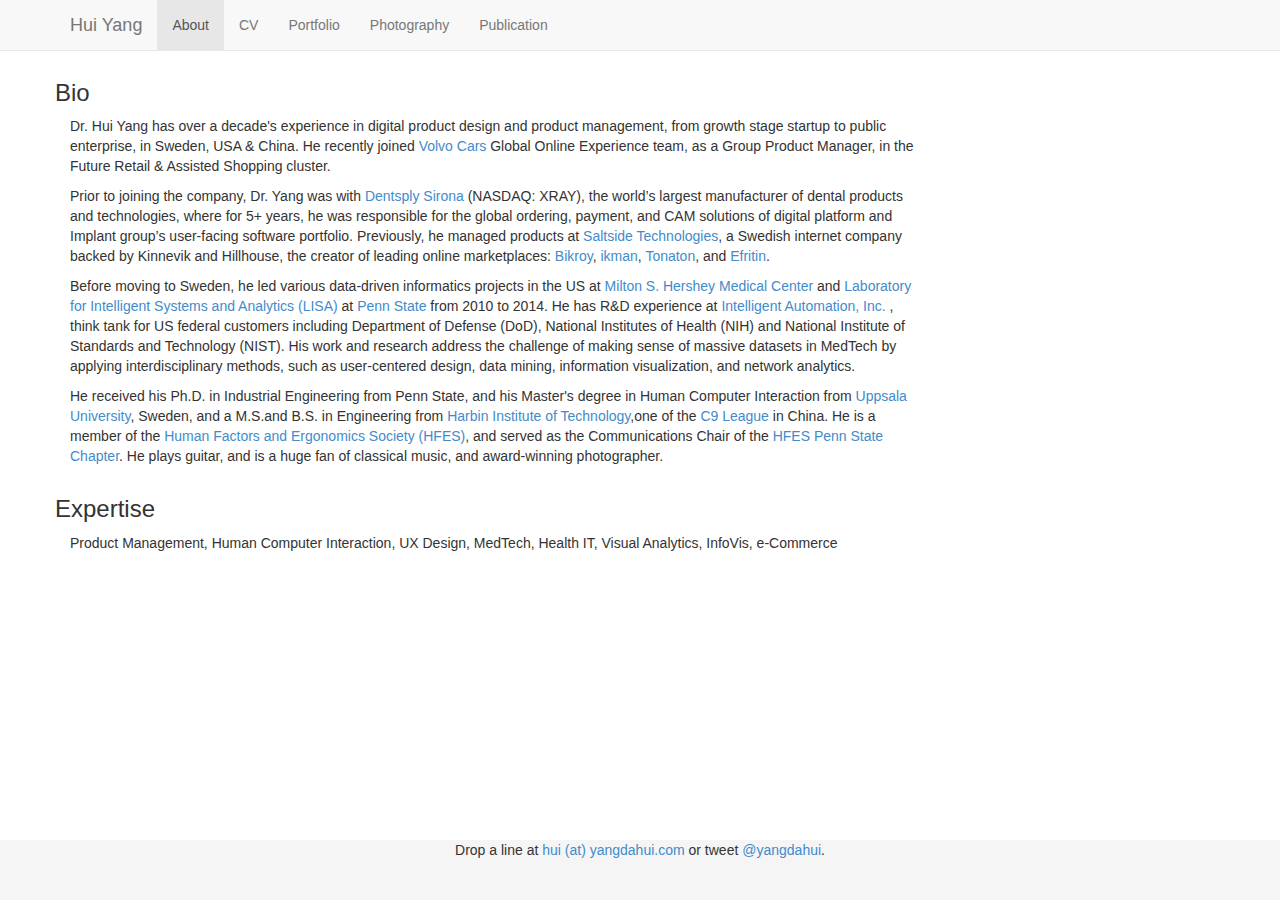
<file: index.html>
<!DOCTYPE html>
<html lang="en">
  <head>
    <meta charset="utf-8">
    <meta http-equiv="X-UA-Compatible" content="IE=edge">
    <meta name="viewport" content="width=device-width, initial-scale=1.0">
    <meta name="description" content="Hui Yang, Product management | HCI expert">
    <meta name="author" content="Hui Yang">
    <link rel="shortcut icon" href="./assets/ico/HYicon64.ico">

    <title>Dr. Hui Yang, Product management | HCI expert </title>

    <!-- Bootstrap core CSS -->
    <link href="./assets/css/bootstrap.css" rel="stylesheet">

    <!-- Custom styles for this template -->
    <link href="./assets/css/sticky-footer-navbar.css" rel="stylesheet">

    <!-- Just for debugging purposes. Don't actually copy this line! -->
    <!--[if lt IE 9]><script src="../../docs-assets/js/ie8-responsive-file-warning.js"></script><![endif]-->

    <!-- HTML5 shim and Respond.js IE8 support of HTML5 elements and media queries -->
    <!--[if lt IE 9]>
      <script src="https://oss.maxcdn.com/libs/html5shiv/3.7.0/html5shiv.js"></script>
      <script src="https://oss.maxcdn.com/libs/respond.js/1.3.0/respond.min.js"></script>
    <![endif]-->


  </head>

  <body>

    <!-- Wrap all page content here -->
    <div id="wrap">

      <!-- Fixed navbar -->
      <div class="navbar navbar-default navbar-fixed-top" role="navigation">
        <div class="container">
          <div class="navbar-header">
            <button type="button" class="navbar-toggle" data-toggle="collapse" data-target=".navbar-collapse">
              <span class="sr-only">Toggle navigation</span>
              <span class="icon-bar"></span>
              <span class="icon-bar"></span>
              <span class="icon-bar"></span>
            </button>
            <a class="navbar-brand" href="index.html">Hui Yang</a>
          </div>
          <div class="collapse navbar-collapse">
            <ul class="nav navbar-nav">
              <li class="active"><a href="index.html">About</a></li>
              <li><a href="cv.html">CV</a></li>
              <li><a href="project.html">Portfolio</a></li>
              <li><a href="gallery.html">Photography</a></li>
              <li><a href="publication.html">Publication</a></li>
            </ul>
          </div><!--/.nav-collapse -->
        </div>
      </div>

      <!-- Begin page content -->
      <div class="container">
        
        <div class="row">
          <h3>Bio</h3>
          <div class="col-md-9">
          <p> Dr. Hui Yang has over a decade's experience in digital product design and product management, 
            from growth stage startup to public enterprise, in Sweden, USA & China. 
            He recently joined <a href="http://volvocars.com/">Volvo Cars</a> Global Online Experience team, 
            as a Group Product Manager, in the Future Retail & Assisted Shopping cluster. </p>
            
           <p>Prior to joining the company, Dr. Yang was with <a href="https://dentsplysirona.com/">Dentsply Sirona </a> (NASDAQ: XRAY), 
             the world’s largest manufacturer of dental products 
             and technologies, where for 5+ years, he was responsible for the global ordering, payment, and CAM solutions of digital platform and Implant group’s user-facing software portfolio. 
             Previously, he managed products at <a href="http://saltside.se">Saltside Technologies</a>, 
             a Swedish internet company backed by Kinnevik and Hillhouse, the creator of leading online marketplaces: <a href="http://bikroy.com/">Bikroy</a>,
              <a href="http://ikman.lk/">ikman</a>,
              <a href="http://tonaton.com/">Tonaton</a>,
             and <a href="http://efritin.com/">Efritin</a>. 
            </p>
            
            
            <p>Before moving to Sweden, he led various data-driven informatics projects in the US at 
              <a href="https://www.pennstatehealth.org/locations/milton-s-hershey-medical-center"> Milton S. Hershey Medical Center </a> and <a href="http://www2.ie.psu.edu/lisa/index.html">Laboratory for Intelligent Systems and Analytics (LISA)</a> at <a href="http://www.psu.edu"> Penn State </a> from 2010 to 2014.
              He has R&D experience at <a href="http://www.i-a-i.com/">Intelligent Automation, Inc. </a>, think tank for US federal customers including  Department of Defense (DoD), National Institutes of Health (NIH) and National Institute of Standards and Technology (NIST).       
              His work and research address the challenge of making sense of massive datasets in MedTech by applying interdisciplinary methods, 
              such as user-centered design, data mining, information visualization, and network analytics. 
             </p>

          <p> He received his Ph.D. in Industrial Engineering from Penn State, and his Master's degree in Human Computer Interaction from <a href="http://www.uu.se/en">Uppsala University</a>, Sweden, and a M.S.and B.S. in Engineering from <a href="http://en.hit.edu.cn">Harbin Institute of Technology</a>,one of the <a href="http://en.wikipedia.org/wiki/C9_League">C9 League</a> in China. 
          He is a member of the <a href="http://www.hfes.org"> Human Factors and Ergonomics Society (HFES)</a>, and served as the Communications Chair of the <a href="http://www2.ie.psu.edu/orgs/hfes/">HFES Penn State Chapter</a>.
          He plays guitar, and is a huge fan of classical music, and award-winning photographer.
          </p>
          </div>
          <div class="col-md-3"></div>

        </div>

        <div class="row">
          <h3>Expertise</h3>

          <div class="col-md-9">
            <p>Product Management, Human Computer Interaction, UX Design, MedTech, Health IT, Visual Analytics, InfoVis, e-Commerce </p>
          </div>
          <div class="col-md-3"></div>
        </div>
        
        <br>
        
      </div> <!--end of container -->
    </div>

    <div id="footer">
    <center>
        <p>Drop 
      <script src="http://platform.linkedin.com/in.js" type="text/javascript"></script>
      <script type="IN/MemberProfile" data-id="http://www.linkedin.com/in/yangdahui" data-format="click" data-text="Hui Yang"></script>       
      a line at <a href="mailto:hui@yangdahui.com">hui (at) yangdahui.com</a>       
      
      or tweet <a href="http://twitter.com/yangdahui" target="_blank">@yangdahui</a>.
      
      </p>
    </center>
    </div>



    <!-- Bootstrap core JavaScript
    ================================================== -->
    <!-- Placed at the end of the document so the pages load faster -->
    <script src="https://code.jquery.com/jquery-1.10.2.min.js"></script>
    <script src="./assets/js/bootstrap.min.js"></script>

    <!-- Google Webmaster Tools & Analytics -->
  <script type="text/javascript">

    var _gaq = _gaq || [];
    _gaq.push(['_setAccount', 'UA-27470758-1']);
    _gaq.push(['_trackPageview']);

    (function() {
    var ga = document.createElement('script'); ga.type = 'text/javascript'; ga.async = true;
    ga.src = ('https:' == document.location.protocol ? 'https://ssl' : 'http://www') + '.google-analytics.com/ga.js';
    var s = document.getElementsByTagName('script')[0]; s.parentNode.insertBefore(ga, s);
    })();

  </script>


  </body>
</html>
</file>
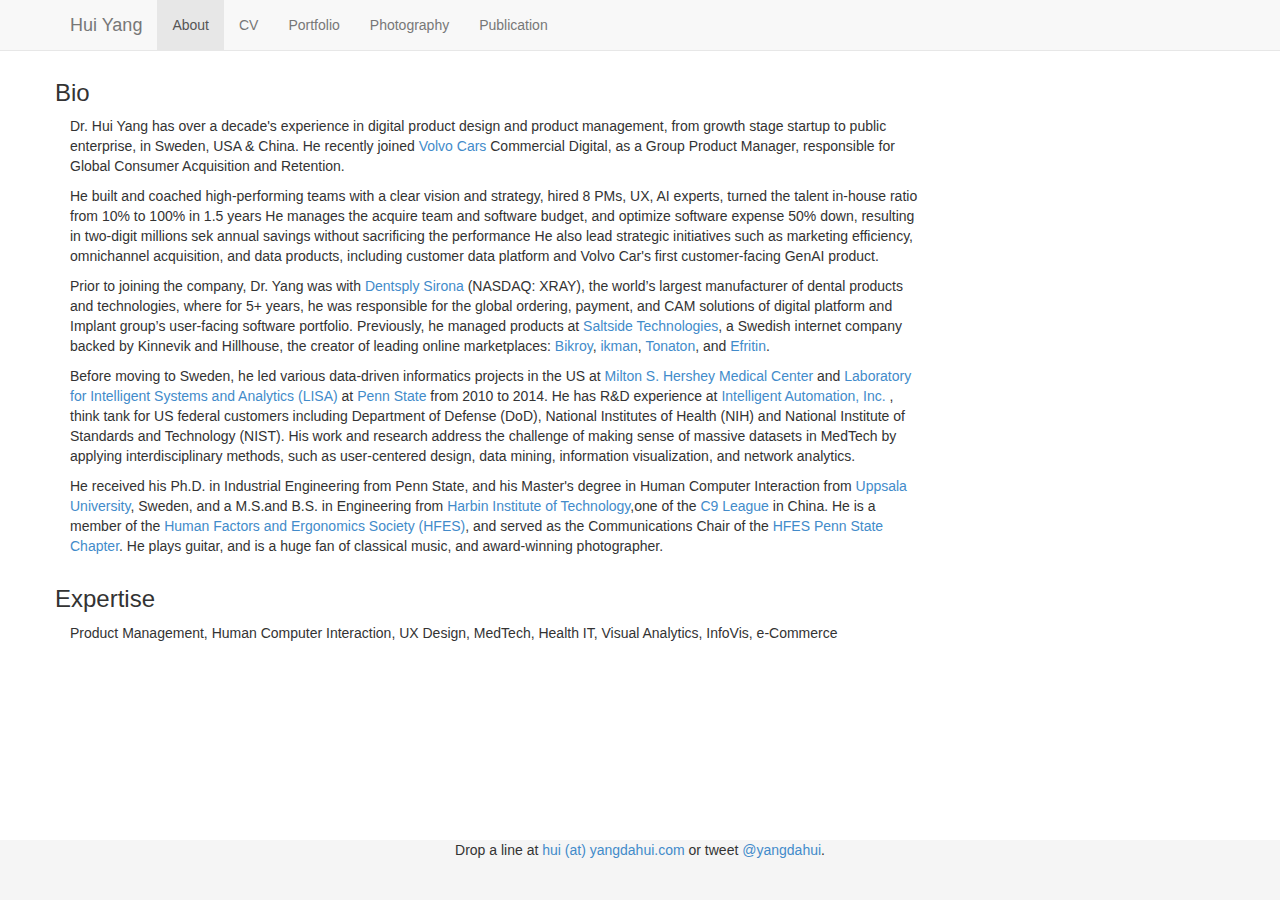
<file: backup250927/index.html>
<!DOCTYPE html>
<html lang="en">
  <head>
    <meta charset="utf-8">
    <meta http-equiv="X-UA-Compatible" content="IE=edge">
    <meta name="viewport" content="width=device-width, initial-scale=1.0">
    <meta name="description" content="Hui Yang, Product management | HCI expert">
    <meta name="author" content="Hui Yang">
    <link rel="shortcut icon" href="./assets/ico/HYicon64.ico">

    <title>Dr. Hui Yang, Product management | HCI expert </title>

    <!-- Bootstrap core CSS -->
    <link href="./assets/css/bootstrap.css" rel="stylesheet">

    <!-- Custom styles for this template -->
    <link href="./assets/css/sticky-footer-navbar.css" rel="stylesheet">

    <!-- Just for debugging purposes. Don't actually copy this line! -->
    <!--[if lt IE 9]><script src="../../docs-assets/js/ie8-responsive-file-warning.js"></script><![endif]-->

    <!-- HTML5 shim and Respond.js IE8 support of HTML5 elements and media queries -->
    <!--[if lt IE 9]>
      <script src="https://oss.maxcdn.com/libs/html5shiv/3.7.0/html5shiv.js"></script>
      <script src="https://oss.maxcdn.com/libs/respond.js/1.3.0/respond.min.js"></script>
    <![endif]-->


  </head>

  <body>

    <!-- Wrap all page content here -->
    <div id="wrap">

      <!-- Fixed navbar -->
      <div class="navbar navbar-default navbar-fixed-top" role="navigation">
        <div class="container">
          <div class="navbar-header">
            <button type="button" class="navbar-toggle" data-toggle="collapse" data-target=".navbar-collapse">
              <span class="sr-only">Toggle navigation</span>
              <span class="icon-bar"></span>
              <span class="icon-bar"></span>
              <span class="icon-bar"></span>
            </button>
            <a class="navbar-brand" href="index.html">Hui Yang</a>
          </div>
          <div class="collapse navbar-collapse">
            <ul class="nav navbar-nav">
              <li class="active"><a href="index.html">About</a></li>
              <li><a href="cv.html">CV</a></li>
              <li><a href="project.html">Portfolio</a></li>
              <li><a href="gallery.html">Photography</a></li>
              <li><a href="publication.html">Publication</a></li>
            </ul>
          </div><!--/.nav-collapse -->
        </div>
      </div>

      <!-- Begin page content -->
      <div class="container">
        
        <div class="row">
          <h3>Bio</h3>
          <div class="col-md-9">
          <p> Dr. Hui Yang has over a decade's experience in digital product design and product management, 
            from growth stage startup to public enterprise, in Sweden, USA & China. 
            He recently joined <a href="http://volvocars.com/">Volvo Cars</a> Commercial Digital, 
            as a Group Product Manager, responsible for Global Consumer Acquisition and Retention. </p>

            <p> He built and coached high-performing teams with a clear vision and strategy, hired 8 PMs, UX, AI experts, turned the talent in-house ratio from 10% to 100% in 1.5 years
He manages the acquire team and software budget, and optimize software expense 50% down, resulting in two-digit millions sek annual savings without sacrificing the performance
He also lead strategic initiatives such as marketing efficiency, omnichannel acquisition, and data products, including customer data platform and Volvo Car's first customer-facing GenAI product. </p>
            
           <p>Prior to joining the company, Dr. Yang was with <a href="https://dentsplysirona.com/">Dentsply Sirona </a> (NASDAQ: XRAY), 
             the world’s largest manufacturer of dental products 
             and technologies, where for 5+ years, he was responsible for the global ordering, payment, and CAM solutions of digital platform and Implant group’s user-facing software portfolio. 
             Previously, he managed products at <a href="http://saltside.se">Saltside Technologies</a>, 
             a Swedish internet company backed by Kinnevik and Hillhouse, the creator of leading online marketplaces: <a href="http://bikroy.com/">Bikroy</a>,
              <a href="http://ikman.lk/">ikman</a>,
              <a href="http://tonaton.com/">Tonaton</a>,
             and <a href="http://efritin.com/">Efritin</a>. 
            </p>
            
            
            <p>Before moving to Sweden, he led various data-driven informatics projects in the US at 
              <a href="https://www.pennstatehealth.org/locations/milton-s-hershey-medical-center"> Milton S. Hershey Medical Center </a> and <a href="http://www2.ie.psu.edu/lisa/index.html">Laboratory for Intelligent Systems and Analytics (LISA)</a> at <a href="http://www.psu.edu"> Penn State </a> from 2010 to 2014.
              He has R&D experience at <a href="http://www.i-a-i.com/">Intelligent Automation, Inc. </a>, think tank for US federal customers including  Department of Defense (DoD), National Institutes of Health (NIH) and National Institute of Standards and Technology (NIST).       
              His work and research address the challenge of making sense of massive datasets in MedTech by applying interdisciplinary methods, 
              such as user-centered design, data mining, information visualization, and network analytics. 
             </p>

          <p> He received his Ph.D. in Industrial Engineering from Penn State, and his Master's degree in Human Computer Interaction from <a href="http://www.uu.se/en">Uppsala University</a>, Sweden, and a M.S.and B.S. in Engineering from <a href="http://en.hit.edu.cn">Harbin Institute of Technology</a>,one of the <a href="http://en.wikipedia.org/wiki/C9_League">C9 League</a> in China. 
          He is a member of the <a href="http://www.hfes.org"> Human Factors and Ergonomics Society (HFES)</a>, and served as the Communications Chair of the <a href="http://www2.ie.psu.edu/orgs/hfes/">HFES Penn State Chapter</a>.
          He plays guitar, and is a huge fan of classical music, and award-winning photographer.
          </p>
          </div>
          <div class="col-md-3"></div>

        </div>

        <div class="row">
          <h3>Expertise</h3>

          <div class="col-md-9">
            <p>Product Management, Human Computer Interaction, UX Design, MedTech, Health IT, Visual Analytics, InfoVis, e-Commerce </p>
          </div>
          <div class="col-md-3"></div>
        </div>
        
        <br>
        
      </div> <!--end of container -->
    </div>

    <div id="footer">
    <center>
        <p>Drop 
      <script src="http://platform.linkedin.com/in.js" type="text/javascript"></script>
      <script type="IN/MemberProfile" data-id="http://www.linkedin.com/in/yangdahui" data-format="click" data-text="Hui Yang"></script>       
      a line at <a href="mailto:hui@yangdahui.com">hui (at) yangdahui.com</a>       
      
      or tweet <a href="http://twitter.com/yangdahui" target="_blank">@yangdahui</a>.
      
      </p>
    </center>
    </div>



    <!-- Bootstrap core JavaScript
    ================================================== -->
    <!-- Placed at the end of the document so the pages load faster -->
    <script src="https://code.jquery.com/jquery-1.10.2.min.js"></script>
    <script src="./assets/js/bootstrap.min.js"></script>

    <!-- Google Webmaster Tools & Analytics -->
  <script type="text/javascript">

    var _gaq = _gaq || [];
    _gaq.push(['_setAccount', 'UA-27470758-1']);
    _gaq.push(['_trackPageview']);

    (function() {
    var ga = document.createElement('script'); ga.type = 'text/javascript'; ga.async = true;
    ga.src = ('https:' == document.location.protocol ? 'https://ssl' : 'http://www') + '.google-analytics.com/ga.js';
    var s = document.getElementsByTagName('script')[0]; s.parentNode.insertBefore(ga, s);
    })();

  </script>


  </body>
</html>
</file>
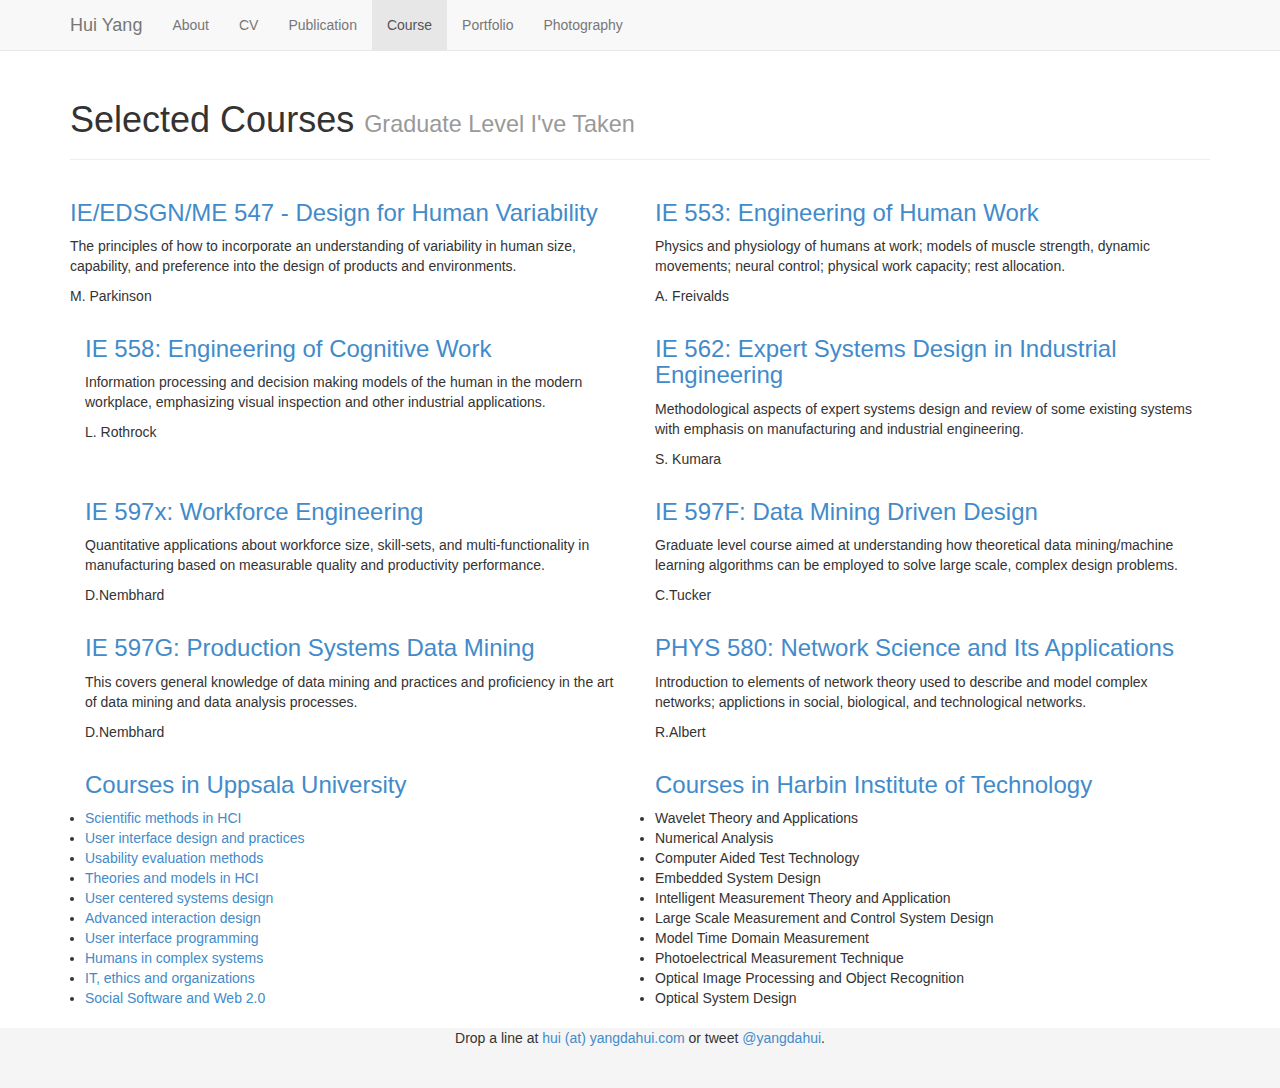
<file: course.html>
<!DOCTYPE html>
<html lang="en">
  <head>
    <meta charset="utf-8">
    <meta http-equiv="X-UA-Compatible" content="IE=edge">
    <meta name="viewport" content="width=device-width, initial-scale=1.0">
    <meta name="description" content="Hui Yang | Publication">
    <meta name="author" content="">
    <link rel="shortcut icon" href="./assets/ico/HYicon64.ico">

    <title>Hui Yang, HCI Researcher & Product Design </title>

    <!-- Bootstrap core CSS -->
    <link href="./assets/css/bootstrap.css" rel="stylesheet">

    <!-- Custom styles for this template -->
    <link href="./assets/css/sticky-footer-navbar.css" rel="stylesheet">

    <!-- Just for debugging purposes. Don't actually copy this line! -->
    <!--[if lt IE 9]><script src="../../docs-assets/js/ie8-responsive-file-warning.js"></script><![endif]-->

    <!-- HTML5 shim and Respond.js IE8 support of HTML5 elements and media queries -->
    <!--[if lt IE 9]>
      <script src="https://oss.maxcdn.com/libs/html5shiv/3.7.0/html5shiv.js"></script>
      <script src="https://oss.maxcdn.com/libs/respond.js/1.3.0/respond.min.js"></script>
    <![endif]-->
  </head>

  <body>

    <!-- Wrap all page content here -->
    <div id="wrap">

      <!-- Fixed navbar -->
      <div class="navbar navbar-default navbar-fixed-top" role="navigation">
        <div class="container">
          <div class="navbar-header">
            <button type="button" class="navbar-toggle" data-toggle="collapse" data-target=".navbar-collapse">
              <span class="sr-only">Toggle navigation</span>
              <span class="icon-bar"></span>
              <span class="icon-bar"></span>
              <span class="icon-bar"></span>
            </button>
            <a class="navbar-brand" href="index.html">Hui Yang</a>
          </div>
          <div class="collapse navbar-collapse">
            <ul class="nav navbar-nav">
              <li><a href="index.html">About</a></li>
              <li><a href="cv.html">CV</a></li>
              <li><a href="publication.html">Publication</a></li>
              <li class="active"><a href="course.html">Course</a></li>
              <li><a href="project.html">Portfolio</a></li>
              <li><a href="gallery.html">Photography</a></li>
              
            </ul>
          </div><!--/.nav-collapse -->
        </div>
      </div>

      <!-- Begin page content -->
      <div class="container">

        <div class="page-header">
          <h1>Selected Courses <small>Graduate Level I've Taken</small></h1>
        </div>
        
        <div class="row">
          
          <div class="col-md-6">
            <h3><a href="http://www.openlab.psu.edu/DFHVcourse.php">
      IE/EDSGN/ME 547 - Design for Human Variability  </a></h3>
            <p>The principles of how to incorporate an understanding of variability in human size, capability, and preference into the design of products and environments. </p>
      <p>M. Parkinson</p>
        </div>


          <div class="col-md-6">

            <h3><a href="http://www.ie.psu.edu/academics/Courses/iecourse.cfm?courseid=30">
      IE 553: Engineering of Human Work  </a></h3>
            <p>Physics and physiology of humans at work; models of muscle strength, dynamic movements; neural control; physical work capacity; rest allocation. </p>
      <p>A. Freivalds</p>
          </div>

        </div>

<div class="col-md-6">
  <h3><a href="http://www.ie.psu.edu/academics/Courses/iecourse.cfm?courseid=33">
      IE 558: Engineering of Cognitive Work  </a></h3>
            <p>Information processing and decision making models of the human in the modern workplace, emphasizing visual inspection and other industrial applications. </p>
      <p>L. Rothrock</p>
</div>

<div class="col-md-6">
              <h3><a href="http://www.ie.psu.edu/academics/Courses/iecourse.cfm?courseid=34">
      IE 562: Expert Systems Design in Industrial Engineering  </a></h3>
            <p>Methodological aspects of expert systems design and review of some existing systems with emphasis on manufacturing and industrial engineering. </p>
      <p>S. Kumara</p>
</div>

<div class="col-md-6">
   <h3><a href="http://www.ie.psu.edu/academics/Courses/iecourse.cfm?courseid=158">
      IE 597x: Workforce Engineering   </a></h3>
            <p>Quantitative applications about workforce size, skill-sets, and multi-functionality in manufacturing based on measurable quality and productivity performance. </p>
      <p>D.Nembhard</p>
</div>

<div class="col-md-6">
  <h3><a href="#">
      IE 597F: Data Mining Driven Design </a></h3>
            <p>Graduate level course aimed at understanding how theoretical data mining/machine learning algorithms can be employed to solve large scale, complex design problems. </p>
      <p>C.Tucker</p>
</div>

<div class="col-md-6">
  <h3><a href="#">
      IE 597G: Production Systems Data Mining  </a></h3>
            <p>This covers general knowledge of data mining and practices and proficiency in the art of data mining and data analysis processes. </p>
      <p>D.Nembhard</p>
</div>

<div class="col-md-6">
  <h3><a href="#">
      PHYS 580: Network Science and Its Applications </a></h3>
            <p>Introduction to elements of network theory used to describe and model complex networks; applictions in social, biological, and technological networks.</p>
      <p>R.Albert</p>
</div>

<div class="col-md-6">
   <h3><a href="http://www.it.uu.se/edu/masters/hci/">Courses in Uppsala University</a></h3>
          
      <li><a href="http://www.uu.se/en/node701?kKod=2IV062"></i> Scientific methods in HCI</a></li> 
      <li><a href="http://www.uu.se/en/node701?kKod=2IV063"></i> User interface design and practices </a></li>
      <li><a href="http://www.uu.se/en/node701?kKod=2IV065"></i> Usability evaluation methods </a></li>
      <li><a href="http://www.uu.se/en/node701?kKod=2IV064"></i> Theories and models in HCI </a></li>

      <li><a href="http://www.uu.se/en/node701?kKod=1MD000"></i> User centered systems design</a></li>  
      <li><a href="http://www.uu.se/en/node701?kpid=18036&type=1"></i> Advanced interaction design </a></li>
      <li><a href="http://www.uu.se/en/node701?kKod=1MD002"></i> User interface programming </a></li>
      <li><a href="http://www.uu.se/en/node701?kpid=18899&type=1"></i> Humans in complex systems </a></li>
      <li><a href="#"></i> IT, ethics and organizations</a></li>  
      
      <li><a href="http://www.umu.se/english/education/courses-and-programmes/course?code=2IT012"></i> Social Software and Web 2.0</a></li>
</div>

<div class="col-md-6">
   <h3><a href="#">Courses in Harbin Institute of Technology</a></h3>
          
      <li></i> Wavelet Theory and Applications</li> 
      <li></i> Numerical Analysis </li>
      <li></i> Computer Aided Test Technology</li>  
      <li></i> Embedded System Design </li>
      <li></i> Intelligent Measurement Theory and Application</li>  
      
      <li></i> Large Scale Measurement and Control System Design </li>
      <li></i> Model Time Domain Measurement </li>
      <li></i> Photoelectrical Measurement Technique</li> 
      <li></i> Optical Image Processing and Object Recognition </li>
      <li></i> Optical System Design </li>
      
</div>

        
      </div><!-- container -->
    </div>

<br>
    <div id="footer">
    <center>
        <p>Drop 
      <script src="http://platform.linkedin.com/in.js" type="text/javascript"></script>
      <script type="IN/MemberProfile" data-id="http://www.linkedin.com/in/yangdahui" data-format="click" data-text="Hui Yang"></script>       
      a line at <a href="mailto:hui@yangdahui.com">hui (at) yangdahui.com</a>     
      
      or tweet <a href="http://twitter.com/yangdahui" target="_blank">@yangdahui</a>.
      
      </p>
    </center>
    </div>


    <!-- Bootstrap core JavaScript
    ================================================== -->
    <!-- Placed at the end of the document so the pages load faster -->
    <script src="https://code.jquery.com/jquery-1.10.2.min.js"></script>
    <script src="./assets/js/bootstrap.min.js"></script>

    <!-- Google Webmaster Tools & Analytics -->
  <script type="text/javascript">

    var _gaq = _gaq || [];
    _gaq.push(['_setAccount', 'UA-27470758-1']);
    _gaq.push(['_trackPageview']);

    (function() {
    var ga = document.createElement('script'); ga.type = 'text/javascript'; ga.async = true;
    ga.src = ('https:' == document.location.protocol ? 'https://ssl' : 'http://www') + '.google-analytics.com/ga.js';
    var s = document.getElementsByTagName('script')[0]; s.parentNode.insertBefore(ga, s);
    })();

  </script>
  
  </body>
</html>
</file>
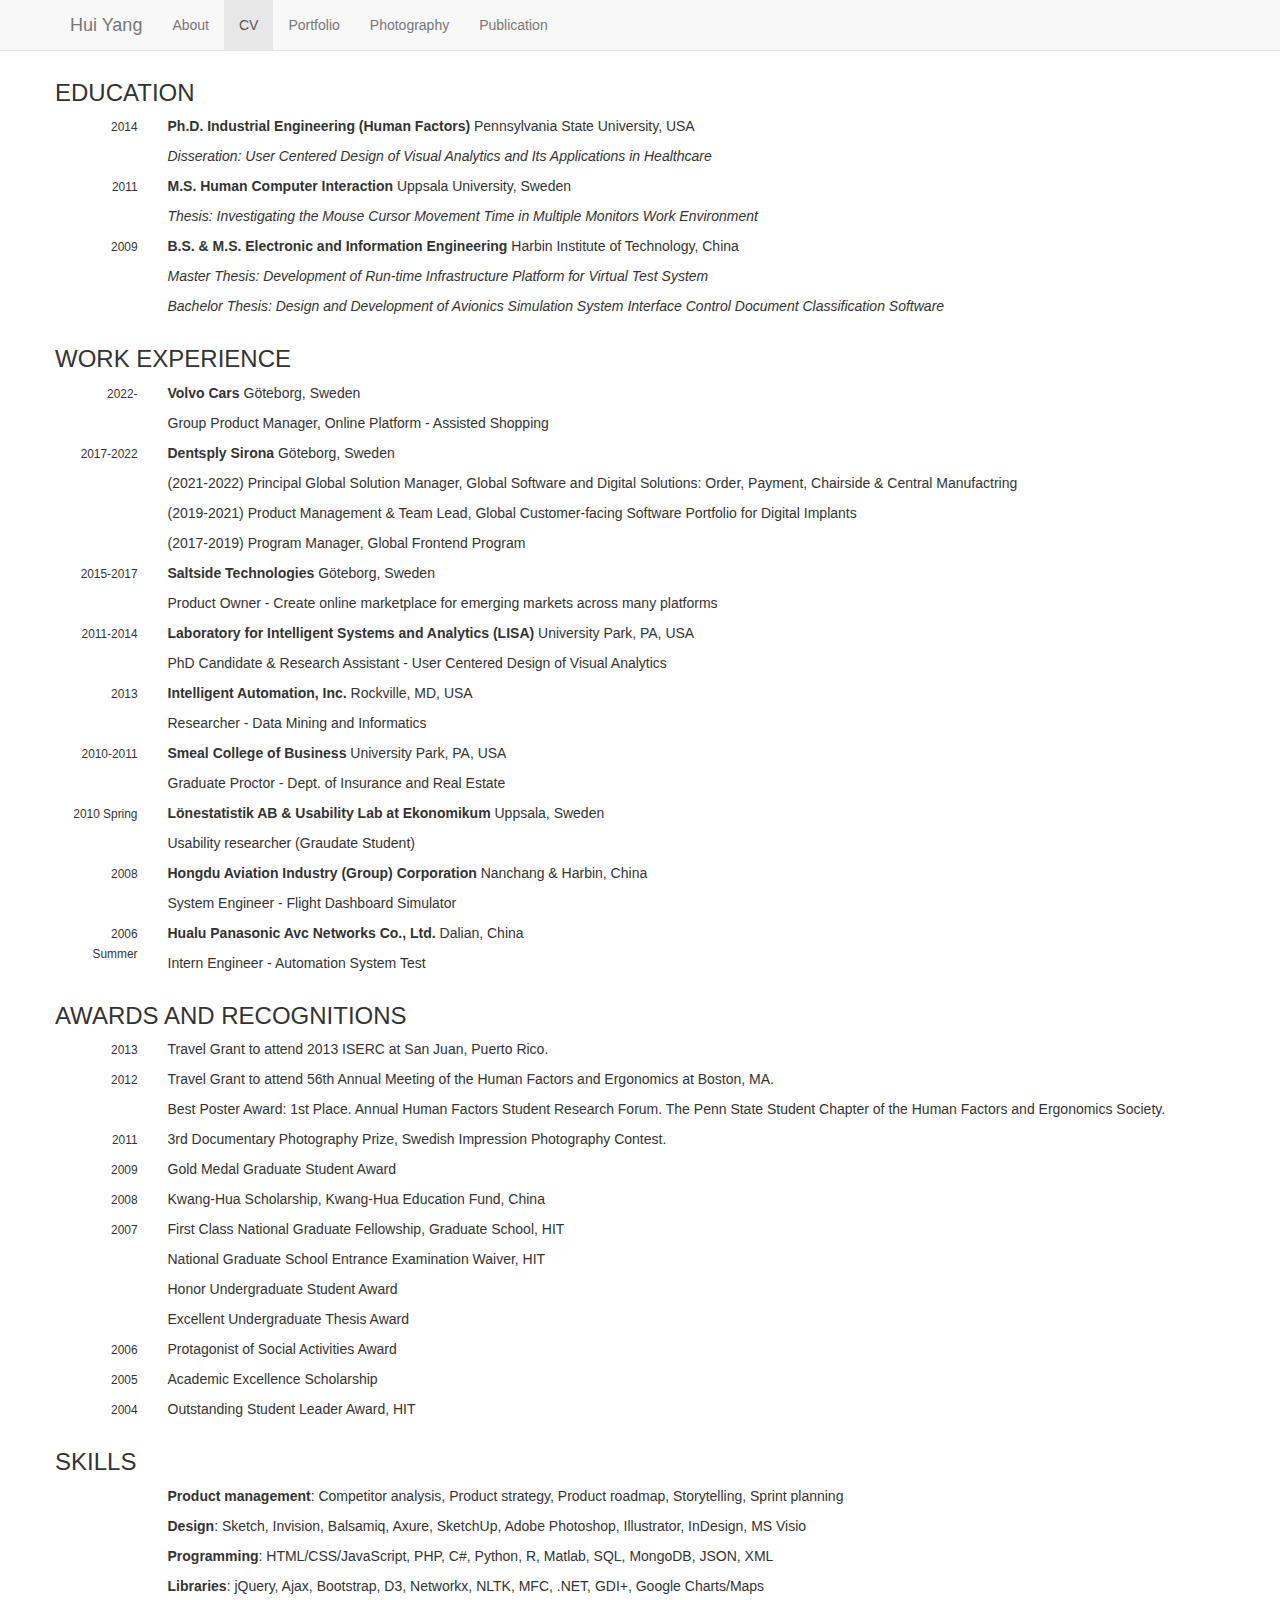
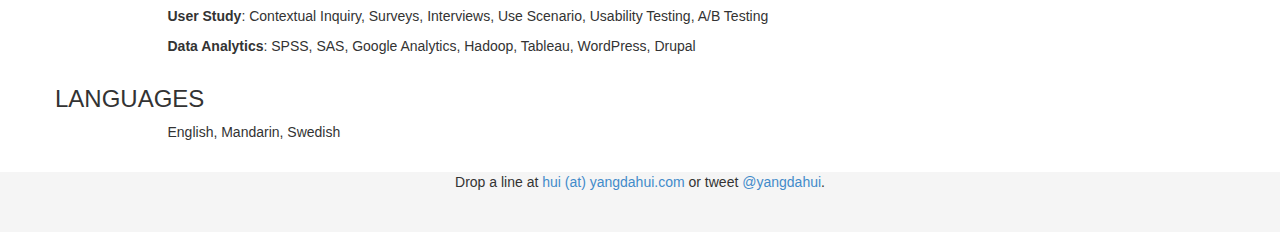
<file: cv.html>
<!DOCTYPE html>
<html lang="en">
  <head>
    <meta charset="utf-8">
    <meta http-equiv="X-UA-Compatible" content="IE=edge">
    <meta name="viewport" content="width=device-width, initial-scale=1.0">
    <meta name="description" content="Hui Yang, Product management | HCI expert">
    <meta name="author" content="Hui Yang">
    <link rel="shortcut icon" href="./assets/ico/HYicon64.ico">

    <title>Dr. Hui Yang, Product Leadership | HCI Expert </title>

    <!-- Bootstrap core CSS -->
    <link href="./assets/css/bootstrap.css" rel="stylesheet">

    <!-- Custom styles for this template -->
    <link href="./assets/css/sticky-footer-navbar.css" rel="stylesheet">

    <!-- Just for debugging purposes. Don't actually copy this line! -->
    <!--[if lt IE 9]><script src="../../docs-assets/js/ie8-responsive-file-warning.js"></script><![endif]-->

    <!-- HTML5 shim and Respond.js IE8 support of HTML5 elements and media queries -->
    <!--[if lt IE 9]>
      <script src="https://oss.maxcdn.com/libs/html5shiv/3.7.0/html5shiv.js"></script>
      <script src="https://oss.maxcdn.com/libs/respond.js/1.3.0/respond.min.js"></script>
    <![endif]-->


  </head>

  <body>

    <!-- Wrap all page content here -->
    <div id="wrap">

      <!-- Fixed navbar -->
      <div class="navbar navbar-default navbar-fixed-top" role="navigation">
        <div class="container">
          <div class="navbar-header">
            <button type="button" class="navbar-toggle" data-toggle="collapse" data-target=".navbar-collapse">
              <span class="sr-only">Toggle navigation</span>
              <span class="icon-bar"></span>
              <span class="icon-bar"></span>
              <span class="icon-bar"></span>
            </button>
            <a class="navbar-brand" href="index.html">Hui Yang</a>
          </div>
          <div class="collapse navbar-collapse">
            <ul class="nav navbar-nav">
              <li><a href="index.html">About</a></li>
              <li class="active"><a href="cv.html">CV</a></li>
              <li><a href="project.html">Portfolio</a></li>
              <li><a href="gallery.html">Photography</a></li>
              <li><a href="publication.html">Publication</a></li>
              
            </ul>
          </div><!--/.nav-collapse -->
        </div>
      </div>

      <!-- Begin page content -->
      <div class="container">
        
        <div class="row">
          <h3>EDUCATION</h3>
          <div class="col-md-1">
          <p class="text-right"><small>2014</small>
          </div>
          <div class="col-md-11">
          <p><b>Ph.D. Industrial Engineering (Human Factors) </b> Pennsylvania State University, USA
          <p><i>Disseration: User Centered Design of Visual Analytics and Its Applications in Healthcare</i>
          </div>


          <div class="col-md-1">
          <p class="text-right"><small>2011</small>
          </div>

          <div class="col-md-11">
          <p><b>M.S. Human Computer Interaction</b> Uppsala University, Sweden
          <p><i>Thesis: Investigating the Mouse Cursor Movement Time in Multiple Monitors Work Environment</i>
          </div>

          <div class="col-md-1">
          <p class="text-right"><small>2009</small>
          </div>
          <div class="col-md-11">
          <p><b>B.S. & M.S. Electronic and Information Engineering</b> Harbin Institute of Technology, China
          <p><i>Master Thesis: Development of Run-time Infrastructure Platform for Virtual Test System</i>
          <p><i>Bachelor Thesis: Design and Development of Avionics Simulation System Interface Control Document Classification Software</i>
          </div>
        
        </div>

        <div class="row">
          <h3>WORK EXPERIENCE</h3>
          
          <div class="col-md-1">
          <p class="text-right"><small>2022-</small>
          </div>
          <div class="col-md-11">
          <p><b>Volvo Cars</b> Göteborg, Sweden
          <p> Group Product Manager, Online Platform - Assisted Shopping <p>
          </div>
          
          <div class="col-md-1">
          <p class="text-right"><small>2017-2022</small>
          </div>
          <div class="col-md-11">
          <p><b>Dentsply Sirona</b> Göteborg, Sweden
          <p> (2021-2022)     Principal Global Solution Manager, Global Software and Digital Solutions: Order, Payment, Chairside & Central Manufactring <p>
          <p> (2019-2021)     Product Management & Team Lead, Global Customer-facing Software Portfolio for Digital Implants <p>
          <p> (2017-2019) Program Manager, Global Frontend Program <p>
          </div>
          
          <div class="col-md-1">
          <p class="text-right"><small>2015-2017</small>
          </div>
          <div class="col-md-11">
          <p><b>Saltside Technologies</b> Göteborg, Sweden
          <p> Product Owner - Create online marketplace for emerging markets across many platforms <p>
          </div>


          <div class="col-md-1">
          <p class="text-right"><small>2011-2014</small>
          </div>
          <div class="col-md-11">
          <p><b>Laboratory for Intelligent Systems and Analytics (LISA)</b> University Park, PA, USA
          <p> PhD Candidate & Research Assistant - User Centered Design of Visual Analytics
          </div>

          <div class="col-md-1">
          <p class="text-right"><small>2013</small>
          </div>
          <div class="col-md-11">
          <p><b>Intelligent Automation, Inc.</b> Rockville, MD, USA
          <p> Researcher - Data Mining and Informatics
          </div>
          
          <div class="col-md-1">
          <p class="text-right"><small>2010-2011</small>
          </div>
          <div class="col-md-11">
          <p><b>Smeal College of Business</b> University Park, PA, USA
          <p> Graduate Proctor - Dept. of Insurance and Real Estate
          </div>


          <div class="col-md-1">
          <p class="text-right"><small>2010  Spring </small>
          </div>
          <div class="col-md-11">
          <p><b>Lönestatistik AB & Usability Lab at Ekonomikum</b> Uppsala, Sweden
          <p> Usability researcher (Graudate Student)
          </div>
          
          <div class="col-md-1">
          <p class="text-right"><small>2008</small>
          </div>
          <div class="col-md-11">
          <p><b>Hongdu Aviation Industry (Group) Corporation </b> Nanchang & Harbin, China
          <p> System Engineer - Flight Dashboard Simulator
          </div>

          <div class="col-md-1">
          <p class="text-right"><small>2006 Summer</small>
          </div>
          <div class="col-md-11">
          <p><b>Hualu Panasonic Avc Networks Co., Ltd.</b> Dalian, China
          <p> Intern Engineer - Automation System Test
          </div>


        </div>

        <div class="row">
          <h3>AWARDS AND RECOGNITIONS</h3>
          <div class="col-md-1">
            <p class="text-right"><small>2013</small>
          </div>
          <div class="col-md-11">
              <p>Travel Grant to attend 2013 ISERC at San Juan, Puerto Rico.
          </div>
          
          <div class="col-md-1">
            <p class="text-right"><small>2012</small>
          </div>
          <div class="col-md-11">
              <p>Travel Grant to attend 56th Annual Meeting of the Human Factors and Ergonomics at Boston, MA. 
              <p>Best Poster Award: 1st Place. Annual Human Factors Student Research Forum. The Penn State Student Chapter of the Human Factors and Ergonomics Society.
          </div>
          
          <div class="col-md-1">
            <p class="text-right"><small>2011</small>
          </div>
          <div class="col-md-11">
              <p>3rd Documentary Photography Prize, Swedish Impression Photography Contest. 
          </div>
          
          <div class="col-md-1">
            <p class="text-right"><small>2009</small>
          </div>
          <div class="col-md-11">
              <p>Gold Medal Graduate Student Award 
          </div>
          
          <div class="col-md-1">
            <p class="text-right"><small>2008</small>
          </div>
          <div class="col-md-11">
              <p>Kwang-Hua Scholarship, Kwang-Hua Education Fund, China 
          </div>
          
          <div class="col-md-1">
            <p class="text-right"><small>2007</small>
          </div>
          <div class="col-md-11">
              <p>First Class National Graduate Fellowship, Graduate School, HIT
              <p>National Graduate School Entrance Examination Waiver, HIT
              <p>Honor Undergraduate Student Award
              <p>Excellent Undergraduate Thesis Award
          </div>
          
          <div class="col-md-1">
            <p class="text-right"><small>2006</small>
          </div>
          <div class="col-md-11">
              <p>Protagonist of Social Activities Award
          </div>

          <div class="col-md-1">
            <p class="text-right"><small>2005</small>
          </div>
          <div class="col-md-11">
              <p>Academic Excellence Scholarship
          </div>
          
          <div class="col-md-1">
            <p class="text-right"><small>2004</small>
          </div>
          <div class="col-md-11">
              <p>Outstanding Student Leader Award, HIT
          </div>          
          
        </div>

        <div class="row">
          <h3>SKILLS</h3>
          <div class="col-md-1"></div>
          <div class="col-md-11">

              <p><b>Product management</b>: Competitor analysis, Product strategy, Product roadmap, Storytelling, Sprint planning
              <p><b>Design</b>: Sketch, Invision, Balsamiq, Axure, SketchUp, Adobe Photoshop, Illustrator, InDesign, MS Visio
              <p><b>Programming</b>: HTML/CSS/JavaScript, PHP, C#, Python, R, Matlab, SQL, MongoDB, JSON, XML
              <p><b>Libraries</b>: jQuery, Ajax, Bootstrap, D3, Networkx, NLTK, MFC, .NET, GDI+, Google Charts/Maps
              <p><b>User Study</b>: Contextual Inquiry, Surveys, Interviews, Use Scenario, Usability Testing, A/B Testing
              <p><b>Data Analytics</b>: SPSS, SAS, Google Analytics, Hadoop, Tableau, WordPress, Drupal
          
          </div>
        </div>

        <div class="row">
          <h3>LANGUAGES</h3>
          <div class="col-md-1"></div>
          <div class="col-md-11">
              <p>English, Mandarin, Swedish
          </div>
        </div>        

        
        <br>
        
      </div> <!--end of container -->
    </div>

    <div id="footer">
    <center>
        <p>Drop 
      <script src="http://platform.linkedin.com/in.js" type="text/javascript"></script>
      <script type="IN/MemberProfile" data-id="http://www.linkedin.com/in/yangdahui" data-format="click" data-text="Hui Yang"></script>       
      a line at <a href="mailto:hui@yangdahui.com">hui (at) yangdahui.com</a>       
      
      or tweet <a href="http://twitter.com/yangdahui" target="_blank">@yangdahui</a>.
      
      </p>
    </center>
    </div>



    <!-- Bootstrap core JavaScript
    ================================================== -->
    <!-- Placed at the end of the document so the pages load faster -->
    <script src="https://code.jquery.com/jquery-1.10.2.min.js"></script>
    <script src="./assets/js/bootstrap.min.js"></script>

    <!-- Google Webmaster Tools & Analytics -->
  <script type="text/javascript">

    var _gaq = _gaq || [];
    _gaq.push(['_setAccount', 'UA-27470758-1']);
    _gaq.push(['_trackPageview']);

    (function() {
    var ga = document.createElement('script'); ga.type = 'text/javascript'; ga.async = true;
    ga.src = ('https:' == document.location.protocol ? 'https://ssl' : 'http://www') + '.google-analytics.com/ga.js';
    var s = document.getElementsByTagName('script')[0]; s.parentNode.insertBefore(ga, s);
    })();

  </script>


  </body>
</html>
</file>
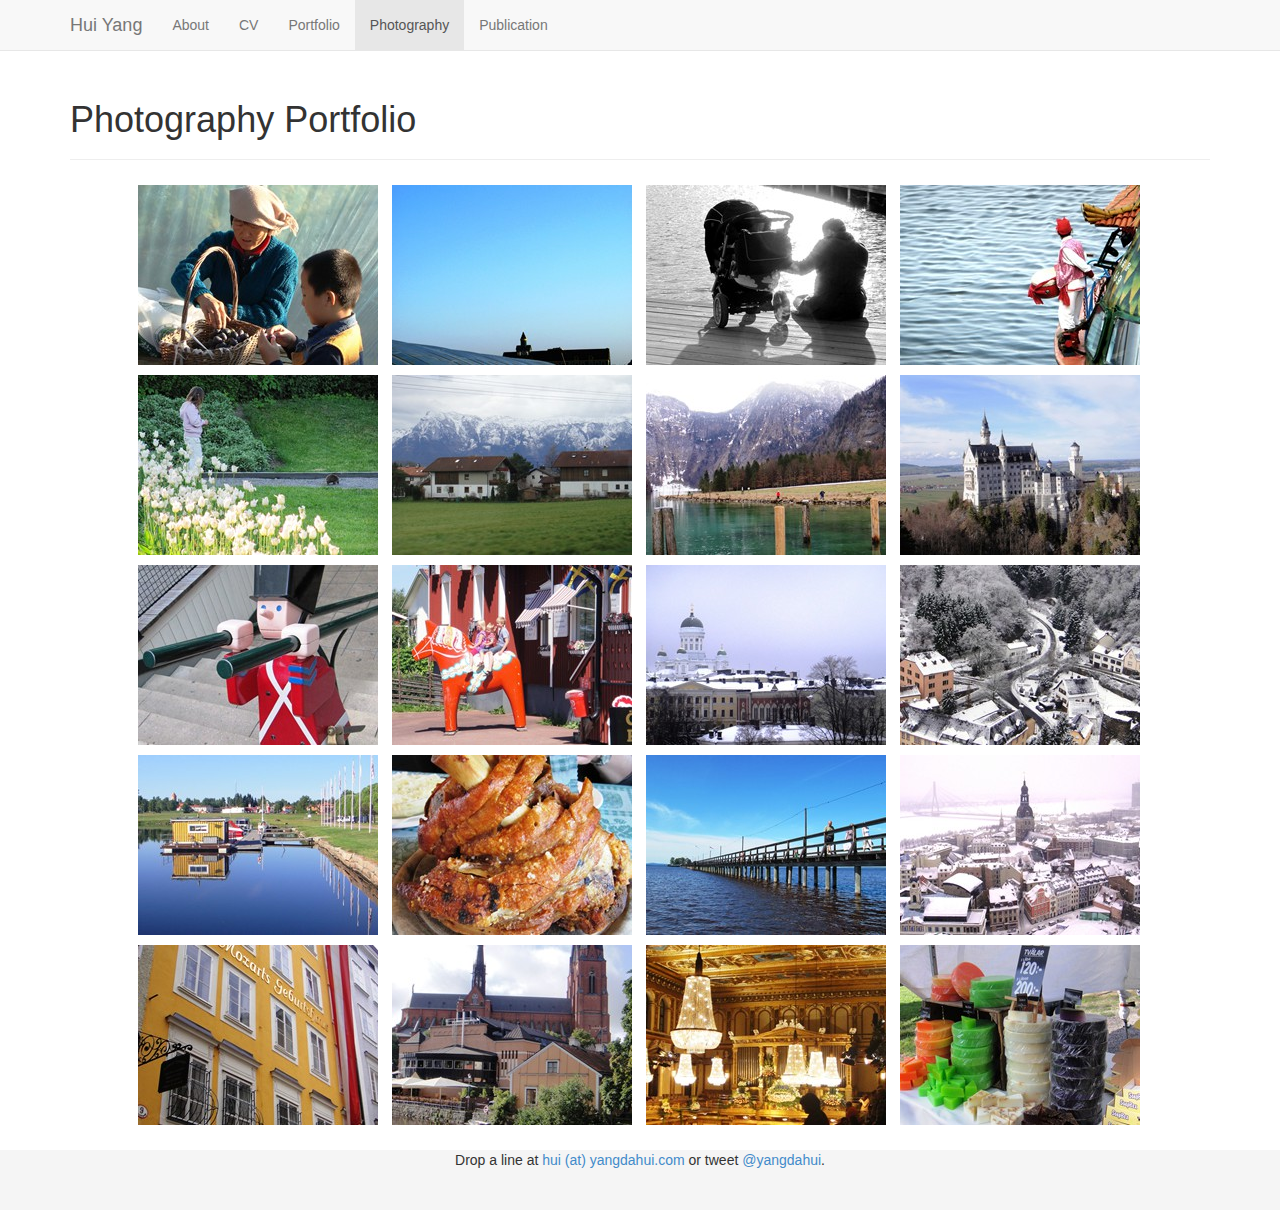
<file: gallery.html>
<!DOCTYPE html>
<html lang="en">
  <head>
    <meta charset="utf-8">
    <meta http-equiv="X-UA-Compatible" content="IE=edge">
    <meta name="viewport" content="width=device-width, initial-scale=1.0">
    <meta name="description" content="Hui Yang, Ph.D. Candidate, Penn State, Photography Portfolio">
    <meta name="author" content="">
    <link rel="shortcut icon" href="./assets/ico/HYicon64.ico">

    <title>Dr. Hui Yang, Product management | HCI expert  </title>

    <!-- Bootstrap core CSS -->
    <link href="./assets/css/bootstrap.css" rel="stylesheet">

    <!-- Custom styles for this template -->
    <link href="./assets/css/sticky-footer-navbar.css" rel="stylesheet">

    <!-- Just for debugging purposes. Don't actually copy this line! -->
    <!--[if lt IE 9]><script src="../../docs-assets/js/ie8-responsive-file-warning.js"></script><![endif]-->

    <!-- HTML5 shim and Respond.js IE8 support of HTML5 elements and media queries -->
    <!--[if lt IE 9]>
      <script src="https://oss.maxcdn.com/libs/html5shiv/3.7.0/html5shiv.js"></script>
      <script src="https://oss.maxcdn.com/libs/respond.js/1.3.0/respond.min.js"></script>
    <![endif]-->


    <!-- Google Webmaster Tools & Analytics -->
    <script type="text/javascript">

      var _gaq = _gaq || [];
      _gaq.push(['_setAccount', 'UA-27470758-1']);
      _gaq.push(['_trackPageview']);

      (function() {
      var ga = document.createElement('script'); ga.type = 'text/javascript'; ga.async = true;
      ga.src = ('https:' == document.location.protocol ? 'https://ssl' : 'http://www') + '.google-analytics.com/ga.js';
      var s = document.getElementsByTagName('script')[0]; s.parentNode.insertBefore(ga, s);
      })();

    </script>
		<!-- Start VisualLightBox.com HEAD section -->

		<link rel="stylesheet" href="gallery_files/vlb_files0/vlightbox0.css" type="text/css" />

		<link rel="stylesheet" href="gallery_files/vlb_files0/visuallightbox.css" type="text/css" media="screen" />

    <script src="gallery_files/vlb_engine/jquery.min.js" type="text/javascript"></script>

		<script src="gallery_files/vlb_engine/visuallightbox.js" type="text/javascript"></script>

		<!-- End VisualLightBox.com HEAD section -->

</head>

  <body>

    <!-- Wrap all page content here -->
    <div id="wrap">

      <!-- Fixed navbar -->
      <div class="navbar navbar-default navbar-fixed-top" role="navigation">
        <div class="container">
          <div class="navbar-header">
            <button type="button" class="navbar-toggle" data-toggle="collapse" data-target=".navbar-collapse">
              <span class="sr-only">Toggle navigation</span>
              <span class="icon-bar"></span>
              <span class="icon-bar"></span>
              <span class="icon-bar"></span>
            </button>
            <a class="navbar-brand" href="index.html">Hui Yang</a>
          </div>
          <div class="collapse navbar-collapse">
            <ul class="nav navbar-nav">
              <li><a href="index.html">About</a></li>
              <li><a href="cv.html">CV</a></li>
              <li><a href="project.html">Portfolio</a></li>
              <li class="active"><a href="gallery.html">Photography</a></li>
              <li><a href="publication.html">Publication</a></li>
            </ul>
          </div><!--/.nav-collapse -->
        </div>
      </div>

      <!-- Begin page content -->
      <div class="container">
       
               <div class="page-header">
          <h1>Photography Portfolio </h1>
        </div>

        <div class="row">
          <div class="col-md-12">

          	
	<!-- Start VisualLightBox.com BODY section id=0 -->

	<div id="vlightbox0" align="center">

	<a class="vlightbox0" href="gallery_files/vlb_images0/dsc04551.jpg" title="Harvest Moon"><img src="gallery_files/vlb_thumbnails0/dsc04551.jpg" alt="Harvest Moon"/></a>
<a class="vlightbox0" href="gallery_files/vlb_images0/dsc04559a.jpg" title="Harvest Moon - 2"><img src="gallery_files/vlb_thumbnails0/dsc04559a.jpg" alt="Harvest Moon - 2"/></a>
<a class="vlightbox0" href="gallery_files/vlb_images0/hui.yang.dad.jpg" title="Dad"><img src="gallery_files/vlb_thumbnails0/hui.yang.dad.jpg" alt="Dad"/></a>
<a class="vlightbox0" href="gallery_files/vlb_images0/hui.yang.drummer.jpg" title="Drummer"><img src="gallery_files/vlb_thumbnails0/hui.yang.drummer.jpg" alt="Drummer"/></a>
<a class="vlightbox0" href="gallery_files/vlb_images0/img_4561.jpg" title="Angle"><img src="gallery_files/vlb_thumbnails0/img_4561.jpg" alt="Angle"/></a>
<a class="vlightbox0" href="gallery_files/vlb_images0/alpen.jpg" title="Alpen"><img src="gallery_files/vlb_thumbnails0/alpen.jpg" alt="Alpen"/></a>
<a class="vlightbox0" href="gallery_files/vlb_images0/berchtesgaden.jpg" title="Berchtesgaden"><img src="gallery_files/vlb_thumbnails0/berchtesgaden.jpg" alt="Berchtesgaden"/></a>
<a class="vlightbox0" href="gallery_files/vlb_images0/chloss_neuschwansteinfuessen.jpg" title="chloss Neuschwanstein@Fuessen"><img src="gallery_files/vlb_thumbnails0/chloss_neuschwansteinfuessen.jpg" alt="chloss Neuschwanstein@Fuessen"/></a>
<a class="vlightbox0" href="gallery_files/vlb_images0/copenhagen.jpg" title="Copenhagen"><img src="gallery_files/vlb_thumbnails0/copenhagen.jpg" alt="Copenhagen"/></a>
<a class="vlightbox0" href="gallery_files/vlb_images0/dalarna.jpg" title="Dalarna"><img src="gallery_files/vlb_thumbnails0/dalarna.jpg" alt="Dalarna"/></a>
<a class="vlightbox0" href="gallery_files/vlb_images0/helsinki_finland_.jpg" title="Helsinki Finland "><img src="gallery_files/vlb_thumbnails0/helsinki_finland_.jpg" alt="Helsinki Finland "/></a>
<a class="vlightbox0" href="gallery_files/vlb_images0/luxembourg.jpg" title="Luxembourg"><img src="gallery_files/vlb_thumbnails0/luxembourg.jpg" alt="Luxembourg"/></a>
<a class="vlightbox0" href="gallery_files/vlb_images0/mora.jpg" title="mora"><img src="gallery_files/vlb_thumbnails0/mora.jpg" alt="mora"/></a>
<a class="vlightbox0" href="gallery_files/vlb_images0/mnchen.jpg" title="München"><img src="gallery_files/vlb_thumbnails0/mnchen.jpg" alt="München"/></a>
<a class="vlightbox0" href="gallery_files/vlb_images0/rttvik1.jpg" title="Rättvik1"><img src="gallery_files/vlb_thumbnails0/rttvik1.jpg" alt="Rättvik1"/></a>
<a class="vlightbox0" href="gallery_files/vlb_images0/riga_3.jpg" title="riga"><img src="gallery_files/vlb_thumbnails0/riga_3.jpg" alt="riga"/></a>
<a class="vlightbox0" href="gallery_files/vlb_images0/salzburg.jpg" title="Salzburg"><img src="gallery_files/vlb_thumbnails0/salzburg.jpg" alt="Salzburg"/></a>
<a class="vlightbox0" href="gallery_files/vlb_images0/uppsala.jpg" title="uppsala"><img src="gallery_files/vlb_thumbnails0/uppsala.jpg" alt="uppsala"/></a>
<a class="vlightbox0" href="gallery_files/vlb_images0/wien.jpg" title="Wien"><img src="gallery_files/vlb_thumbnails0/wien.jpg" alt="Wien"/></a>
<a class="vlightbox0" href="gallery_files/vlb_images0/ulva_kvarn.jpg" title="Ulva kvarn"><img src="gallery_files/vlb_thumbnails0/ulva_kvarn.jpg" alt="Ulva kvarn"/></a>
<span class="vlb"><a href="http://visuallightbox.com">free lightbox photo gallery</a>by VisualLightBox.com v5.7</span>

	</div>

	<script src="gallery_files/vlb_engine/thumbscript0.js" type="text/javascript"></script>

	<script src="gallery_files/vlb_engine/vlbdata0.js" type="text/javascript"></script>

	<!-- End VisualLightBox.com BODY section -->

<!-- <p>here is the gallery </p>  
 -->
        </div>
        
      </div>
    </div>
  </div>

<br>
    <div id="footer">
    <center>
        <p>Drop 
      <script src="http://platform.linkedin.com/in.js" type="text/javascript"></script>
      <script type="IN/MemberProfile" data-id="http://www.linkedin.com/in/yangdahui" data-format="click" data-text="Hui Yang"></script>       
      a line at <a href="mailto:hui@yangdahui.com">hui (at) yangdahui.com</a>      
      
      or tweet <a href="http://twitter.com/yangdahui" target="_blank">@yangdahui</a>.
      
      </p>
    </center>
    </div>


    <!-- Bootstrap core JavaScript
    ================================================== -->
    <!-- Placed at the end of the document so the pages load faster -->

    <script src="./assets/js/bootstrap.min.js"></script>

  
  </body>
</html>
</file>
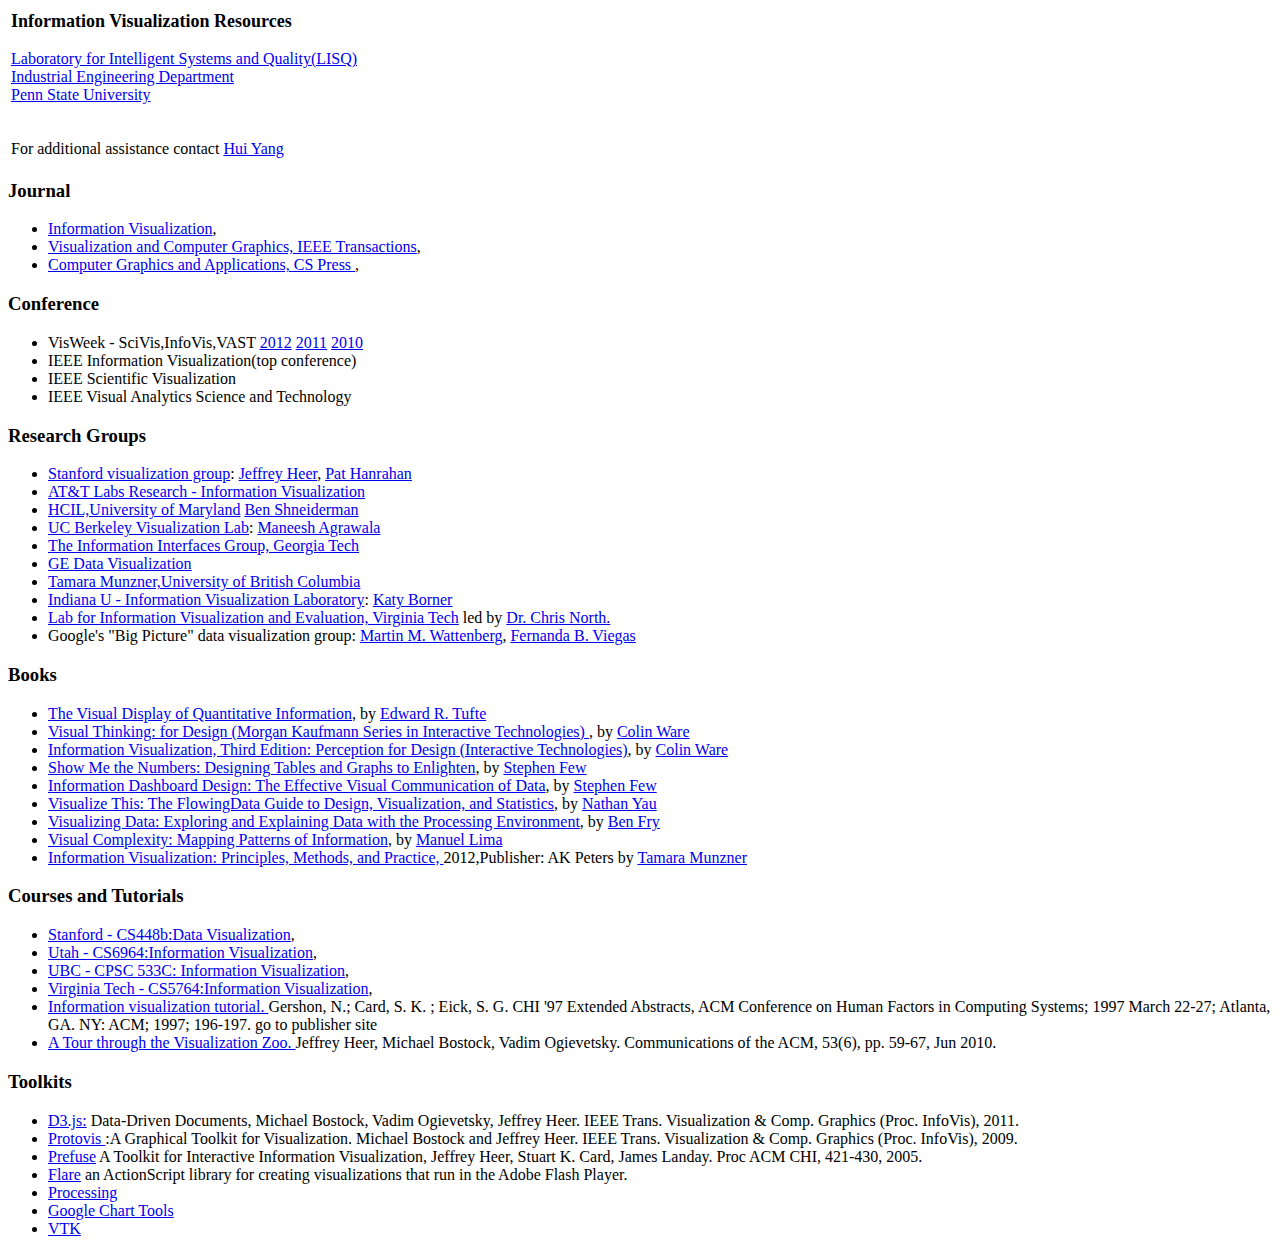
<file: infovis.htm>
<HTML>
<HEAD>
    <TITLE>Information Visualization</TITLE>
</HEAD>
<BODY>

<TABLE WIDTH=100%>
<TR>

<TD>
<B><FONT SIZE=+1>Information Visualization Resources</FONT></B><BR>
<BR>
<A HREF="http://www2.ie.psu.edu/Kumara/Research/lisq/index.htm">Laboratory for Intelligent Systems and Quality(LISQ)</A><BR>
<A HREF="http://www.ie.psu.edu">Industrial Engineering Department</A> <BR>
<A HREF="http://www.psu.edu/">Penn State University </A><BR>
<BR>

<BR>
For additional assistance contact
<A HREF="http://www.personal.psu.edu/hzy115">Hui Yang</A><BR>
</TD>
</TR>
</TABLE>

<H3>Journal</H3>
<UL>
<LI> <A HREF="http://ivi.sagepub.com">Information Visualization</A>,
<LI> <A HREF="http://ieeexplore.ieee.org/xpl/RecentIssue.jsp?punumber=2945">
Visualization and Computer Graphics, IEEE Transactions</A>,
<LI> <A HREF="http://www.computer.org/cga/">
Computer Graphics and Applications, CS Press
</A>,

</UL>

<H3>Conference</H3>
<UL>
<LI> VisWeek - SciVis,InfoVis,VAST
<A HREF="http://visweek.org/">2012</A>
<A HREF="http://visweek.org/visweek/2011/info/infovis-welcome/infovis-welcome">2011</A>
<A HREF="http://vis.computer.org/VisWeek2010/infovis/">2010</A>

<LI>IEEE Information Visualization(top conference)
<LI>IEEE Scientific Visualization
<LI>IEEE Visual Analytics Science and Technology
</UL>

<H3>Research Groups</H3>
<UL>
<LI><A HREF="http://vis.stanford.edu">Stanford visualization group</A>:
<A HREF="http://hci.stanford.edu/jheer/">Jeffrey Heer</A>,
<A HREF="http://graphics.stanford.edu/~hanrahan/">Pat Hanrahan</A>

<LI><A HREF="http://www.research.att.com/groups/infovis/?fbid=VxKK_qXYjmo">AT&T Labs Research - Information Visualization</A>
<LI><A HREF="http://www.cs.umd.edu/hcil/research/visualization.shtml">HCIL,University of Maryland</A>
<A HREF="http://www.cs.umd.edu/~ben/">Ben Shneiderman </A>

<LI><A HREF="http://vis.berkeley.edu/">UC Berkeley Visualization Lab</A>:
<A HREF="http://vis.berkeley.edu/~maneesh/">Maneesh Agrawala</A>

<LI><A HREF="http://www.cc.gatech.edu/gvu/ii/">The Information Interfaces Group, Georgia Tech</A>
<LI><A HREF="http://visualization.geblogs.com/">GE Data Visualization</A>
<LI><A HREF="http://www.cs.ubc.ca/~tmm/">Tamara Munzner,University of British Columbia</A>

<LI><A HREF="http://ivl.cns.iu.edu/">Indiana U - Information Visualization Laboratory</A>:
<A HREF="http://info.slis.indiana.edu/~katy/">Katy Borner </A>

<LI><A HREF="http://infovis.cs.vt.edu">Lab for Information Visualization and Evaluation, Virginia Tech</A> led by  <A HREF="http://infovis.cs.vt.edu">Dr. Chris North.</A> 

<LI>Google's "Big Picture" data visualization group</A>:
<A HREF="http://www.bewitched.com">Martin M. Wattenberg</A>, 
<A HREF="http://fernandaviegas.com">Fernanda B. Viegas</A> 


</UL>

<H3>Books</H3>
<UL>
<LI>
<A HREF="http://www.amazon.com/The-Visual-Display-Quantitative-Information/dp/0961392142/ref=sr_1_7?ie=UTF8&qid=1346427226&sr=8-7&keywords=Stephen+Few">The Visual Display of Quantitative Information</A>, 
by 
<A HREF="http://www.edwardtufte.com/tufte/">Edward R. Tufte</A>

<LI>
<A HREF="http://www.amazon.com/Visual-Thinking-Kaufmann-Interactive-Technologies/dp/0123708966/ref=sr_1_11?ie=UTF8&qid=1346435514&sr=8-11&keywords=information+visualization">
Visual Thinking: for Design (Morgan Kaufmann Series in Interactive Technologies)
</A>,
by 
<A HREF="http://ccom.unh.edu/vislab/colin_ware.html">Colin Ware</A>


<LI>
<A HREF="http://www.amazon.com/Information-Visualization-Third-Edition-Technologies/dp/0123814642/ref=dp_ob_title_bk">Information Visualization, Third Edition: Perception for Design (Interactive Technologies)</A>,
by 
<A HREF="http://ccom.unh.edu/vislab/colin_ware.html">Colin Ware</A>

<LI>
<A HREF="http://www.amazon.com/Show-Me-Numbers-Designing-Enlighten/dp/0970601972/ref=dp_ob_title_bk">Show Me the Numbers: Designing Tables and Graphs to Enlighten</A>,
by 
<A HREF="http://www.perceptualedge.com/">Stephen Few</A>

<LI>
<A HREF="http://www.amazon.com/Information-Dashboard-Design-Effective-Communication/dp/0596100167/ref=pd_bxgy_b_img_y">Information Dashboard Design: The Effective Visual Communication of Data</A>, 
by 
<A HREF="http://www.perceptualedge.com/">Stephen Few</A>

<LI>
<A HREF="http://www.amazon.com/Visualize-This-FlowingData-Visualization-Statistics/dp/0470944889/ref=sr_1_8?ie=UTF8&qid=1346427226&sr=8-8&keywords=Stephen+Few">Visualize This: The FlowingData Guide to Design, Visualization, and Statistics</A>, 
by 
<A HREF="http://flowingdata.com/about-nathan/">Nathan Yau</A>

<LI>
<A HREF="http://www.amazon.com/Visualizing-Data-Explaining-Processing-Environment/dp/0596514557/ref=pd_sim_b_6">
Visualizing Data: Exploring and Explaining Data with the Processing Environment</A>, 
by 
<A HREF="http://benfry.com/">Ben Fry</A>

<LI>
<A HREF="http://www.barnesandnoble.com/w/visual-complexity-manuel-lima/1111523108?ean=9781568989365&itm=1&usri=visual%2bcomplexity
">Visual Complexity: Mapping Patterns of Information</A>, 
by 
<A HREF="http://www.mslima.com/myhome.cfm">Manuel Lima</A>

<LI>
<A HREF="http://www.cs.ubc.ca/~tmm/courses/533-11/book/">Information Visualization: Principles, Methods, and Practice, </A> 2012,Publisher: AK Peters
by 
<A HREF="www.cs.ubc.ca/~tmm/">Tamara Munzner</A>

<!--
<LI>
<A HREF="link">book title</A>, 
by 
<A HREF="author link">author name</A>
-->

</UL>

<H3>Courses and Tutorials</H3>
<UL>
<LI><A HREF="https://graphics.stanford.edu/wikis/cs448b-11-fall">Stanford - CS448b:Data Visualization</A>,
<LI><A HREF="http://www.sci.utah.edu/~miriah/cs6964/">Utah - CS6964:Information Visualization</A>,
<LI><A HREF="http://www.cs.ubc.ca/~tmm/courses/533-11/">UBC - CPSC 533C: Information Visualization</A>,
<LI><A HREF="http://infovis.cs.vt.edu/oldsite/cs5764/">Virginia Tech - CS5764:Information Visualization</A>,
<LI><A HREF="http://dl.acm.org/citation.cfm?doid=1120212.1120340">Information visualization tutorial. </A>
Gershon, N.; Card, S. K. ; Eick, S. G. CHI '97 Extended Abstracts, ACM Conference on Human Factors in Computing Systems; 1997 March 22-27; Atlanta, GA. NY: ACM; 1997; 196-197.
go to publisher site

<LI>
<A HREF="http://cacm.acm.org/magazines/2010/6/92482-a-tour-through-the-visualization-zoo/pdf">A Tour through the Visualization Zoo. </A>
Jeffrey Heer, Michael Bostock, Vadim Ogievetsky. Communications of the ACM, 53(6), pp. 59-67, Jun 2010.


</UL>

<H3>Toolkits</H3>
<UL>
<LI><A HREF="http://d3js.org/">D3.js:</A> Data-Driven Documents, Michael Bostock, Vadim Ogievetsky, Jeffrey Heer. IEEE Trans. Visualization & Comp. Graphics (Proc. InfoVis), 2011.
<LI><A HREF="http://vis.stanford.edu/papers/protovis">Protovis </A>:A Graphical Toolkit for Visualization. Michael Bostock and Jeffrey Heer. IEEE Trans. Visualization & Comp. Graphics (Proc. InfoVis), 2009.
<LI><A HREF="http://prefuse.org/">Prefuse</A> A Toolkit for Interactive Information Visualization, Jeffrey Heer, Stuart K. Card, James Landay. Proc ACM CHI, 421-430, 2005.
<LI><A HREF="http://flare.prefuse.org/">Flare</A> an ActionScript library for creating visualizations that run in the Adobe Flash Player.
<LI><A HREF="http://processing.org/">Processing</A>
<LI><A HREF="https://developers.google.com/chart">Google Chart Tools</A>
<LI><A HREF="https://www.vtk.org">VTK</A>

</UL>


</BODY>
</HTML>
</file>
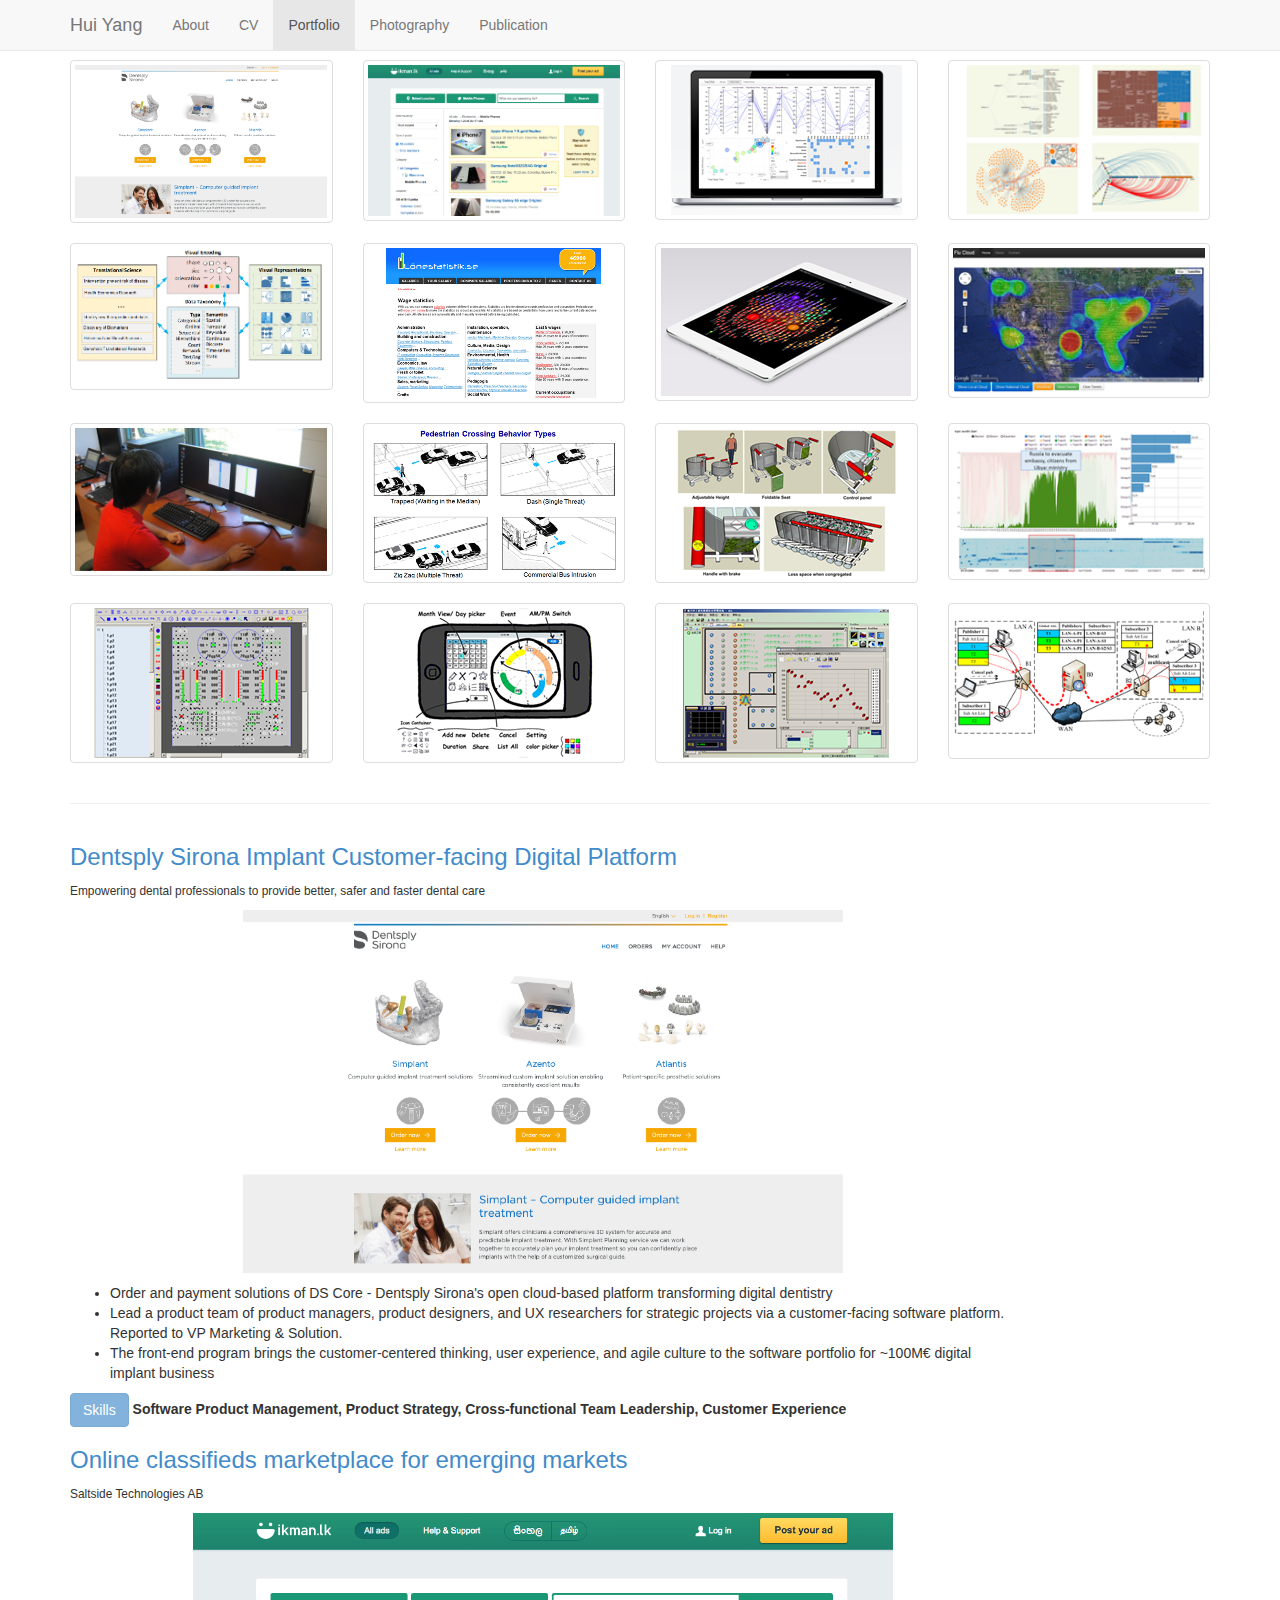
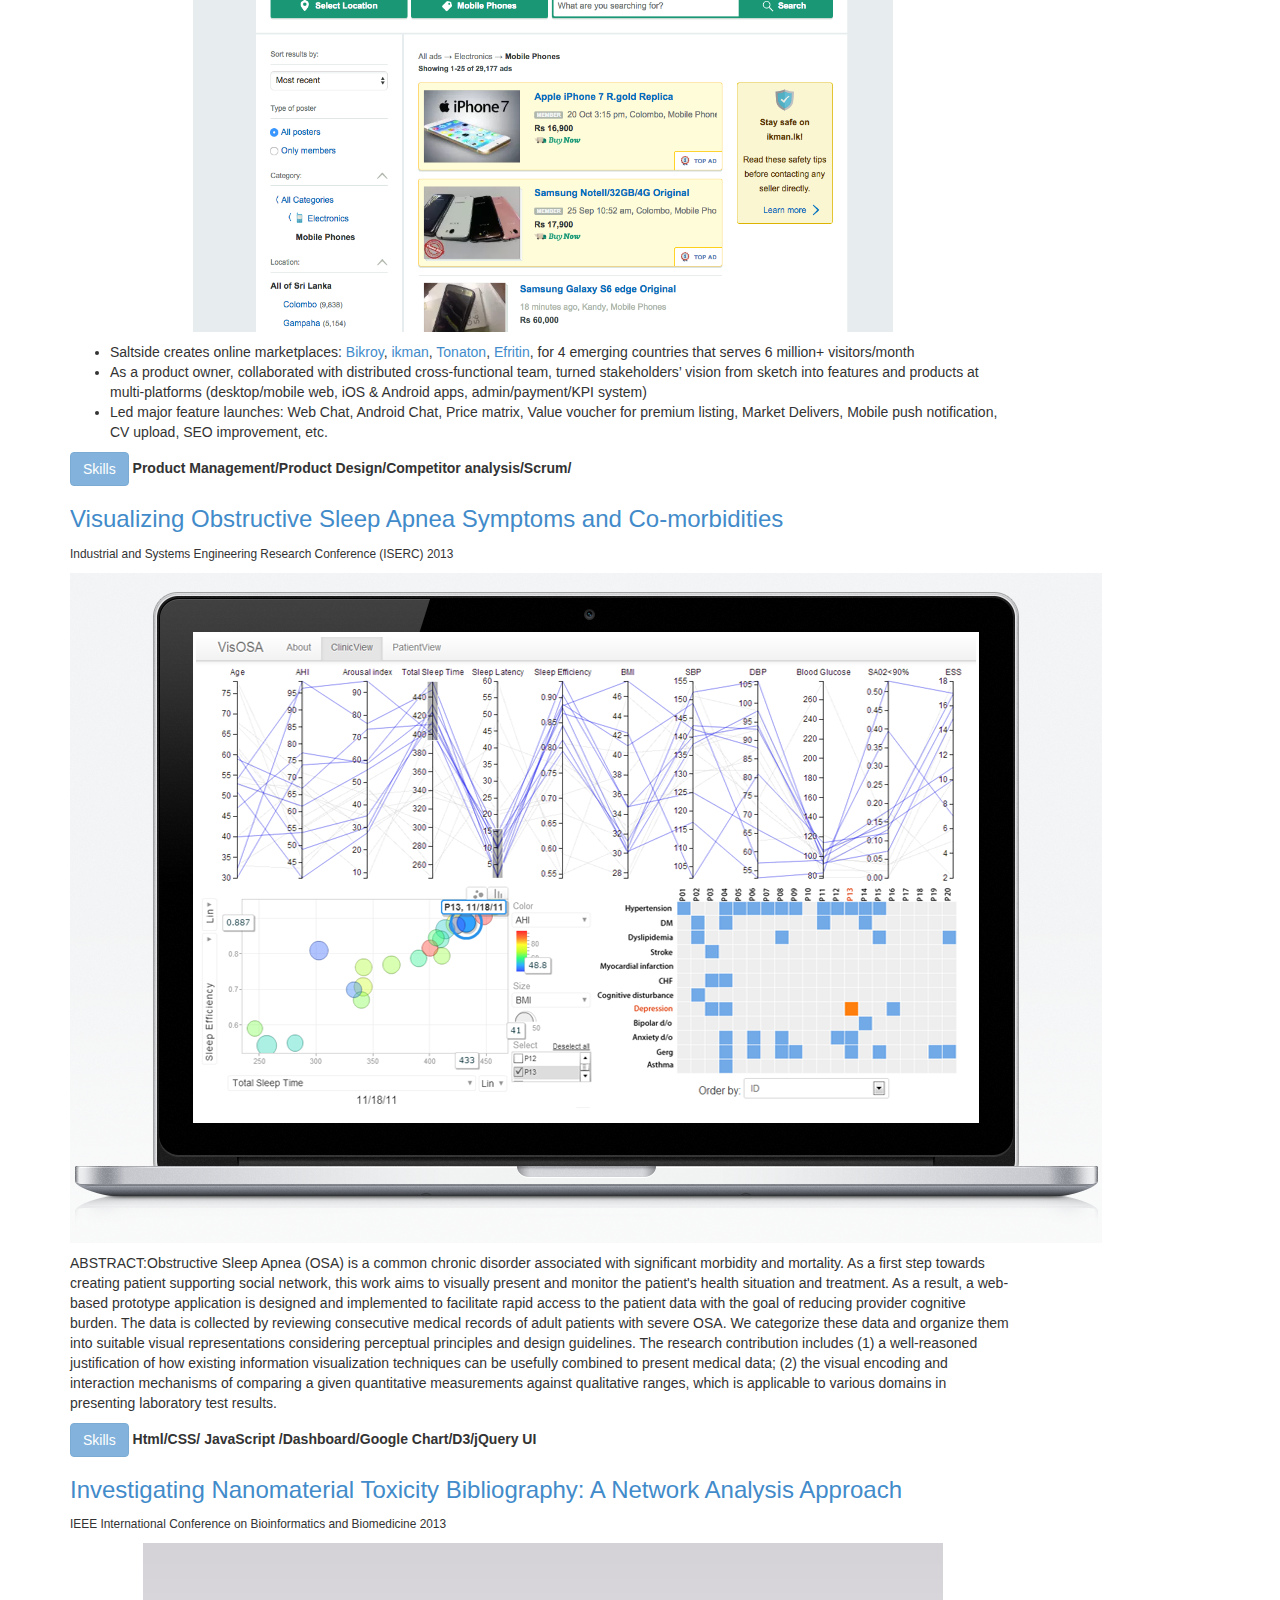
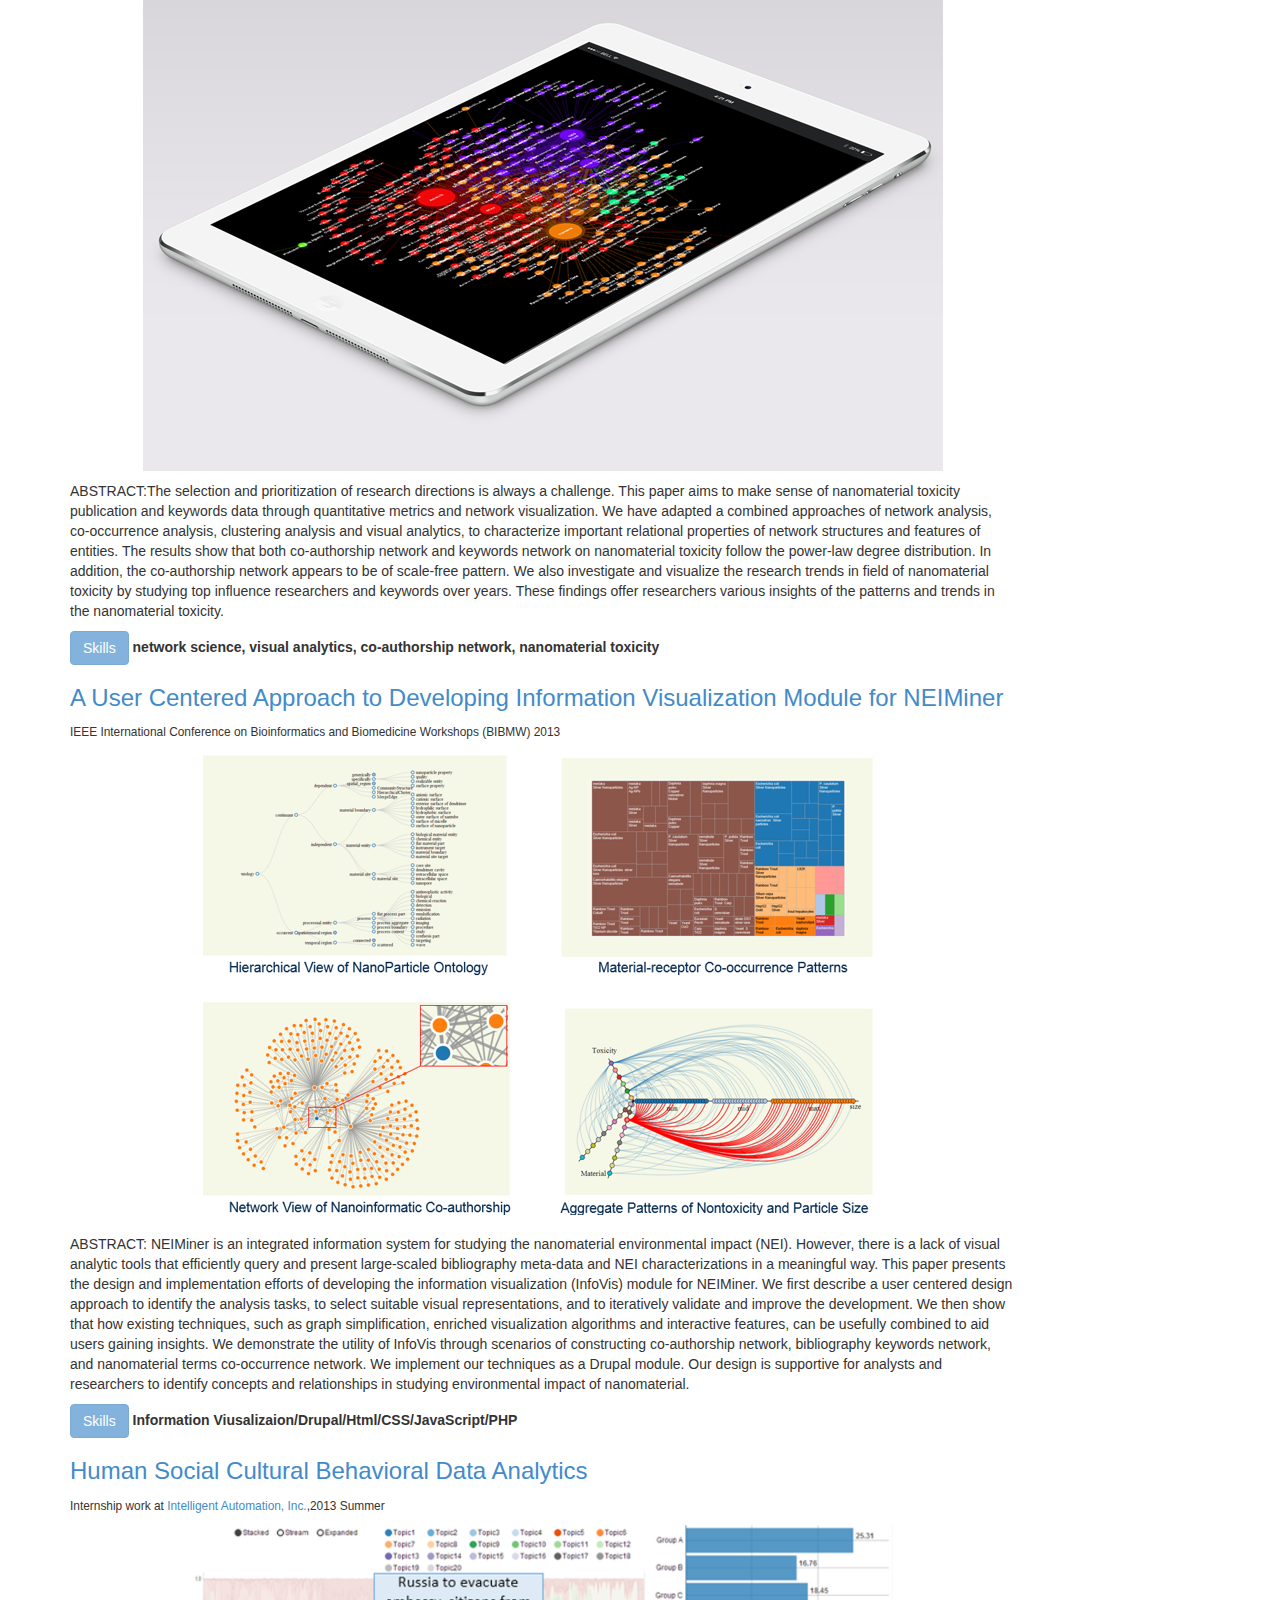
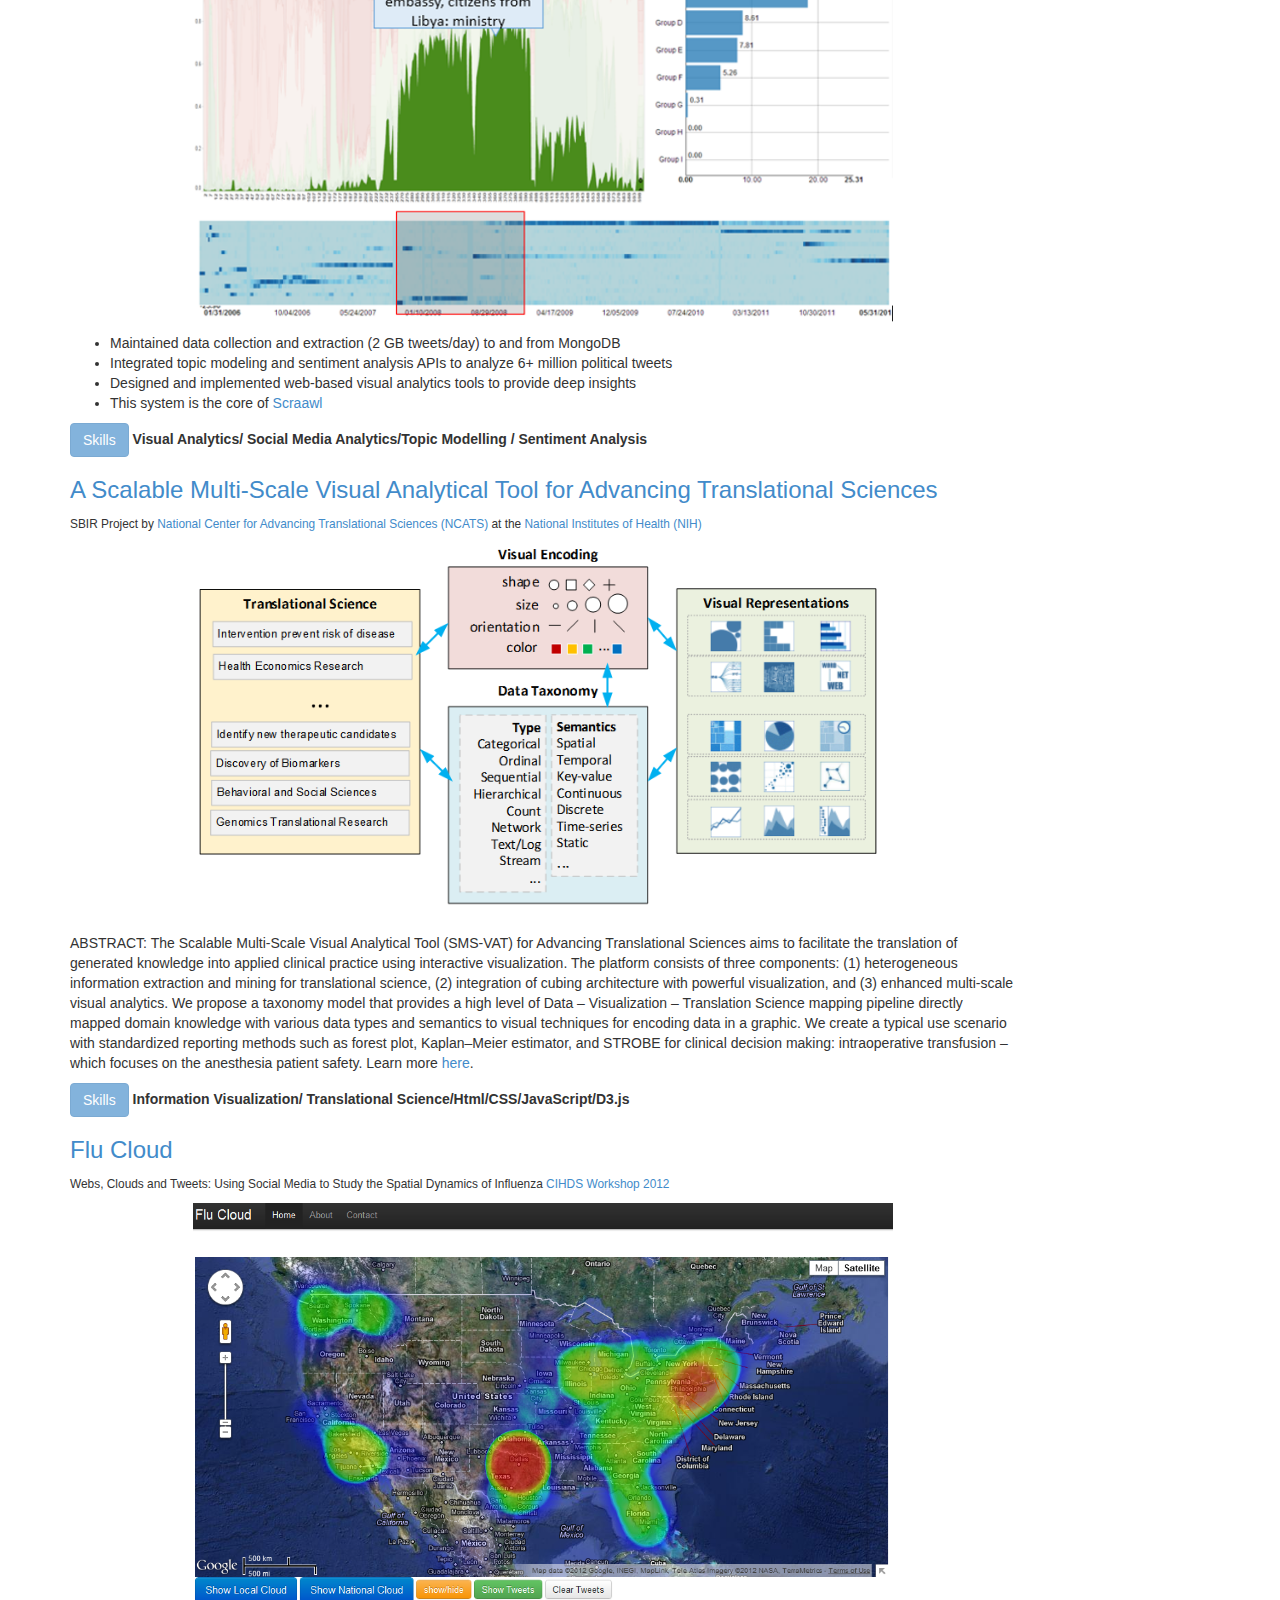
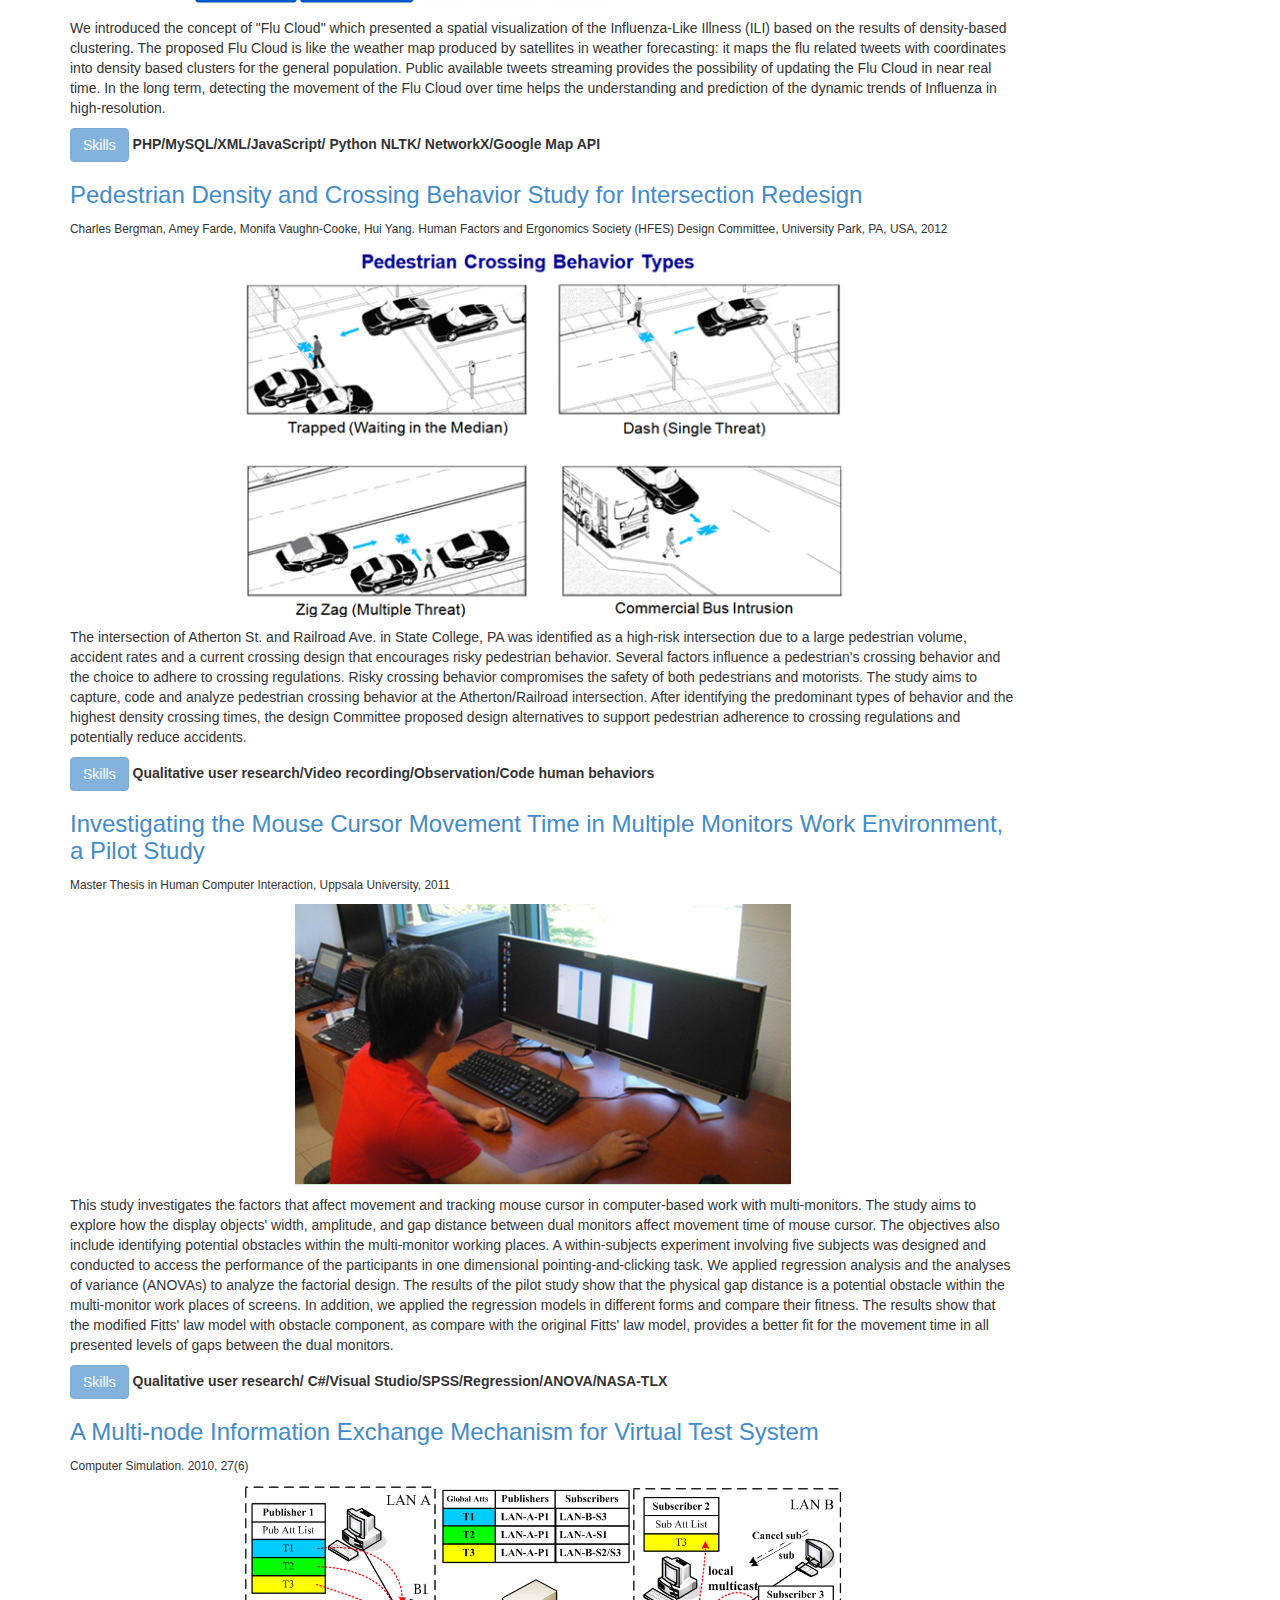
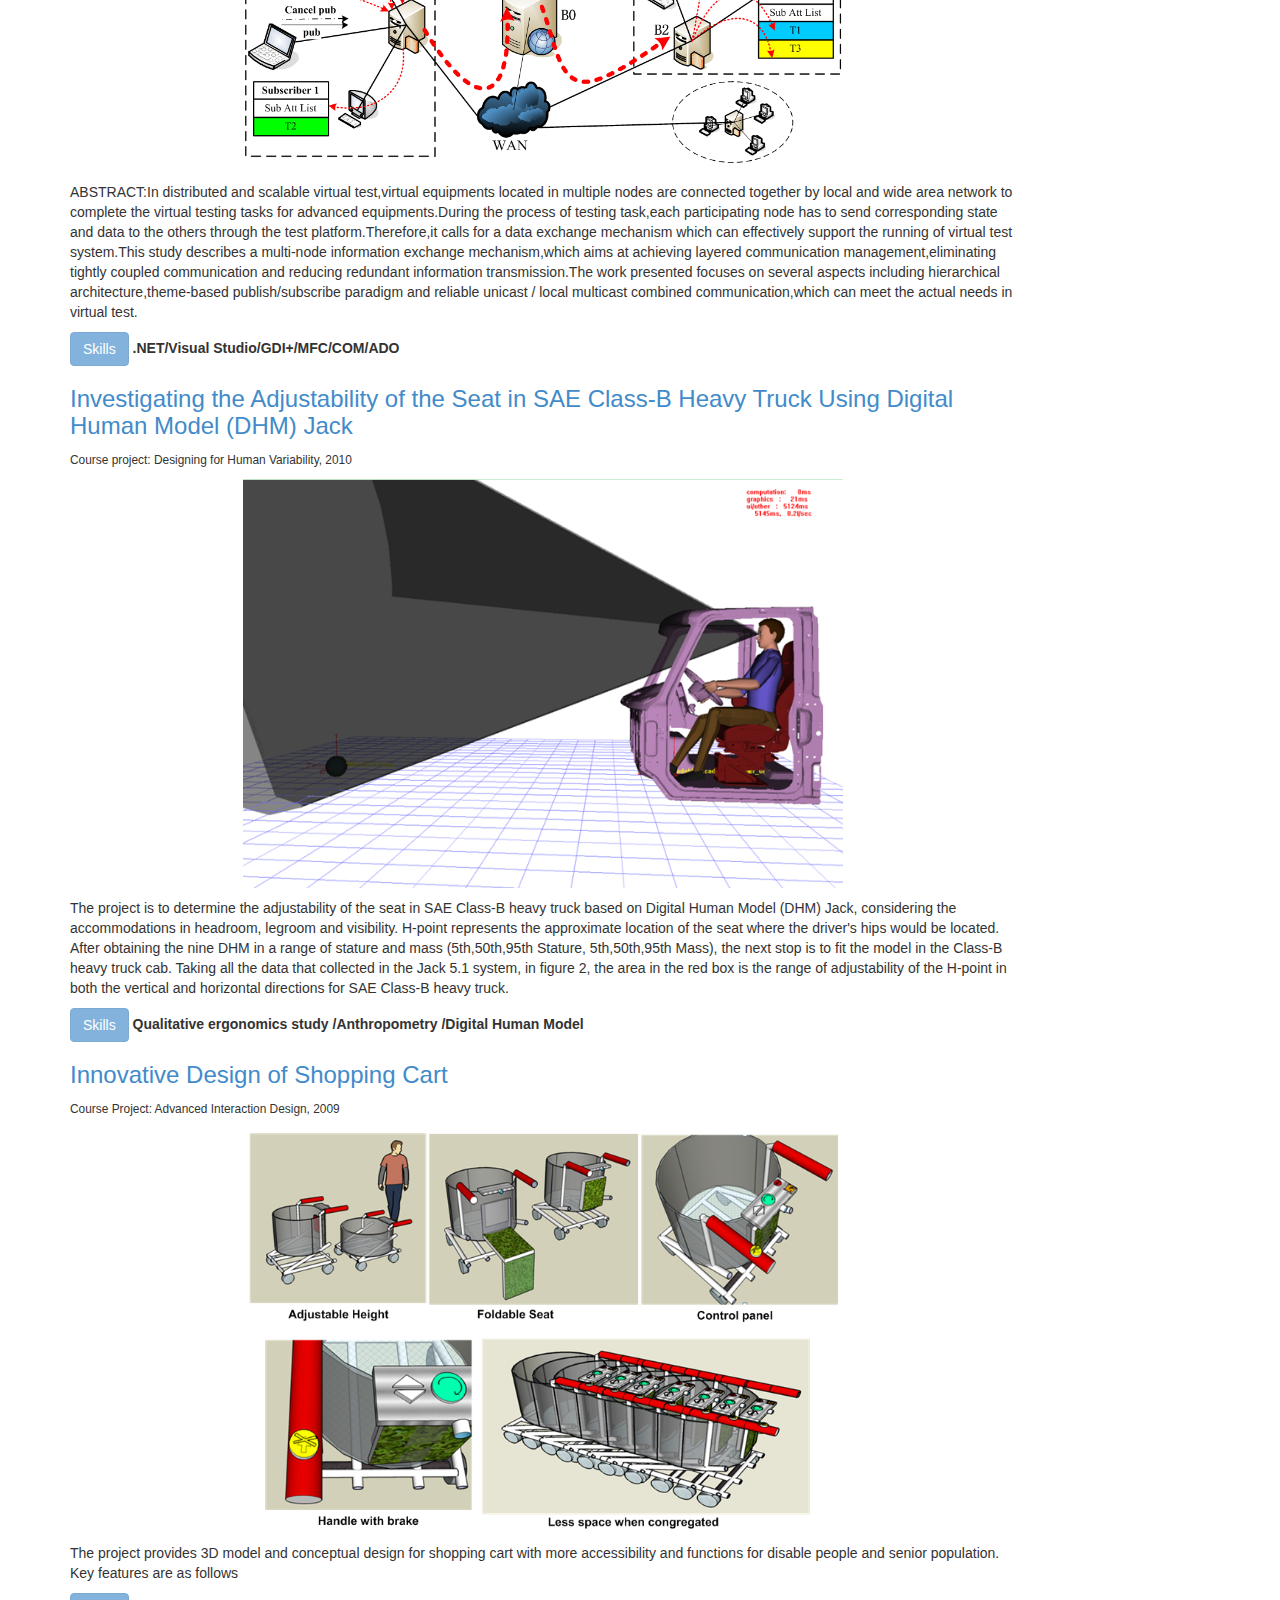
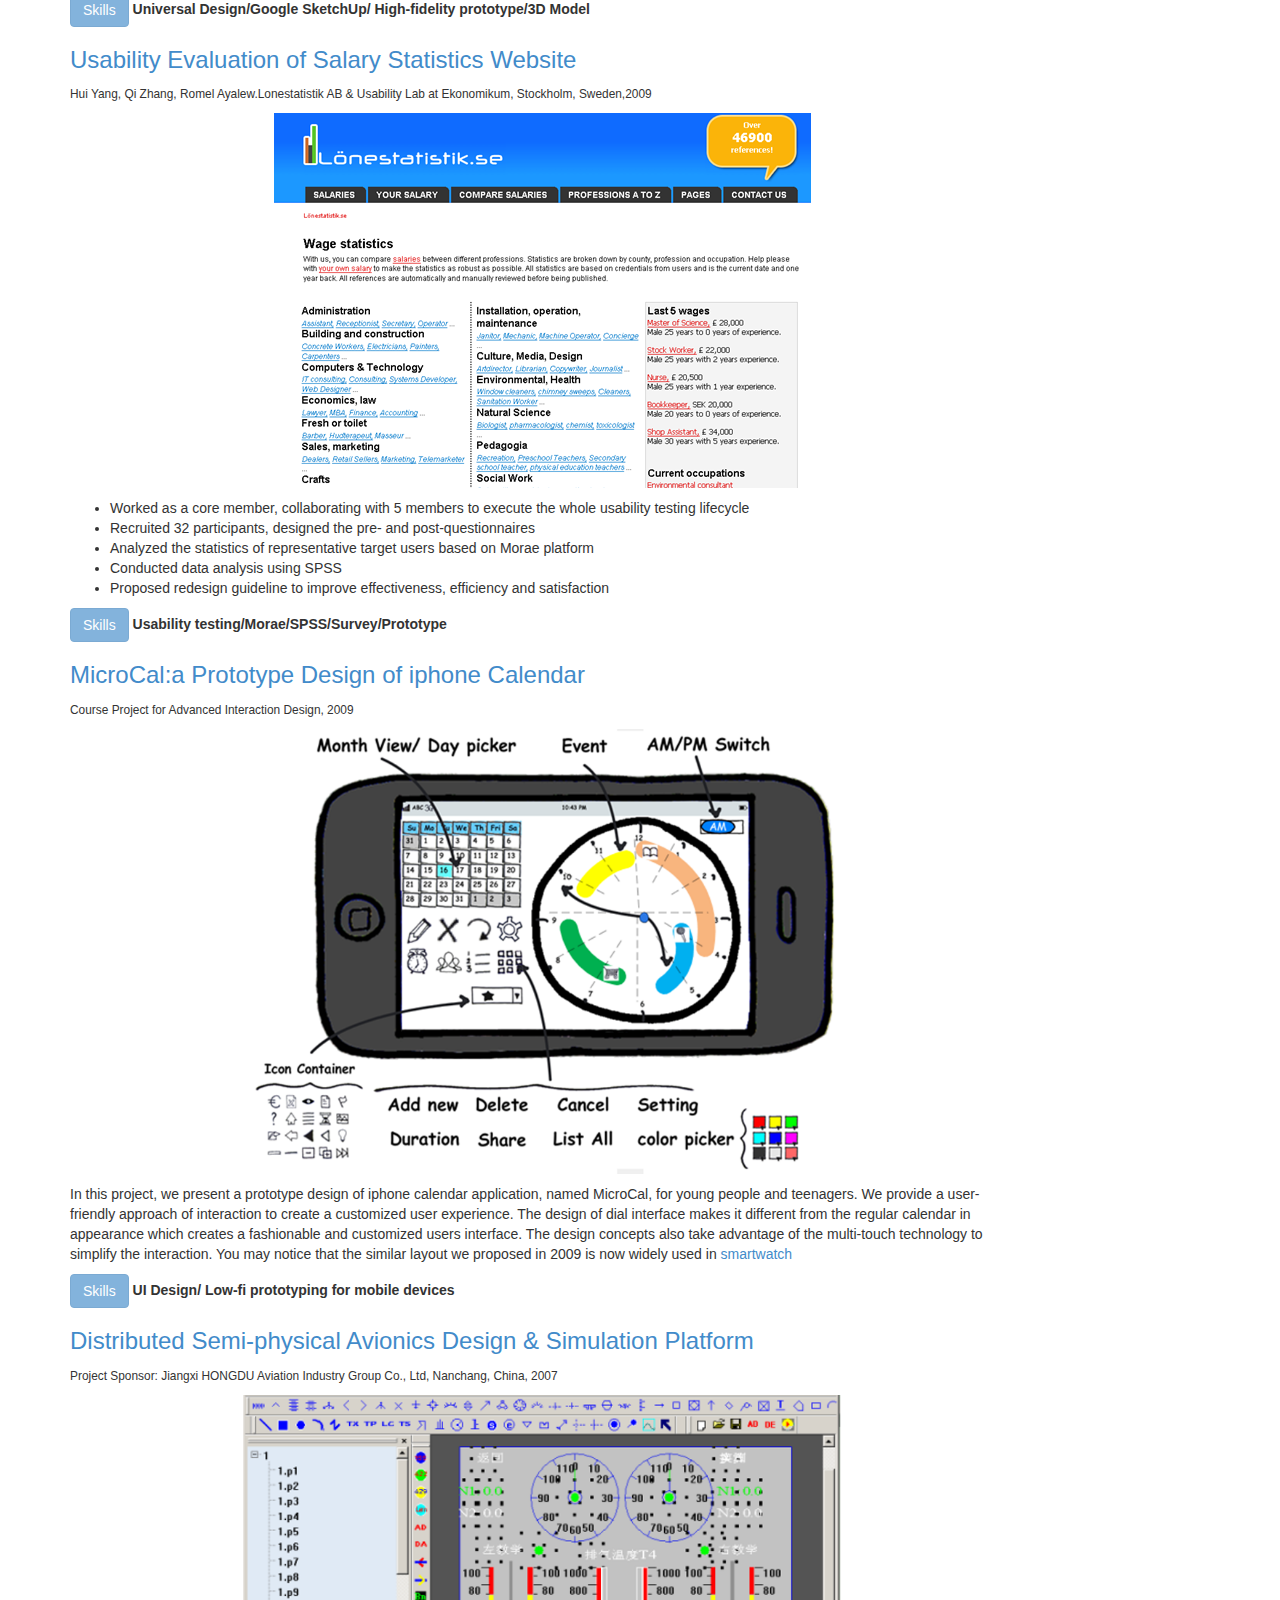
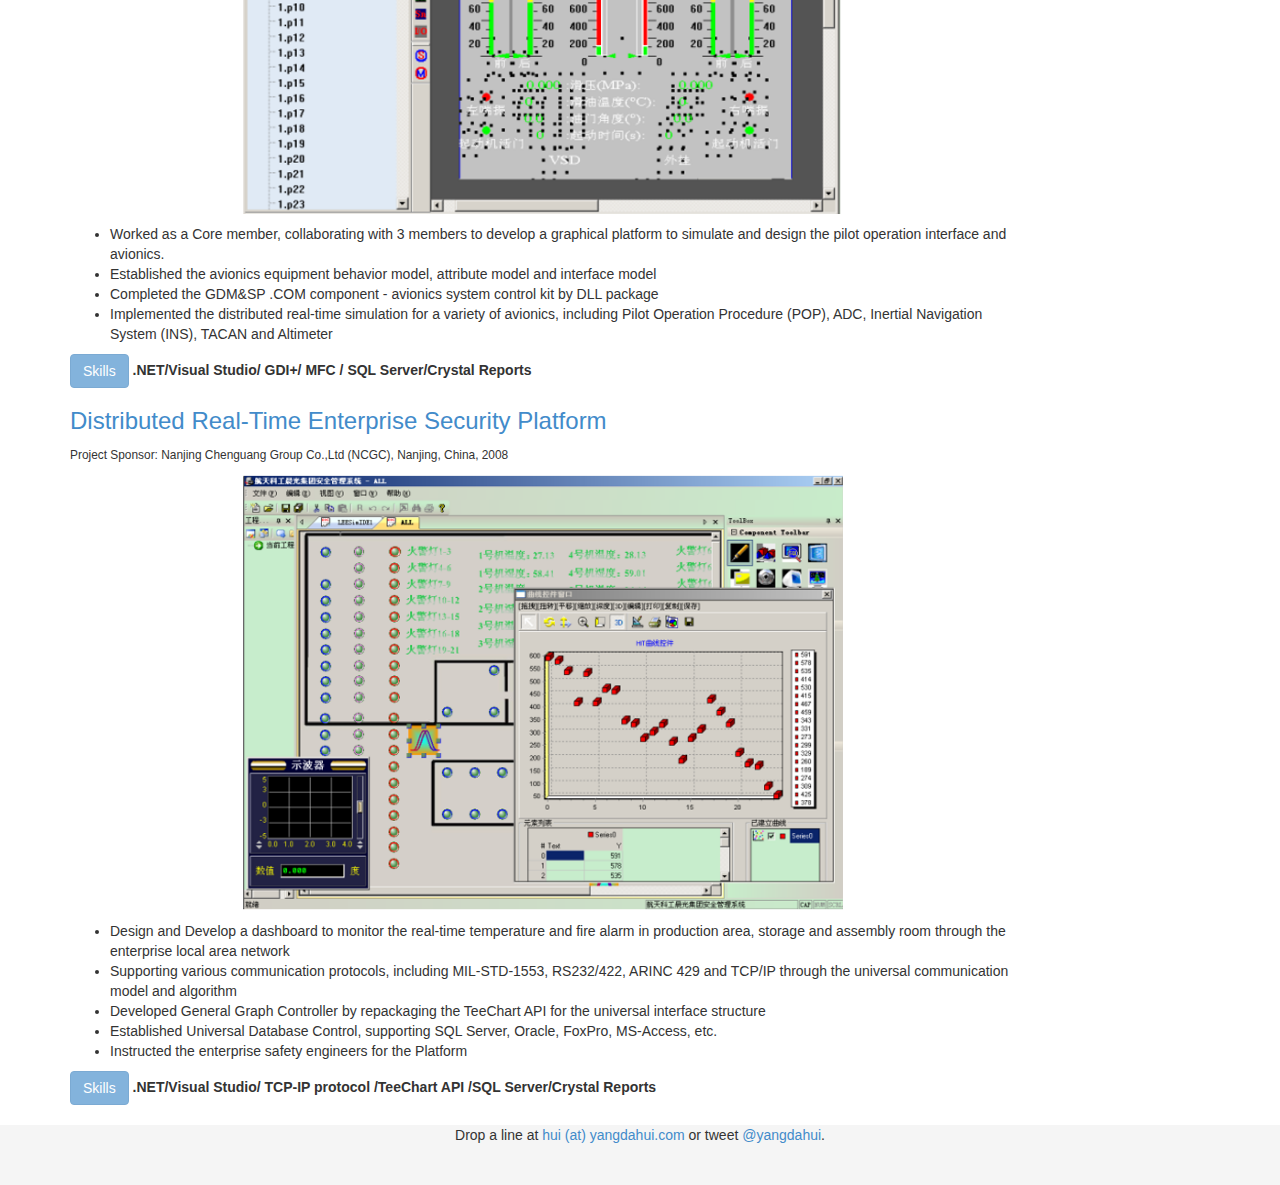
<file: project.html>
<!DOCTYPE html>
<html lang="en">
  <head>
    <meta charset="utf-8">
    <meta http-equiv="X-UA-Compatible" content="IE=edge">
    <meta name="viewport" content="width=device-width, initial-scale=1.0">
    <meta name="description" content="Hui Yang, Portfolio">
    <meta name="author" content="">
    <link rel="shortcut icon" href="./assets/ico/HYicon64.ico">

    <title>Dr. Hui Yang, Product Management Leadership | HCI expert </title>

    <!-- Bootstrap core CSS -->
    <link href="./assets/css/bootstrap.css" rel="stylesheet">

    <!-- Custom styles for this template -->
    <link href="./assets/css/sticky-footer-navbar.css" rel="stylesheet">

    <!-- Just for debugging purposes. Don't actually copy this line! -->
    <!--[if lt IE 9]><script src="../../docs-assets/js/ie8-responsive-file-warning.js"></script><![endif]-->

    <!-- HTML5 shim and Respond.js IE8 support of HTML5 elements and media queries -->
    <!--[if lt IE 9]>
      <script src="https://oss.maxcdn.com/libs/html5shiv/3.7.0/html5shiv.js"></script>
      <script src="https://oss.maxcdn.com/libs/respond.js/1.3.0/respond.min.js"></script>
    <![endif]-->
  </head>

  <body>

    <!-- Wrap all page content here -->
    <div id="wrap">

      <!-- Fixed navbar -->
      <div class="navbar navbar-default navbar-fixed-top" role="navigation">
        <div class="container">
          <div class="navbar-header">
            <button type="button" class="navbar-toggle" data-toggle="collapse" data-target=".navbar-collapse">
              <span class="sr-only">Toggle navigation</span>
              <span class="icon-bar"></span>
              <span class="icon-bar"></span>
              <span class="icon-bar"></span>
            </button>
            <a class="navbar-brand" href="index.html">Hui Yang</a>
          </div>
          <div class="collapse navbar-collapse">
            <ul class="nav navbar-nav">
              <li><a href="index.html">About</a></li>
              <li><a href="cv.html">CV</a></li>
              <li class="active"><a href="project.html">Portfolio</a></li>
              <li><a href="gallery.html">Photography</a></li>
              <li><a href="publication.html">Publication</a></li>
            </ul>
          </div><!--/.nav-collapse -->
        </div>
      </div>

      <!-- Begin page content -->
      <div class="container">

        <div class="row">
        
        <div class="col-sm-6 col-md-3">
          <a href="#saltside" class="thumbnail">
            <img src="./assets/png/xray.png" alt="xray">
          </a>
        </div>
          
        <div class="col-sm-6 col-md-3">
          <a href="#saltside" class="thumbnail">
            <img src="./assets/png/saltside.png" alt="saltside">
          </a>
        </div>
          
        <div class="col-sm-6 col-md-3">
          <a href="#visosa" class="thumbnail">
            <img src="./assets/png/visosa.s.png" alt="visoa">
          </a>
          
        </div>
        <div class="col-sm-6 col-md-3">
          <a href="#neiminer" class="thumbnail">
            <img src="./assets/png/neiminer.s.png" alt="neiminer" height='150' width='250'>
          </a>
        </div>


      </div><!-- end of row 1 -->

      <div class="row">
        <div class="col-sm-6 col-md-3">
          <a href="#NCATS" class="thumbnail">
            <img src="./assets/png/nih.s.png" alt="NCATS">
          </a>
        </div>
        
        <div class="col-sm-6 col-md-3">
         <a href="#webtesting" class="thumbnail">
            <img src="./assets/png/webtesting.s.png" alt="Usability Testing">
          </a>
        </div>
        
        <div class="col-sm-6 col-md-3">
            <a href="#nanonetwork" class="thumbnail">
            <img src="./assets/png/network.nano.s.png" alt="network.nano" height='150' width='250'>
          </a>
        </div>     
        
        <div class="col-sm-6 col-md-3">
          <a href="#flucloud" class="thumbnail">
            <img src="./assets/png/flucloud.s.png" alt="Flu Cloud">
          </a>
        </div>
      </div><!-- end of row 1 -->
          
        <div class="row">
        <div class="col-sm-6 col-md-3">
          <a href="#mt" class="thumbnail">
            <img src="./assets/png/mt.s.png" alt="Multiple Screen Work">            
          </a>
        </div>
        <div class="col-sm-6 col-md-3">
          <a href="#pedestrian" class="thumbnail">
            <img src="./assets/png/pedestrian.s.png" alt="pedestrian study">
          </a>
        </div>
        <div class="col-sm-6 col-md-3">
          <a href="#shoppingcart" class="thumbnail">
            <img src="./assets/png/shopping.cart.s.png" alt="Shopping cart design">
          </a>
        </div>
        <div class="col-sm-6 col-md-3">
          <a href="#hscb" class="thumbnail">
            <img src="./assets/png/hscb.s.png" alt="HSCB">
          </a>
        </div>
      </div><!-- end of row 2 -->

         <div class="row">
        <div class="col-sm-6 col-md-3">
          <a href="#flight.gui" class="thumbnail">
            <img src="./assets/png/flight.gui.s.png" alt="Flight Sim GUI">            
          </a>
        </div>
        <div class="col-sm-6 col-md-3">
          <a href="#microcal" class="thumbnail">
            <img src="./assets/png/microcal.s.png" alt="Micro Cal">
          </a>
        </div>
        <div class="col-sm-6 col-md-3">
          <a href="#enterprise.security" class="thumbnail">
            <img src="./assets/png/security.s.png" alt="Enterprise Security">
          </a>
        </div>
        <div class="col-sm-6 col-md-3">
          <a href="#multinodeinfo" class="thumbnail">
            <img src="./assets/png/multi.node.info.s.png" alt="Multi-node info exchange" height="150" width="250">
          </a>
        </div>
      </div><!-- end of row 3 -->

<hr>

 <section id="xray">
          <div class="row">
          
          <div class="col-md-10">
          <h3><a href="#"> Dentsply Sirona Implant Customer-facing Digital Platform </a></h3>

          <p><small> Empowering dental professionals to provide better, safer and faster dental care </small></p>

          <p><center><img alt='Xray' src='./assets/png/xray.png' width="600"/></center></p>

          <p>
          <ul>
            <li> Order and payment solutions of DS Core - Dentsply Sirona's open cloud-based platform transforming digital dentistry
            <li> Lead a product team of product managers, product designers, and UX researchers for strategic projects via a customer-facing software platform. Reported to VP Marketing & Solution.
            <li> The front-end program brings the customer-centered thinking, user experience, and agile culture to the software portfolio for ~100M€ digital implant business 
          </ul>
          </p>  
           
          <button type="button" class="btn btn-primary disabled" disabled="disabled">Skills</button>
          <strong> Software Product Management, Product Strategy, Cross-functional Team Leadership, Customer Experience </strong>

          </div><!--       end of col-md-10 -->

        </div><!--       end of row -->
        </section>
        
<section id="saltside">
          <div class="row">
          
          <div class="col-md-10">
          <h3><a href="#">Online classifieds marketplace for emerging markets</a></h3>

          <p><small>Saltside Technologies AB</small></p>

          <p>
          <center><img alt='Saltside' src='./assets/png/saltside.png' width='700'/></center>
          </p>
          <p>
          <ul>
          <li>Saltside creates online marketplaces: <a href="http://bikroy.com/">Bikroy</a>, <a href="http://ikman.lk/">ikman</a>, <a href="http://Tonaton.com/">Tonaton</a>, <a href="http://Efritin.com/">Efritin</a>, for 4 emerging countries that serves 6 million+ visitors/month
          <li>As a product owner, collaborated with distributed cross-functional team, turned stakeholders’ vision from sketch into features and products at multi-platforms (desktop/mobile web, iOS & Android apps, admin/payment/KPI system)
          <li>Led major feature launches: Web Chat, Android Chat, Price matrix, Value voucher for premium listing, Market Delivers, Mobile push notification, CV upload, SEO improvement, etc.
            </ul>
          </p>  

          <button type="button" class="btn btn-primary disabled" disabled="disabled">Skills</button>
          <strong>Product Management/Product Design/Competitor analysis/Scrum/ </strong>
          </div><!--       end of col-md-10 -->
        </div><!--       end of row -->
        </section>
        
        
        
        <section id="visosa">
          <div class="row">
          
          <div class="col-md-10">
          <h3><a href="https://www.researchgate.net/publication/265291896_VisOSA_Visualizing_Obstructive_Sleep_Apnea_Symptoms_and_Comorbidities">Visualizing Obstructive Sleep Apnea Symptoms and Co-morbidities</a></h3>

          <p><small>Industrial and Systems Engineering Research Conference (ISERC) 2013</small></p>

          <p>
          <center><img alt='VisOSA' src='./assets/png/visosa.png'/></center>
          </p>

          <p>ABSTRACT:Obstructive Sleep Apnea (OSA) is a common chronic disorder associated with significant morbidity and mortality. As a first step towards creating patient supporting social network, this work aims to visually present and monitor the patient's health situation and treatment. As a result, a web-based prototype application is designed and implemented to facilitate rapid access to the patient data with the goal of reducing provider cognitive burden. The data is collected by reviewing consecutive medical records of adult patients with severe OSA. We categorize these data and organize them into suitable visual representations considering perceptual principles and design guidelines. The research contribution includes (1) a well-reasoned justification of how existing information visualization techniques can be usefully combined to present medical data; (2) the visual encoding and interaction mechanisms of comparing a given quantitative measurements against qualitative ranges, which is applicable to various domains in presenting laboratory test results.</p>

          <button type="button" class="btn btn-primary disabled" disabled="disabled">Skills</button>
          <strong>Html/CSS/ JavaScript /Dashboard/Google Chart/D3/jQuery UI</strong>

          </div><!--       end of col-md-10 -->

        </div><!--       end of row -->
        </section>

    <section id="nanonetwork">
          <div class="row">
          
          <div class="col-md-10">
          <h3><a href="http://ieeexplore.ieee.org/xpl/articleDetails.jsp?arnumber=6732725">Investigating Nanomaterial Toxicity Bibliography: A Network Analysis Approach</a></h3>

          <p><small>IEEE International Conference on Bioinformatics and Biomedicine 2013</small></p>

          <p>
          <center><img alt='nanonetwork' src='./assets/png/network.nano.png'/></center>
          </p>

          <p>ABSTRACT:The selection and prioritization of research directions is always a challenge. This paper aims to make sense of nanomaterial toxicity publication and keywords data through quantitative metrics and network visualization. We have adapted a combined approaches of network analysis, co-occurrence analysis, clustering analysis and visual analytics, to characterize important relational properties of network structures and features of entities. The results show that both co-authorship network and keywords network on nanomaterial toxicity follow the power-law degree distribution. In addition, the co-authorship network appears to be of scale-free pattern. We also investigate and visualize the research trends in field of nanomaterial toxicity by studying top influence researchers and keywords over years. These findings offer researchers various insights of the patterns and trends in the nanomaterial toxicity.</p>

          <button type="button" class="btn btn-primary disabled" disabled="disabled">Skills</button>
          <strong>network science, visual analytics, co-authorship network, nanomaterial toxicity</strong>

          </div><!--       end of col-md-10 -->

        </div><!--       end of row -->
        </section>
          
          
        <section id="neiminer">
          <div class="row">
          
          <div class="col-md-10">
          <h3><a href="http://neiminer.i-a-i.com/"> A User Centered Approach to Developing Information Visualization Module for NEIMiner</a></h3>
          <p>
            <small> IEEE International Conference on Bioinformatics and Biomedicine Workshops (BIBMW) 2013</small>
          </p>

          <p><center><img alt='neiminer' src='./assets/png/neiminer.png'/></center></p>

          <p> ABSTRACT:
            NEIMiner is an integrated information system for studying the nanomaterial environmental impact (NEI). However, there is a lack of visual analytic tools that efficiently query and present large-scaled bibliography meta-data and NEI characterizations in a meaningful way. This paper presents the design and implementation efforts of developing the information visualization (InfoVis) module for NEIMiner. We first describe a user centered design approach to identify the analysis tasks, to select suitable visual representations, and to iteratively validate and improve the development. We then show that how existing techniques, such as graph simplification, enriched visualization algorithms and interactive features, can be usefully combined to aid users gaining insights. We demonstrate the utility of InfoVis through scenarios of constructing co-authorship network, bibliography keywords network, and nanomaterial terms co-occurrence network. We implement our techniques as a Drupal module. Our design is supportive for analysts and researchers to identify concepts and relationships in studying environmental impact of nanomaterial.

          </p>

          <button type="button" class="btn btn-primary disabled" disabled="disabled">Skills</button>
          <strong>Information Viusalizaion/Drupal/Html/CSS/JavaScript/PHP </strong>

          </div><!--       end of col-md-10 -->

        </div><!--       end of row -->
        </section>


        <section id="hscb">
          <div class="row">
          
          <div class="col-md-10">
          <h3><a href="#">Human Social Cultural Behavioral Data Analytics </a></h3>

          <p><small>Internship work at <a href="http://www.i-a-i.com/">Intelligent Automation, Inc.</a>,2013 Summer </small></p>

          <p><center><img alt='hscb' src='./assets/png/hscb.png' width="700"/></center></p>
        <p>
         <ul>
          <li>Maintained data collection and extraction (2 GB tweets/day) to and from MongoDB
          <li>Integrated topic modeling and sentiment analysis APIs to analyze 6+ million political tweets
          <li>Designed and implemented web-based visual analytics tools to provide deep insights
          <li>This system is the core of <a href="https://www.scraawl.com/"> Scraawl </a>
         </ul>
        </p>

          <button type="button" class="btn btn-primary disabled" disabled="disabled">Skills</button>
          <strong>Visual Analytics/ Social Media Analytics/Topic Modelling / Sentiment Analysis</strong>

          </div><!--       end of col-md-10 -->

        </div><!--       end of row -->
        </section>


        <section id="NCATS">
          <div class="row">
          
          <div class="col-md-10">
          <h3><a href="http://www.i-a-i.com/?News/2013/nih-awards-iai-a-new-contract-to-develop-a-scalable-multi-scale-visual-analytical-tool">A Scalable Multi-Scale Visual Analytical Tool for Advancing Translational Sciences </a></h3>

          <p><small>SBIR Project by <a href="http://www.ncats.nih.gov">National Center for Advancing Translational Sciences (NCATS) </a> at the <a href="http://www.nih.gov">National Institutes of Health (NIH)</a></small>
</p>

          <p><center><img alt='NCATS' src='./assets/png/nih.png' width="700"/></center></p>
          <p>ABSTRACT:
The Scalable Multi-Scale Visual Analytical Tool (SMS-VAT) for Advancing Translational Sciences aims to facilitate the translation of generated knowledge into applied clinical practice using interactive visualization. The platform consists of three components: (1) heterogeneous information extraction and mining for translational science, (2) integration of cubing architecture with powerful visualization, and (3) enhanced multi-scale visual analytics. We propose a taxonomy model that provides a high level of Data – Visualization – Translation Science mapping pipeline directly mapped domain knowledge with various data types and semantics to visual techniques for encoding data in a graphic. We create a typical use scenario with standardized reporting methods such as forest plot, Kaplan–Meier estimator, and STROBE for clinical decision making: intraoperative transfusion – which focuses on the anesthesia patient safety. Learn more <a href="https://www.youtube.com/watch?v=N9Viz3d_x_k">here</a>.
          </p>

          <button type="button" class="btn btn-primary disabled" disabled="disabled">Skills</button>
          <strong>Information Visualization/ Translational Science/Html/CSS/JavaScript/D3.js</strong>

          </div><!--       end of col-md-10 -->

        </div><!--       end of row -->
        </section>
          

        <section id="flucloud">
        <div class="row">
          
          <div class="col-md-10">
          <h3><a href="#">Flu Cloud</a></h3>

          <p><small>Webs, Clouds and Tweets: Using Social Media to Study the Spatial Dynamics of Influenza
          <a href="http://www.healthcaredelivery.psu.edu/Workshop/Workshop2012.html">CIHDS Workshop 2012</a>
        </small></p>

          <p>
          <center><img alt='flucloud' src='./assets/png/flucloud.png' width="700"/></center>
          </p>

          <p>We introduced the concept of "Flu Cloud" which presented a spatial visualization of the Influenza-Like Illness (ILI) based on the results of density-based clustering. The proposed Flu Cloud is like the weather map produced by satellites in weather forecasting: it maps the flu related tweets with coordinates into density based clusters for the general population. Public available tweets streaming provides the possibility of updating the Flu Cloud in near real time. In the long term, detecting the movement of the Flu Cloud over time helps the understanding and prediction of the dynamic trends of Influenza in high-resolution.</p>

          <button type="button" class="btn btn-primary disabled" disabled="disabled">Skills</button>
          <strong>PHP/MySQL/XML/JavaScript/ Python NLTK/ NetworkX/Google Map API</strong>

          </div><!--       end of col-md-10 -->

        </div><!--       end of row -->
        </section>

        <div class="row">
          
          <div class="col-md-10">

        <section id="pedestrian">

          <h3><a href="#">Pedestrian Density and Crossing Behavior Study for Intersection Redesign</a></h3>

          <p><small>Charles Bergman, Amey Farde, Monifa Vaughn-Cooke, Hui Yang. Human Factors and Ergonomics Society (HFES) Design Committee, University Park, PA, USA, 2012</small></p>

          <p>
          <center><img alt='pedestrian' src='./assets/png/pedestrian.png' width='600' /></center>
          </p>

          <p>The intersection of Atherton St. and Railroad Ave. in State College, PA was identified as a high-risk intersection due to a large pedestrian volume, accident rates and a current crossing design that encourages risky pedestrian behavior. Several factors influence a pedestrian's crossing behavior and the choice to adhere to crossing regulations. Risky crossing behavior compromises the safety of both pedestrians and motorists. The study aims to capture, code and analyze pedestrian crossing behavior at the Atherton/Railroad intersection. After identifying the predominant types of behavior and the highest density crossing times, the design Committee proposed design alternatives to support pedestrian adherence to crossing regulations and potentially reduce accidents.</p>

          <button type="button" class="btn btn-primary disabled" disabled="disabled">Skills</button>
          <strong>Qualitative user research/Video recording/Observation/Code human behaviors</strong>

          </div><!--       end of col-md-10 -->

        </div><!--       end of row -->
        </section>
                        


        <section id="mt">
          <div class="row">
          
          <div class="col-md-10">
          <h3><a href="#"> Investigating the Mouse Cursor Movement Time in Multiple Monitors Work Environment, a Pilot Study </a></h3>

          <p><small> Master Thesis in Human Computer Interaction, Uppsala University, 2011 </small></p>

          <p><center><img alt='mt' src='./assets/png/mt.png'/></center></p>

          <p>This study investigates the factors that affect movement and tracking mouse cursor in computer-based work with multi-monitors. The study aims to explore how the display objects' width, amplitude, and gap distance between dual monitors affect movement time of mouse cursor. The objectives also include identifying potential obstacles within the multi-monitor working places. A within-subjects experiment involving five subjects was designed and conducted to access the performance of the participants in one dimensional pointing-and-clicking task. We applied regression analysis and the analyses of variance (ANOVAs) to analyze the factorial design. The results of the pilot study show that the physical gap distance is a potential obstacle within the multi-monitor work places of screens. In addition, we applied the regression models in different forms and compare their fitness. The results show that the modified Fitts' law model with obstacle component, as compare with the original Fitts' law model, provides a better fit for the movement time in all presented levels of gaps between the dual monitors.</p>

          <button type="button" class="btn btn-primary disabled" disabled="disabled">Skills</button>
          <strong>Qualitative user research/ C#/Visual Studio/SPSS/Regression/ANOVA/NASA-TLX</strong>

          </div><!--       end of col-md-10 -->

        </div><!--       end of row -->
        </section>

      <section id="multinodeinfo">
          <div class="row">
          
          <div class="col-md-10">
          <h3><a href="http://en.cnki.com.cn/Article_en/CJFDTOTAL-JSJZ201006082.htm">A Multi-node Information Exchange Mechanism for Virtual Test System </a></h3>

          <p><small>Computer Simulation. 2010, 27(6)</small></p>

          <p><center><img alt='multinodeinfo' src='./assets/png/multi.node.info.png' width="600"/></center></p>

          <p>ABSTRACT:In distributed and scalable virtual test,virtual equipments located in multiple nodes are connected together by local and wide area network to complete the virtual testing tasks for advanced equipments.During the process of testing task,each participating node has to send corresponding state and data to the others through the test platform.Therefore,it calls for a data exchange mechanism which can effectively support the running of virtual test system.This study describes a multi-node information exchange mechanism,which aims at achieving layered communication management,eliminating tightly coupled communication and reducing redundant information transmission.The work presented focuses on several aspects including hierarchical architecture,theme-based publish/subscribe paradigm and reliable unicast / local multicast combined communication,which can meet the actual needs in virtual test.</p>

          <button type="button" class="btn btn-primary disabled" disabled="disabled">Skills</button>
          <strong>.NET/Visual Studio/GDI+/MFC/COM/ADO </strong>

          </div><!--       end of col-md-10 -->

        </div><!--       end of row -->
        </section>


      <section id="saetruck">
          <div class="row">
          
          <div class="col-md-10">
          <h3><a href="#"> Investigating the Adjustability of the Seat in SAE Class-B Heavy Truck 
Using Digital Human Model (DHM) Jack</a></h3>

          <p><small> Course project: Designing for Human Variability, 2010</small></p>

          <p><center><img alt='saetruck' src='./assets/png/dhm.saeb.png' width="600"/></center></p>

          <p>The project is to determine the adjustability of the seat in SAE Class-B heavy truck based on Digital Human Model (DHM) Jack, considering the accommodations in headroom, legroom and visibility. H-point represents the approximate location of the seat where the driver's hips would be located. After obtaining the nine DHM in a range of stature and mass (5th,50th,95th Stature, 5th,50th,95th Mass), the next stop is to fit the model in the Class-B heavy truck cab. Taking all the data that collected in the Jack 5.1 system, in figure 2, the area in the red box is the range of adjustability of the H-point in both the vertical and horizontal directions for SAE Class-B heavy truck.</p>

          <button type="button" class="btn btn-primary disabled" disabled="disabled">Skills</button>
          <strong>Qualitative ergonomics study /Anthropometry /Digital Human Model</strong>

          </div><!--       end of col-md-10 -->

        </div><!--       end of row -->
        </section>


         <section id="shoppingcart">
          <div class="row">
          
          <div class="col-md-10">
          <h3><a href="#"> Innovative Design of Shopping Cart </a></h3>

          <p><small> Course Project: Advanced Interaction Design, 2009</small></p>

          <p><center><img alt='shoppingcart' src='./assets/png/shopping.cart.png' width='600'/></center></p>

          <p>The project provides 3D model and conceptual design for shopping cart with more accessibility and functions for disable people and senior population. Key features are as follows</p>

          <button type="button" class="btn btn-primary disabled" disabled="disabled">Skills</button>
          <strong>Universal Design/Google SketchUp/ High-fidelity prototype/3D Model</strong>

          </div><!--       end of col-md-10 -->

        </div><!--       end of row -->
        </section>


        <section id="webtesting">
          <div class="row">
          
          <div class="col-md-10">
          <h3><a href="#"> Usability Evaluation of Salary Statistics Website</a></h3>

          <p><small> Hui Yang, Qi Zhang, Romel Ayalew.Lonestatistik AB & Usability Lab at Ekonomikum, Stockholm, Sweden,2009 </small></p>

          <p><center><img alt='webtesting' src='./assets/png/webtesting.png'/></center></p>

          <p>
     <ul>
      <li>Worked as a core member, collaborating with 5 members to execute the whole usability testing lifecycle
      <li>Recruited 32 participants, designed the pre- and post-questionnaires
      <li>Analyzed the statistics of representative target users based on Morae platform
      <li>Conducted data analysis using SPSS
      <li>Proposed redesign guideline to improve effectiveness, efficiency and satisfaction
     </ul> </p>

          <button type="button" class="btn btn-primary disabled" disabled="disabled">Skills</button>
          <strong>Usability testing/Morae/SPSS/Survey/Prototype</strong>

          </div><!--       end of col-md-10 -->

        </div><!--       end of row -->
        </section>


        <section id="microcal">
          <div class="row">
          
          <div class="col-md-10">
          <h3><a href="http://innovationgroup.wordpress.com/2010/02/12/microcal/">
      MicroCal:a Prototype Design of iphone Calendar</a></h3>

          <p><small> Course Project for Advanced Interaction Design, 2009 </small></p>

          <p><center><img alt='-microcal' src='./assets/png/microcal.png' width='600'/></center></p>

          <p>In this project, we present a prototype design of iphone calendar application, named MicroCal, for young people and teenagers. We provide a user-friendly approach of interaction to create a customized user experience.  The design of dial interface makes it different from the regular calendar in appearance which creates a fashionable and customized users interface. The design concepts also take advantage of the multi-touch technology to simplify the interaction. You may notice that the similar layout we proposed in 2009 is now widely used in <a href="https://www.android.com/wear/"> smartwatch </a> </p>

          <button type="button" class="btn btn-primary disabled" disabled="disabled">Skills</button>
          <strong>UI Design/ Low-fi prototyping for mobile devices</strong>

          </div><!--       end of col-md-10 -->

        </div><!--       end of row -->
        </section>
          
       <section id="flight.gui">
          <div class="row">
          
          <div class="col-md-10">
          <h3><a href="#">
      Distributed Semi-physical Avionics Design & Simulation Platform</a></h3>

          <p><small>Project Sponsor: Jiangxi HONGDU Aviation Industry Group Co., Ltd, Nanchang, China, 2007 </small></p>

          <p><center><img alt='-flight gui' src='./assets/png/flight.gui.png' width='600'/></center></p>
              
         <p>
<ul>
 <li>Worked as a Core member, collaborating with 3 members to develop a graphical platform to simulate and design the pilot operation interface and avionics.
 <li>Established the avionics equipment behavior model, attribute model and interface model
 <li>Completed the GDM&SP .COM component - avionics system control kit by DLL package
 <li>Implemented the distributed real-time simulation for a variety of avionics, including Pilot Operation Procedure (POP), ADC, Inertial Navigation System (INS), TACAN and Altimeter
</ul>
         </p>

          <button type="button" class="btn btn-primary disabled" disabled="disabled">Skills</button>
          <strong>.NET/Visual Studio/ GDI+/ MFC / SQL Server/Crystal Reports</strong>
              

          </div><!--       end of col-md-10 -->

        </div><!--       end of row -->
        </section>
          
          <section id="enterprise.security">
          <div class="row">
          
          <div class="col-md-10">
          <h3><a href="#"> Distributed Real-Time Enterprise Security Platform</a></h3>

          <p><small> Project Sponsor: Nanjing Chenguang Group Co.,Ltd (NCGC), Nanjing, China, 2008 </small></p>

          <p><center><img alt='-Enterprise Security' src='./assets/png/security.png' width='600'/></center></p>
<p>  
  <ul>
        <li>Design and Develop a dashboard to monitor the real-time temperature and fire alarm in production area, storage and assembly room through the enterprise local area network
<li>Supporting various communication protocols, including MIL-STD-1553, RS232/422, ARINC 429 and TCP/IP through the universal communication model and algorithm
<li>Developed General Graph Controller by repackaging the TeeChart API for the universal interface structure
<li>Established Universal Database Control, supporting SQL Server, Oracle, FoxPro, MS-Access, etc.
<li>Instructed the enterprise safety engineers for the Platform
</ul></p>
              

          <button type="button" class="btn btn-primary disabled" disabled="disabled">Skills</button>
          <strong>.NET/Visual Studio/ TCP-IP protocol /TeeChart API /SQL Server/Crystal Reports</strong>

          </div><!--       end of col-md-10 -->

        </div><!--       end of row -->
        </section>
          

    </div>
  </div>

<br>
    <div id="footer">
    <center>
        <p>Drop 
      <script src="http://platform.linkedin.com/in.js" type="text/javascript"></script>
      <script type="IN/MemberProfile" data-id="http://www.linkedin.com/in/yangdahui" data-format="click" data-text="Hui Yang"></script>       
      a line at <a href="mailto:hui@yangdahui.com">hui (at) yangdahui.com</a>       
      
      or tweet <a href="http://twitter.com/yangdahui" target="_blank">@yangdahui</a>.
      
      </p>
    </center>
    </div>


    <!-- Bootstrap core JavaScript
    ================================================== -->
    <!-- Placed at the end of the document so the pages load faster -->
    <script src="https://code.jquery.com/jquery-1.10.2.min.js"></script>
    <script src="./assets/js/bootstrap.min.js"></script>
    <script src="./assets/js/holder.js"></script>

    <!-- Google Webmaster Tools & Analytics -->
  <script type="text/javascript">

    var _gaq = _gaq || [];
    _gaq.push(['_setAccount', 'UA-27470758-1']);
    _gaq.push(['_trackPageview']);

    (function() {
    var ga = document.createElement('script'); ga.type = 'text/javascript'; ga.async = true;
    ga.src = ('https:' == document.location.protocol ? 'https://ssl' : 'http://www') + '.google-analytics.com/ga.js';
    var s = document.getElementsByTagName('script')[0]; s.parentNode.insertBefore(ga, s);
    })();

  </script>

  </body>
</html>
</file>
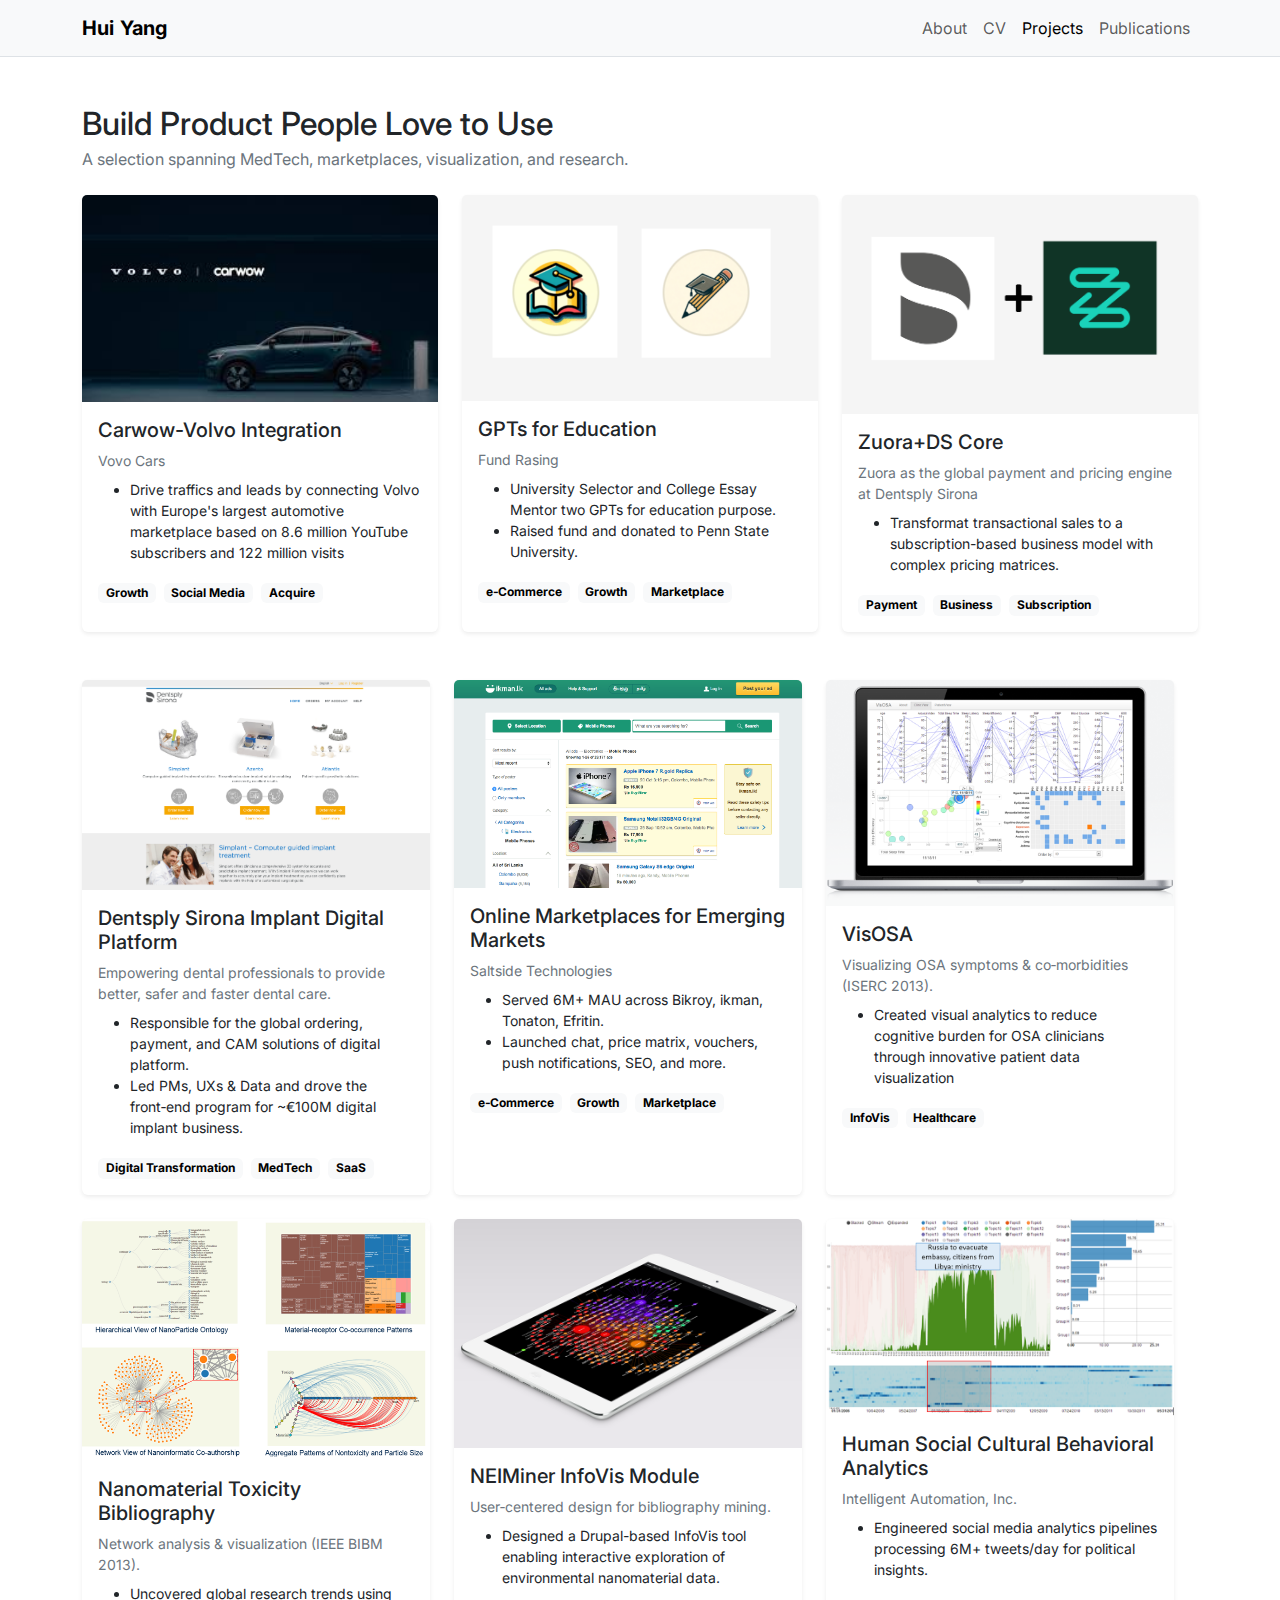
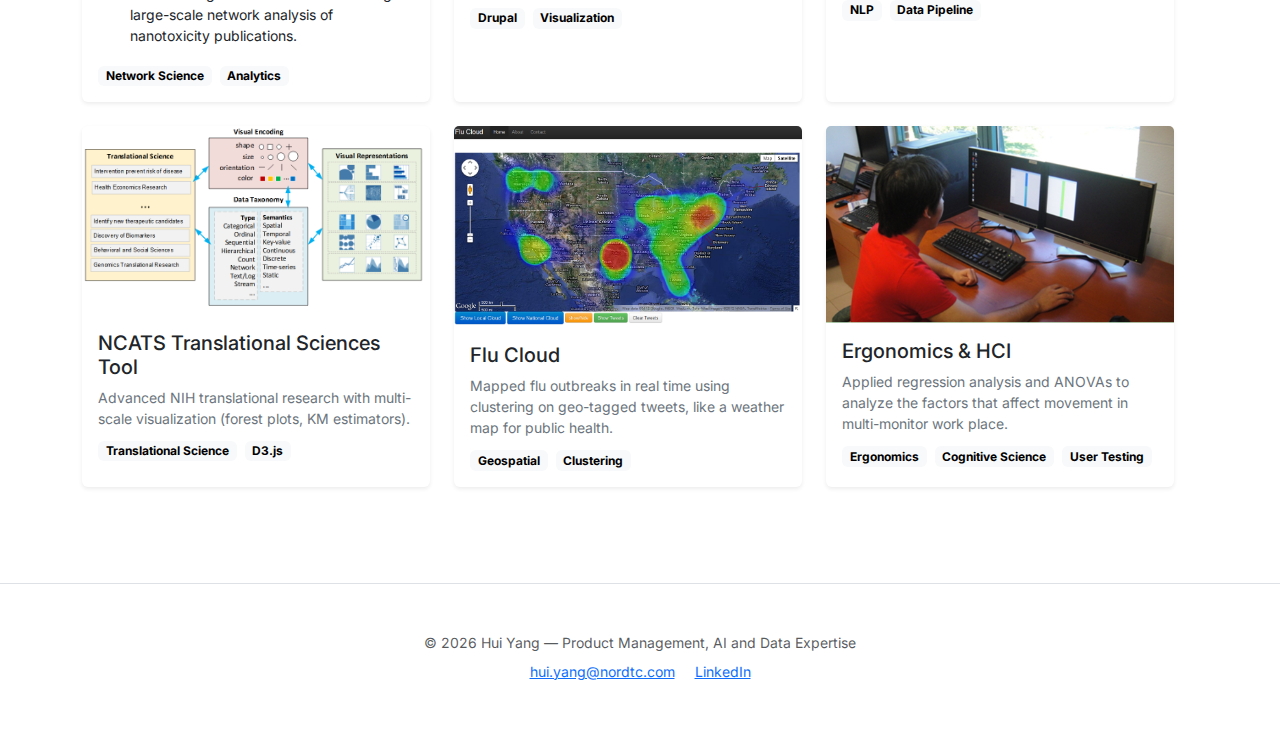
<file: projects.html>
<!doctype html>
<html lang="en" data-bs-theme="auto">
  <head>
    <meta charset="utf-8">
    <meta name="viewport" content="width=device-width, initial-scale=1">
    <title>Hui Yang — Product Leader | AI & Data | Sweden</title>

 <!-- SEO meta -->
 <meta name="description" content="Hui Yang — Product Leader and Product Management expert based in Sweden. Driving growth and transformation with AI, data, and digital technology across global markets.">
 <meta name="keywords" content="Hui Yang, Product Leader, Product Management, Sweden, Technology, AI, Data, Digital Transformation, Strategy, Portfolio, Projects, Publications, CV">

    <link href="https://cdn.jsdelivr.net/npm/bootstrap@5.3.3/dist/css/bootstrap.min.css" rel="stylesheet">
    <link href="https://fonts.googleapis.com/css2?family=Inter:wght@300;400;600;700&display=swap" rel="stylesheet">
    <link href="style.css" rel="stylesheet">
    <script src="https://cdn.eu.amplitude.com/script/c96271160c48eb40930f11f3ad14662f.js"></script><script>window.amplitude.add(window.sessionReplay.plugin({sampleRate: 1}));window.amplitude.init('c96271160c48eb40930f11f3ad14662f', {"fetchRemoteConfig":true,"serverZone":"EU","autocapture":{"attribution":true,"fileDownloads":true,"formInteractions":true,"pageViews":true,"sessions":true,"elementInteractions":true,"networkTracking":true,"webVitals":true,"frustrationInteractions":true}});</script>
  </head>
  <body>
    <nav class="navbar navbar-expand-lg navbar-light bg-body-tertiary sticky-top border-bottom">
  <div class="container">
    <a class="navbar-brand fw-bold" href="index.html">Hui Yang</a>
    <button class="navbar-toggler" type="button" data-bs-toggle="collapse" data-bs-target="#navbarsExample07" aria-controls="navbarsExample07" aria-expanded="false" aria-label="Toggle navigation">
      <span class="navbar-toggler-icon"></span>
    </button>

    <div class="collapse navbar-collapse" id="navbarsExample07">
      <ul class="navbar-nav ms-auto mb-2 mb-lg-0">
        <li class="nav-item"><a class="nav-link" href="index.html">About</a></li>
        <li class="nav-item"><a class="nav-link" href="cv.html">CV</a></li>
        <li class="nav-item"><a class="nav-link" href="projects.html">Projects</a></li>
        <li class="nav-item"><a class="nav-link" href="publication.html">Publications</a></li>
      </ul>
    </div>
  </div>
</nav>
    <main class="container py-5">
      <header class="mb-4">
        <h1 class="h2 mb-1">Build Product People Love to Use </h1>
        <p class="text-secondary">A selection spanning MedTech, marketplaces, visualization, and research.</p>
      </header>

      <div class="row g-4">
        <div class="col-md-6 col-lg-4">
          <div class="card h-100 shadow-sm border-0">
            <img src="assets/png/carwow.jpeg" class="card-img-top" alt="Project image">
            <div class="card-body">
              <h3 class="h5">Carwow-Volvo Integration</h3>
              <p class="small text-secondary mb-2">Vovo Cars</p>
              <ul class="small">
                <li>Drive traffics and leads by connecting Volvo with Europe's largest automotive marketplace based on 8.6 million YouTube subscribers and 122 million visits</li>
              </ul>
              <span class="badge text-bg-light">Growth</span>
              <span class="badge text-bg-light">Social Media</span>
              <span class="badge text-bg-light">Acquire</span>
            </div>
          </div>
        </div>

        <div class="col-md-6 col-lg-4">
          <div class="card h-100 shadow-sm border-0">
            <img src="assets/png/GPTs.png" class="card-img-top" alt="Project image">
            <div class="card-body">
              <h3 class="h5">GPTs for Education</h3>
              <p class="small text-secondary mb-2">Fund Rasing </p>
              <ul class="small">
                <li>University Selector and College Essay Mentor two GPTs for education purpose. </li>
                <li>Raised fund and donated to Penn State University.</li>
              </ul>
              <span class="badge text-bg-light">e‑Commerce</span>
              <span class="badge text-bg-light">Growth</span>
              <span class="badge text-bg-light">Marketplace</span>
            </div>
          </div>
        </div>

        <div class="col-md-6 col-lg-4">
          <div class="card h-100 shadow-sm border-0">
            <img src="assets/png/dszuora.png" class="card-img-top" alt="Project image">
            <div class="card-body">
              <h3 class="h5">Zuora+DS Core</h3>
              <p class="small text-secondary mb-2">Zuora as the global payment and pricing engine at Dentsply Sirona </p>
              <ul class="small">
                <li>Transformat transactional sales to a subscription-based business model with complex pricing matrices.</li>
              </ul>
              <span class="badge text-bg-light">Payment</span>
              <span class="badge text-bg-light">Business</span>
              <span class="badge text-bg-light">Subscription</span>
            </div>
          </div>
        </div>

      <div class="row g-4">
        <div class="col-md-6 col-lg-4">
          <div class="card h-100 shadow-sm border-0">
            <img src="assets/png/xray.png" class="card-img-top" alt="Project image">
            <div class="card-body">
              <h3 class="h5">Dentsply Sirona Implant Digital Platform</h3>
              <p class="small text-secondary mb-2">Empowering dental professionals to provide better, safer and faster dental care.</p>
              <ul class="small">
                <li>Responsible for the global ordering, payment, and CAM solutions of digital platform.</li>
                <li>Led PMs, UXs & Data and drove the front‑end program for ~€100M digital implant business.</li>
              </ul>
              <span class="badge text-bg-light">Digital Transformation</span>
              <span class="badge text-bg-light">MedTech</span>
              <span class="badge text-bg-light">SaaS</span>
            </div>
          </div>
        </div>

        <div class="col-md-6 col-lg-4">
          <div class="card h-100 shadow-sm border-0">
            <img src="assets/png/saltside.png" class="card-img-top" alt="Project image">
            <div class="card-body">
              <h3 class="h5">Online Marketplaces for Emerging Markets</h3>
              <p class="small text-secondary mb-2">Saltside Technologies</p>
              <ul class="small">
                <li>Served 6M+ MAU across Bikroy, ikman, Tonaton, Efritin.</li>
                <li>Launched chat, price matrix, vouchers, push notifications, SEO, and more.</li>
              </ul>
              <span class="badge text-bg-light">e‑Commerce</span>
              <span class="badge text-bg-light">Growth</span>
              <span class="badge text-bg-light">Marketplace</span>
            </div>
          </div>
        </div>

        <div class="col-md-6 col-lg-4">
          <div class="card h-100 shadow-sm border-0">
            <img src="assets/png/visosa.png" class="card-img-top" alt="Project image">
            <div class="card-body">
              <h3 class="h5">VisOSA</h3>
              <p class="small text-secondary mb-2">Visualizing OSA symptoms & co‑morbidities (ISERC 2013).</p>
              <ul class="small">
                <li>Created visual analytics to reduce cognitive burden for OSA clinicians through innovative patient data visualization</li>
              </ul>
              <span class="badge text-bg-light">InfoVis</span>
              <span class="badge text-bg-light">Healthcare</span>
            </div>
          </div>
        </div>

        <div class="col-md-6 col-lg-4">
          <div class="card h-100 shadow-sm border-0">
            <img src="assets/png/neiminer.png" class="card-img-top" alt="Project image">
            <div class="card-body">
              <h3 class="h5">Nanomaterial Toxicity Bibliography</h3>
              <p class="small text-secondary mb-2">Network analysis & visualization (IEEE BIBM 2013).</p>
              <ul class="small">
                <li>Uncovered global research trends using large-scale network analysis of nanotoxicity publications.</li>
              </ul>
              <span class="badge text-bg-light">Network Science</span>
              <span class="badge text-bg-light">Analytics</span>
            </div>
          </div>
        </div>

        <div class="col-md-6 col-lg-4">
          <div class="card h-100 shadow-sm border-0">
            <img src="assets/png/network.nano.png" class="card-img-top" alt="Project image">
            <div class="card-body">
              <h3 class="h5">NEIMiner InfoVis Module</h3>
              <p class="small text-secondary mb-2">User‑centered design for bibliography mining.</p>
              <ul class="small">
                <li>Designed a Drupal-based InfoVis tool enabling interactive exploration of environmental nanomaterial data.</li>
              </ul>
              <span class="badge text-bg-light">Drupal</span>
              <span class="badge text-bg-light">Visualization</span>
            </div>
          </div>
        </div>

        <div class="col-md-6 col-lg-4">
          <div class="card h-100 shadow-sm border-0">
            <img src="assets/png/hscb.png" class="card-img-top" alt="Project image">
            <div class="card-body">
              <h3 class="h5">Human Social Cultural Behavioral Analytics</h3>
              <p class="small text-secondary mb-2">Intelligent Automation, Inc.</p>
              <ul class="small">
                <li>Engineered social media analytics pipelines processing 6M+ tweets/day for political insights.</li>
              </ul>
              <span class="badge text-bg-light">NLP</span>
              <span class="badge text-bg-light">Data Pipeline</span>
            </div>
          </div>
        </div>

        <div class="col-md-6 col-lg-4">
          <div class="card h-100 shadow-sm border-0">
            <img src="assets/png/nih.png" class="card-img-top" alt="Project image">
            <div class="card-body">
              <h3 class="h5">NCATS Translational Sciences Tool</h3>
              <p class="small text-secondary mb-2">Advanced NIH translational research with multi-scale visualization (forest plots, KM estimators).</p>
              <span class="badge text-bg-light">Translational Science</span>
              <span class="badge text-bg-light">D3.js</span>
            </div>
          </div>
        </div>

        <div class="col-md-6 col-lg-4">
          <div class="card h-100 shadow-sm border-0">
            <img src="assets/png/flucloud.png" class="card-img-top" alt="Project image">
            <div class="card-body">
              <h3 class="h5">Flu Cloud</h3>
              <p class="small text-secondary mb-2">Mapped flu outbreaks in real time using clustering on geo-tagged tweets, like a weather map for public health.</p>
              <span class="badge text-bg-light">Geospatial</span>
              <span class="badge text-bg-light">Clustering</span>
            </div>
          </div>
        </div>

        <div class="col-md-6 col-lg-4">
          <div class="card h-100 shadow-sm border-0">
            <img src="assets/png/mt.png" class="card-img-top" alt="Project image">
            <div class="card-body">
              <h3 class="h5">Ergonomics & HCI</h3>
              <p class="small text-secondary mb-2">Applied regression analysis and ANOVAs to analyze the factors that affect movement in multi-monitor work place.</p>
              <span class="badge text-bg-light">Ergonomics</span>
              <span class="badge text-bg-light">Cognitive Science</span>
              <span class="badge text-bg-light">User Testing</span>
            </div>
          </div>
        </div>
      </div>
    </main>
    <footer class="py-5 mt-5 border-top">
  <div class="container text-center small text-muted">
    <div class="mb-2">© <span id="year"></span> Hui Yang — Product Management, AI and Data Expertise </div>
    <div>
      <a href="mailto:hui.yang@nordtc.com" class="me-3">hui.yang@nordtc.com</a>
      <a href="https://www.linkedin.com/in/yangdahui/" target="_blank" rel="noopener">LinkedIn</a>
    </div>
  </div>
</footer>
<script>
  document.getElementById('year').textContent = new Date().getFullYear();
</script>
    <script src="https://cdn.jsdelivr.net/npm/bootstrap@5.3.3/dist/js/bootstrap.bundle.min.js"></script>
    <script src="script.js"></script>
  </body>
</html>
</file>
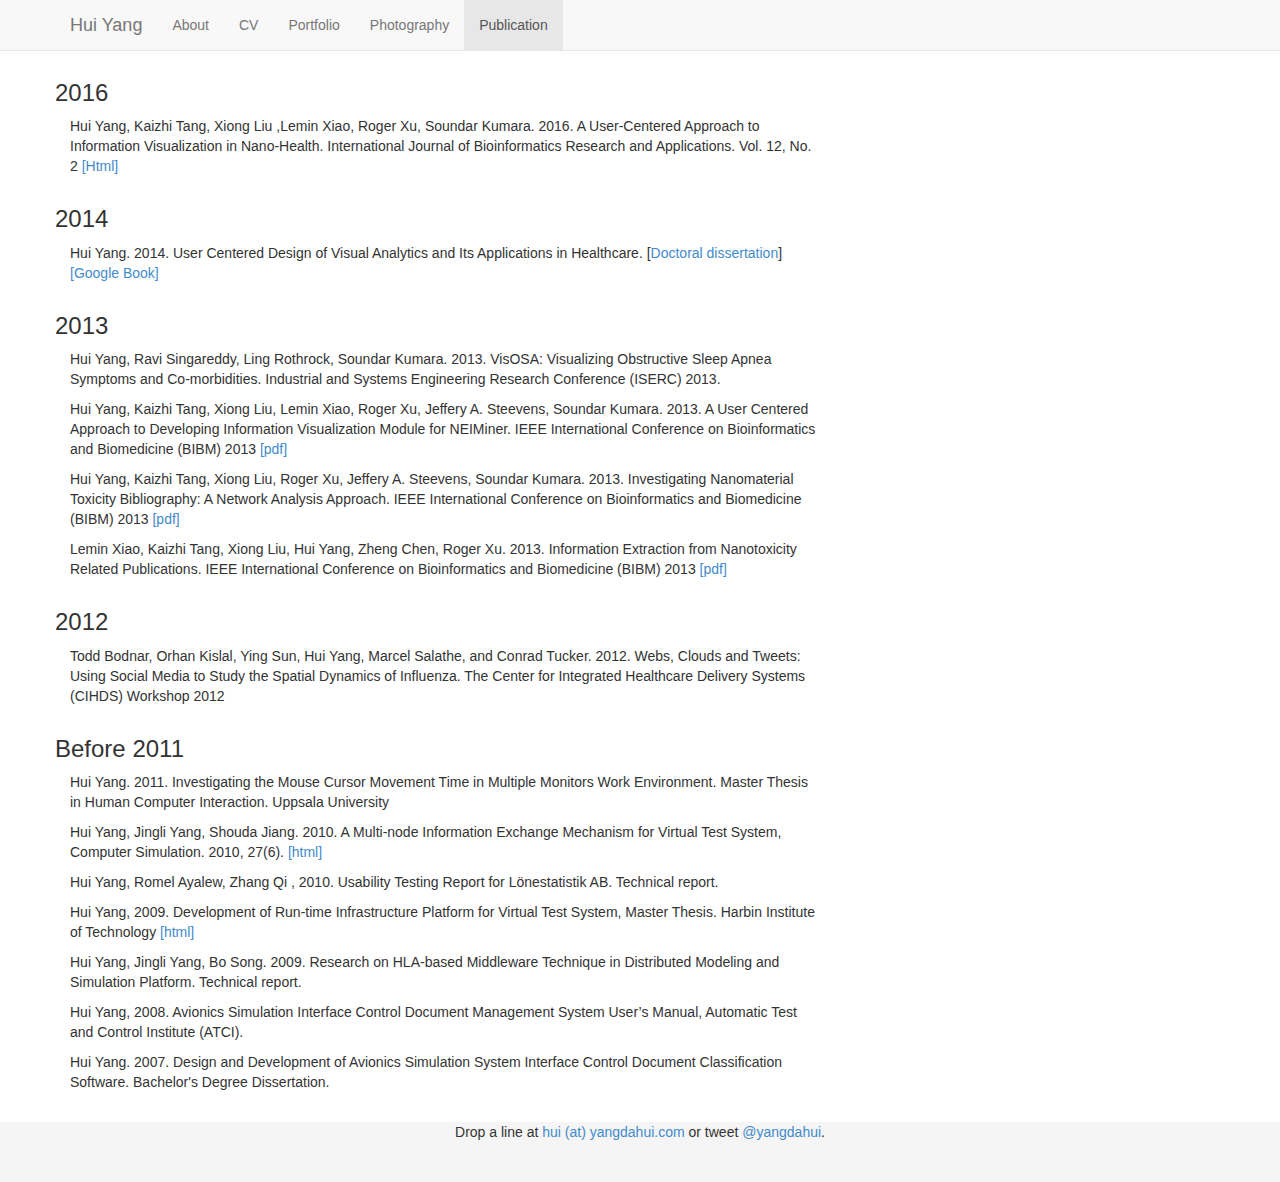
<file: publication.html>
<!DOCTYPE html>
<html lang="en">
  <head>
    <meta charset="utf-8">
    <meta http-equiv="X-UA-Compatible" content="IE=edge">
    <meta name="viewport" content="width=device-width, initial-scale=1.0">
    <meta name="description" content="Hui Yang, Ph.D. Candidate, Penn State, Publication">
    <meta name="author" content="">
    <link rel="shortcut icon" href="./assets/ico/HYicon64.ico">

    <title>Dr. Hui Yang, Product management | HCI expert</title>

    <!-- Bootstrap core CSS -->
    <link href="./assets/css/bootstrap.css" rel="stylesheet">

    <!-- Custom styles for this template -->
    <link href="./assets/css/sticky-footer-navbar.css" rel="stylesheet">

    <!-- Just for debugging purposes. Don't actually copy this line! -->
    <!--[if lt IE 9]><script src="../../docs-assets/js/ie8-responsive-file-warning.js"></script><![endif]-->

    <!-- HTML5 shim and Respond.js IE8 support of HTML5 elements and media queries -->
    <!--[if lt IE 9]>
      <script src="https://oss.maxcdn.com/libs/html5shiv/3.7.0/html5shiv.js"></script>
      <script src="https://oss.maxcdn.com/libs/respond.js/1.3.0/respond.min.js"></script>
    <![endif]-->
  </head>

  <body>

    <!-- Wrap all page content here -->
    <div id="wrap">

      <!-- Fixed navbar -->
      <div class="navbar navbar-default navbar-fixed-top" role="navigation">
        <div class="container">
          <div class="navbar-header">
            <button type="button" class="navbar-toggle" data-toggle="collapse" data-target=".navbar-collapse">
              <span class="sr-only">Toggle navigation</span>
              <span class="icon-bar"></span>
              <span class="icon-bar"></span>
              <span class="icon-bar"></span>
            </button>
            <a class="navbar-brand" href="index.html">Hui Yang</a>
          </div>
          <div class="collapse navbar-collapse">
            <ul class="nav navbar-nav">
              <li><a href="index.html">About</a></li>
              <li><a href="cv.html">CV</a></li>
              <li><a href="project.html">Portfolio</a></li>             
              <li><a href="gallery.html">Photography</a></li>
              <li class="active"><a href="publication.html">Publication</a></li>
            </ul>
          </div><!--/.nav-collapse -->
        </div>
      </div>

      <!-- Begin page content -->
      <div class="container">

        <div class="row">
          <h3>2016</h3>
          <div class="col-md-8">
          <p>Hui Yang, Kaizhi Tang, Xiong Liu ,Lemin Xiao, Roger Xu, Soundar Kumara. 2016. A User-Centered Approach to Information Visualization in Nano-Health. International Journal of Bioinformatics Research and Applications. Vol. 12, No. 2 <a href="http://www.inderscience.com/info/inarticle.php?artid=77122">[Html]</a> </p>
          </div>
          <div class="col-md-3"></div>
        </div>
        
        <div class="row">
          <h3>2014</h3>
          <div class="col-md-8">
          <p>Hui Yang. 2014. User Centered Design of Visual Analytics and Its Applications in Healthcare. [<a href="https://etda.libraries.psu.edu/catalog/23590">Doctoral dissertation</a>] 
            <a href="https://books.google.se/books/about/User_Centered_Design_of_Visual_Analytics.html?id=ZF-ArgEACAAJ&redir_esc=y">[Google Book]</a></p>
          </div>
          <div class="col-md-3"></div>
        </div>
        
          <div class="row">
          <h3>2013</h3>
          <div class="col-md-8">

          <p>Hui Yang, Ravi Singareddy, Ling Rothrock, Soundar Kumara. 2013. VisOSA: Visualizing Obstructive Sleep Apnea Symptoms and Co-morbidities. Industrial and Systems Engineering Research Conference (ISERC) 2013.</p>

          <p>Hui Yang, Kaizhi Tang, Xiong Liu, Lemin Xiao, Roger Xu, Jeffery A. Steevens, Soundar Kumara. 2013. A User Centered Approach to Developing Information Visualization Module for NEIMiner. IEEE International Conference on Bioinformatics and Biomedicine (BIBM) 2013 <a href="http://ieeexplore.ieee.org/xpl/articleDetails.jsp?arnumber=6732724">[pdf]</a></p>

          <p>Hui Yang, Kaizhi Tang, Xiong Liu, Roger Xu, Jeffery A. Steevens, Soundar Kumara. 2013. Investigating Nanomaterial Toxicity Bibliography: A Network Analysis Approach. IEEE International Conference on Bioinformatics and Biomedicine (BIBM) 2013 <a href="http://ieeexplore.ieee.org/xpl/articleDetails.jsp?arnumber=6732725">[pdf]</a></p>
              
          <p>Lemin Xiao, Kaizhi Tang, Xiong Liu, Hui Yang, Zheng Chen, Roger Xu. 2013. Information Extraction from Nanotoxicity Related Publications. IEEE International Conference on Bioinformatics and Biomedicine (BIBM) 2013 <a href="http://ieeexplore.ieee.org/xpl/articleDetails.jsp?arnumber=6732723">[pdf]</a></p> 
              
              
          </div>
          <div class="col-md-3"></div>

        </div>

        <div class="row">
          <h3>2012</h3>
          <div class="col-md-8">
            <p>Todd Bodnar, Orhan Kislal, Ying Sun, Hui Yang, Marcel Salathe, and Conrad Tucker. 2012. Webs, Clouds and Tweets: Using Social Media to Study the Spatial Dynamics of Influenza. The Center for Integrated Healthcare Delivery Systems (CIHDS) Workshop 2012</p>
          </div>
          <div class="col-md-3"></div>
        </div>
        
        <div class="row">
          <h3>Before 2011</h3>
          <div class="col-md-8"> 
            <p>Hui Yang. 2011. Investigating the Mouse Cursor Movement Time in Multiple Monitors Work Environment. Master Thesis in Human Computer Interaction. Uppsala University</p>
            <p>Hui Yang, Jingli Yang, Shouda Jiang. 2010. A Multi-node Information Exchange Mechanism for Virtual Test System, Computer Simulation. 2010, 27(6). <a href="http://en.cnki.com.cn/Article_en/CJFDTOTAL-JSJZ201006082.htm">[html]</a></p>
            <p>Hui Yang, Romel Ayalew, Zhang Qi , 2010. Usability Testing Report for Lönestatistik AB. Technical report.</p>
            <p>Hui Yang, 2009. Development of Run-time Infrastructure Platform for Virtual Test System, Master Thesis. Harbin Institute of Technology <a href="http://cdmd.cnki.com.cn/Article/CDMD-10213-2010030699.htm">[html]</a></p> 

            <p>Hui Yang, Jingli Yang, Bo Song. 2009. Research on HLA-based Middleware Technique in Distributed Modeling and Simulation Platform. Technical report.</p>
            <p>Hui Yang, 2008. Avionics Simulation Interface Control Document Management System User’s Manual, Automatic Test and Control Institute (ATCI).</p>
            <p>Hui Yang. 2007. Design and Development of Avionics Simulation System Interface Control Document Classification Software. Bachelor's Degree Dissertation.</p>         
          </div>
          <div class="col-md-3"></div>
        </div>

        
      </div>
    </div>

<br>
    <div id="footer">
    <center>
        <p>Drop 
      <script src="http://platform.linkedin.com/in.js" type="text/javascript"></script>
      <script type="IN/MemberProfile" data-id="http://www.linkedin.com/in/yangdahui" data-format="click" data-text="Hui Yang"></script>       
      a line at <a href="mailto:hui@yangdahui.com">hui (at) yangdahui.com</a>       
      
      or tweet <a href="http://twitter.com/yangdahui" target="_blank">@yangdahui</a>.
      
      </p>
    </center>
    </div>


    <!-- Bootstrap core JavaScript
    ================================================== -->
    <!-- Placed at the end of the document so the pages load faster -->
    <script src="https://code.jquery.com/jquery-1.10.2.min.js"></script>
    <script src="./assets/js/bootstrap.min.js"></script>

    <!-- Google Webmaster Tools & Analytics -->
  <script type="text/javascript">

    var _gaq = _gaq || [];
    _gaq.push(['_setAccount', 'UA-27470758-1']);
    _gaq.push(['_trackPageview']);

    (function() {
    var ga = document.createElement('script'); ga.type = 'text/javascript'; ga.async = true;
    ga.src = ('https:' == document.location.protocol ? 'https://ssl' : 'http://www') + '.google-analytics.com/ga.js';
    var s = document.getElementsByTagName('script')[0]; s.parentNode.insertBefore(ga, s);
    })();

  </script>
  
  </body>
</html>
</file>
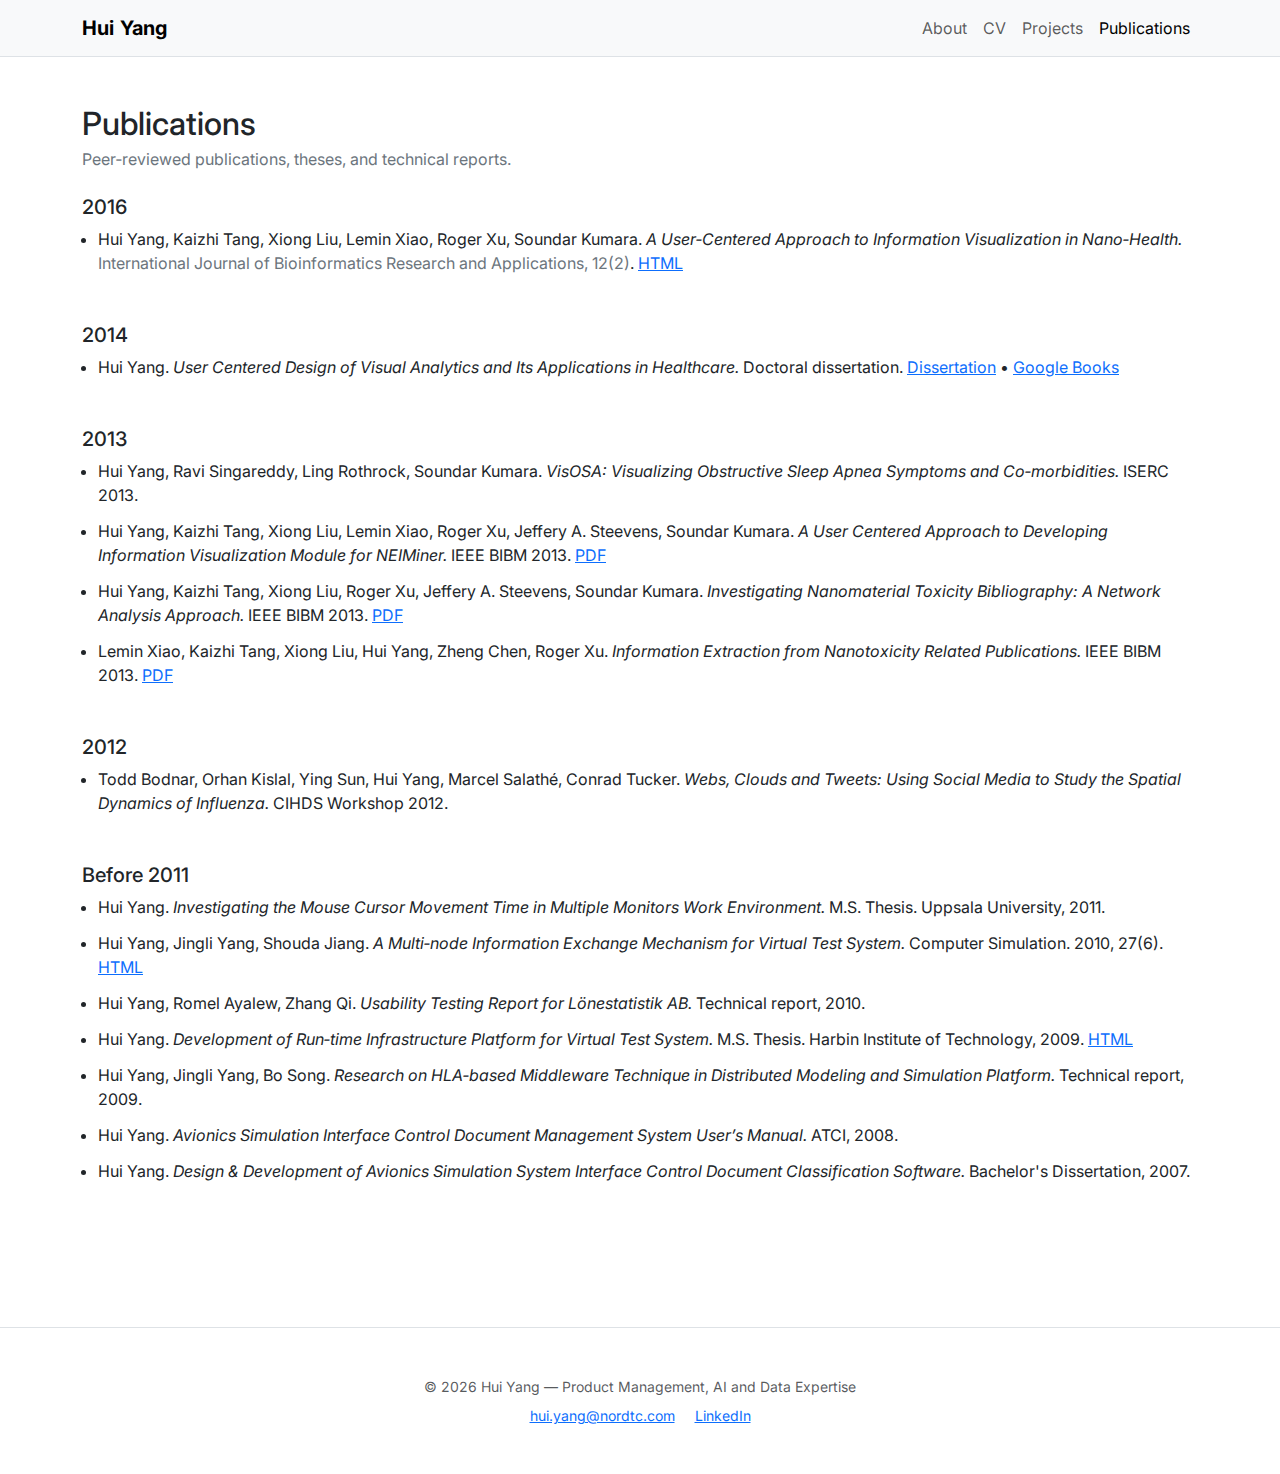
<file: publications.html>
<!doctype html>
<html lang="en" data-bs-theme="auto">
  <head>
    <meta charset="utf-8">
    <meta name="viewport" content="width=device-width, initial-scale=1">
    <title>Publications — Hui Yang</title>
    <link href="https://cdn.jsdelivr.net/npm/bootstrap@5.3.3/dist/css/bootstrap.min.css" rel="stylesheet">
    <link href="https://fonts.googleapis.com/css2?family=Inter:wght@300;400;600;700&display=swap" rel="stylesheet">
    <link href="style.css" rel="stylesheet">
    <script src="https://cdn.eu.amplitude.com/script/c96271160c48eb40930f11f3ad14662f.js"></script><script>window.amplitude.add(window.sessionReplay.plugin({sampleRate: 1}));window.amplitude.init('c96271160c48eb40930f11f3ad14662f', {"fetchRemoteConfig":true,"serverZone":"EU","autocapture":{"attribution":true,"fileDownloads":true,"formInteractions":true,"pageViews":true,"sessions":true,"elementInteractions":true,"networkTracking":true,"webVitals":true,"frustrationInteractions":true}});</script>
  </head>
  <body>
    <nav class="navbar navbar-expand-lg navbar-light bg-body-tertiary sticky-top border-bottom">
  <div class="container">
    <a class="navbar-brand fw-bold" href="index.html">Hui Yang</a>
    <button class="navbar-toggler" type="button" data-bs-toggle="collapse" data-bs-target="#navbarsExample07" aria-controls="navbarsExample07" aria-expanded="false" aria-label="Toggle navigation">
      <span class="navbar-toggler-icon"></span>
    </button>

    <div class="collapse navbar-collapse" id="navbarsExample07">
      <ul class="navbar-nav ms-auto mb-2 mb-lg-0">
        <li class="nav-item"><a class="nav-link" href="index.html">About</a></li>
        <li class="nav-item"><a class="nav-link" href="cv.html">CV</a></li>
        <li class="nav-item"><a class="nav-link" href="projects.html">Projects</a></li>
        <li class="nav-item"><a class="nav-link" href="publications.html">Publications</a></li>
      </ul>
    </div>
  </div>
</nav>
    <main class="container py-5">
      <header class="mb-4">
        <h1 class="h2 mb-1">Publications</h1>
        <p class="text-secondary">Peer‑reviewed publications, theses, and technical reports.</p>
      </header>

      <section class="mb-5">
        <h2 class="h5">2016</h2>
        <ul class="pub-list">
          <li>Hui Yang, Kaizhi Tang, Xiong Liu, Lemin Xiao, Roger Xu, Soundar Kumara. <em>A User‑Centered Approach to Information Visualization in Nano‑Health.</em> <span class="text-secondary">International Journal of Bioinformatics Research and Applications, 12(2)</span>. <a href="https://www.inderscience.com/info/inarticle.php?artid=77122" target="_blank" rel="noopener">HTML</a></li>
        </ul>
      </section>

      <section class="mb-5">
        <h2 class="h5">2014</h2>
        <ul class="pub-list">
          <li>Hui Yang. <em>User Centered Design of Visual Analytics and Its Applications in Healthcare.</em> Doctoral dissertation. <a href="https://etda.libraries.psu.edu/catalog/23590" target="_blank" rel="noopener">Dissertation</a> • <a href="https://books.google.se/books/about/User_Centered_Design_of_Visual_Analytics.html?id=ZF-ArgEACAAJ&redir_esc=y" target="_blank" rel="noopener">Google Books</a></li>
        </ul>
      </section>

      <section class="mb-5">
        <h2 class="h5">2013</h2>
        <ul class="pub-list">
          <li>Hui Yang, Ravi Singareddy, Ling Rothrock, Soundar Kumara. <em>VisOSA: Visualizing Obstructive Sleep Apnea Symptoms and Co‑morbidities.</em> ISERC 2013.</li>
          <li>Hui Yang, Kaizhi Tang, Xiong Liu, Lemin Xiao, Roger Xu, Jeffery A. Steevens, Soundar Kumara. <em>A User Centered Approach to Developing Information Visualization Module for NEIMiner.</em> IEEE BIBM 2013. <a href="http://ieeexplore.ieee.org/xpl/articleDetails.jsp?arnumber=6732724" target="_blank" rel="noopener">PDF</a></li>
          <li>Hui Yang, Kaizhi Tang, Xiong Liu, Roger Xu, Jeffery A. Steevens, Soundar Kumara. <em>Investigating Nanomaterial Toxicity Bibliography: A Network Analysis Approach.</em> IEEE BIBM 2013. <a href="http://ieeexplore.ieee.org/xpl/articleDetails.jsp?arnumber=6732725" target="_blank" rel="noopener">PDF</a></li>
          <li>Lemin Xiao, Kaizhi Tang, Xiong Liu, Hui Yang, Zheng Chen, Roger Xu. <em>Information Extraction from Nanotoxicity Related Publications.</em> IEEE BIBM 2013. <a href="http://ieeexplore.ieee.org/xpl/articleDetails.jsp?arnumber=6732723" target="_blank" rel="noopener">PDF</a></li>
        </ul>
      </section>

      <section class="mb-5">
        <h2 class="h5">2012</h2>
        <ul class="pub-list">
          <li>Todd Bodnar, Orhan Kislal, Ying Sun, Hui Yang, Marcel Salathé, Conrad Tucker. <em>Webs, Clouds and Tweets: Using Social Media to Study the Spatial Dynamics of Influenza.</em> CIHDS Workshop 2012.</li>
        </ul>
      </section>

      <section class="mb-5">
        <h2 class="h5">Before 2011</h2>
        <ul class="pub-list">
          <li>Hui Yang. <em>Investigating the Mouse Cursor Movement Time in Multiple Monitors Work Environment.</em> M.S. Thesis. Uppsala University, 2011.</li>
          <li>Hui Yang, Jingli Yang, Shouda Jiang. <em>A Multi‑node Information Exchange Mechanism for Virtual Test System.</em> Computer Simulation. 2010, 27(6). <a href="https://share.google/hN5cPDq5d4wqIZs3Y" target="_blank" rel="noopener">HTML</a></li>
          <li>Hui Yang, Romel Ayalew, Zhang Qi. <em>Usability Testing Report for Lönestatistik AB.</em> Technical report, 2010.</li>
          <li>Hui Yang. <em>Development of Run‑time Infrastructure Platform for Virtual Test System.</em> M.S. Thesis. Harbin Institute of Technology, 2009. <a href="http://cdmd.cnki.com.cn/Article/CDMD-10213-2010030699.htm" target="_blank" rel="noopener">HTML</a></li>
          <li>Hui Yang, Jingli Yang, Bo Song. <em>Research on HLA‑based Middleware Technique in Distributed Modeling and Simulation Platform.</em> Technical report, 2009.</li>
          <li>Hui Yang. <em>Avionics Simulation Interface Control Document Management System User’s Manual.</em> ATCI, 2008.</li>
          <li>Hui Yang. <em>Design & Development of Avionics Simulation System Interface Control Document Classification Software.</em> Bachelor's Dissertation, 2007.</li>
        </ul>
      </section>
    </main>
    <footer class="py-5 mt-5 border-top">
  <div class="container text-center small text-muted">
    <div class="mb-2">© <span id="year"></span> Hui Yang — Product Management, AI and Data Expertise </div>
    <div>
      <a href="mailto:hui.yang@nordtc.com" class="me-3">hui.yang@nordtc.com</a>
      <a href="https://www.linkedin.com/in/yangdahui/" target="_blank" rel="noopener">LinkedIn</a>
    </div>
  </div>
</footer>
<script>
  document.getElementById('year').textContent = new Date().getFullYear();
</script>
    <script src="https://cdn.jsdelivr.net/npm/bootstrap@5.3.3/dist/js/bootstrap.bundle.min.js"></script>
    <script src="script.js"></script>
  </body>
</html>
</file>
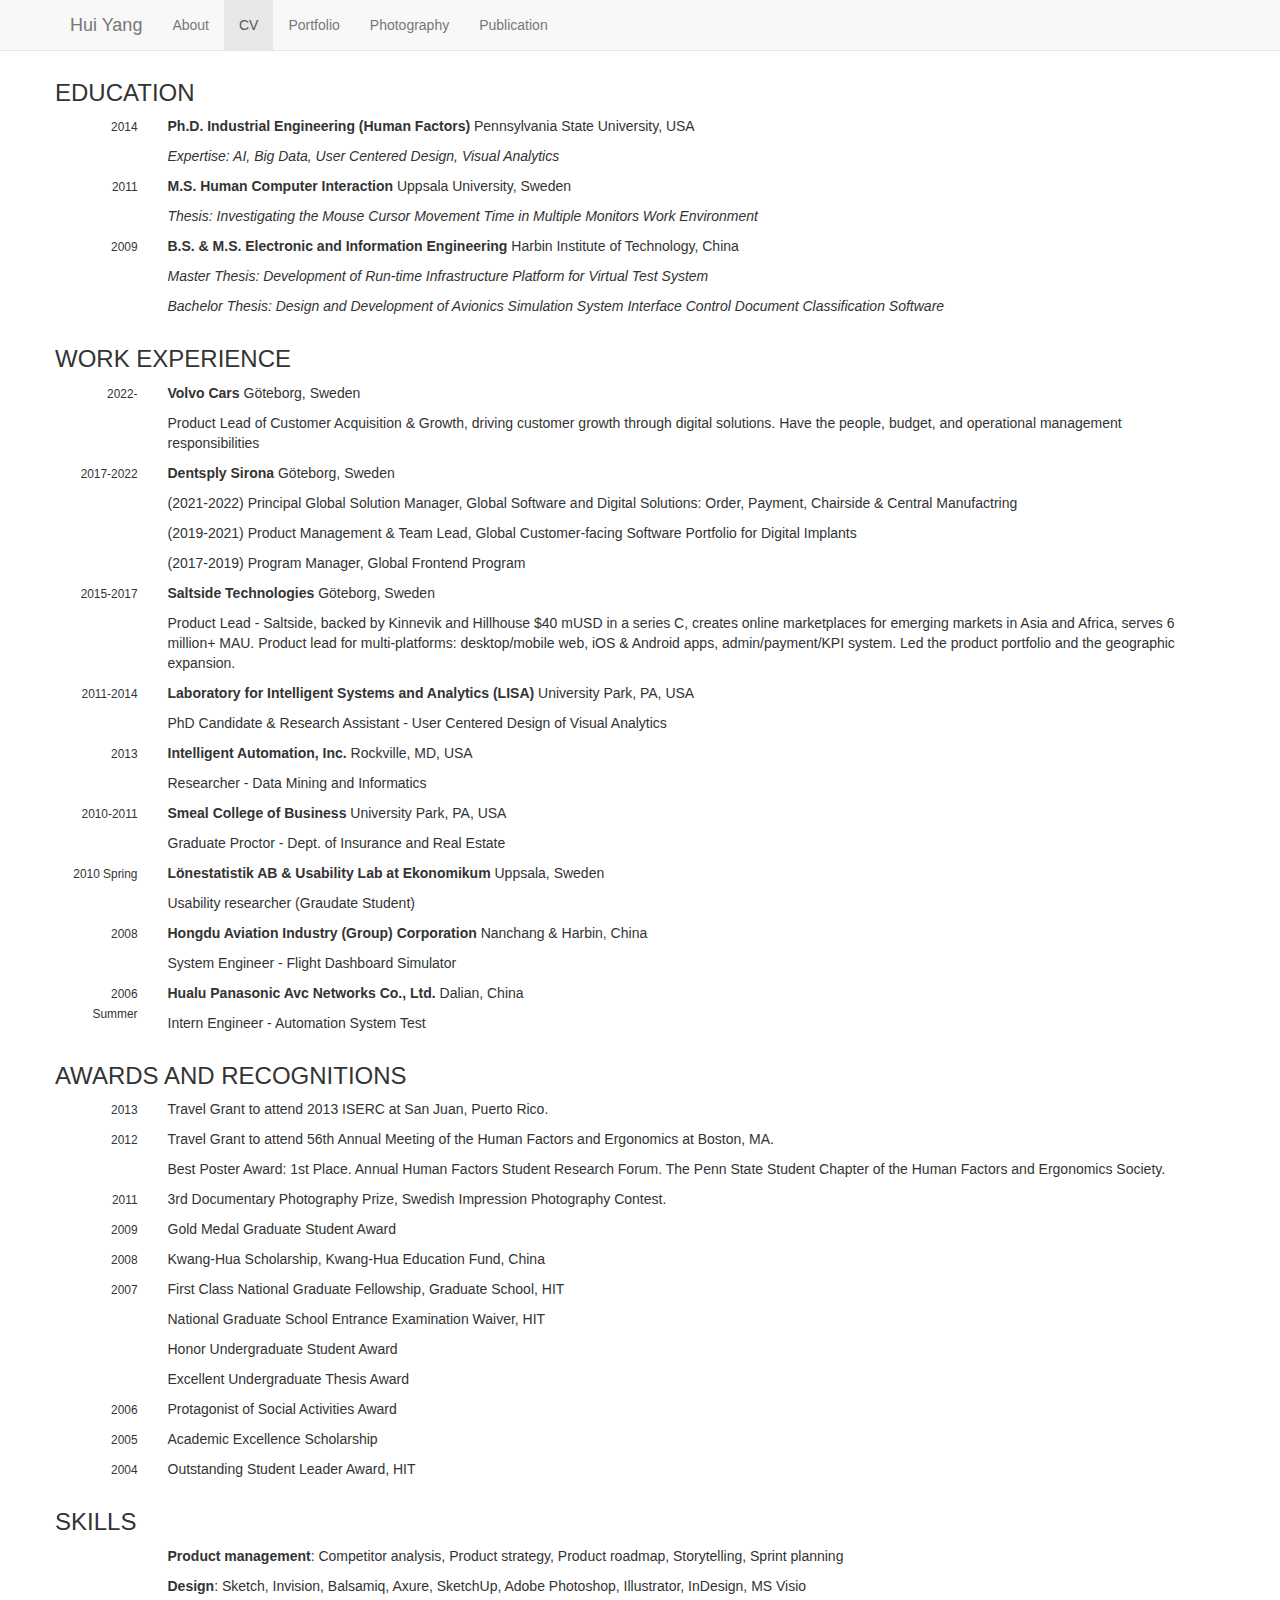
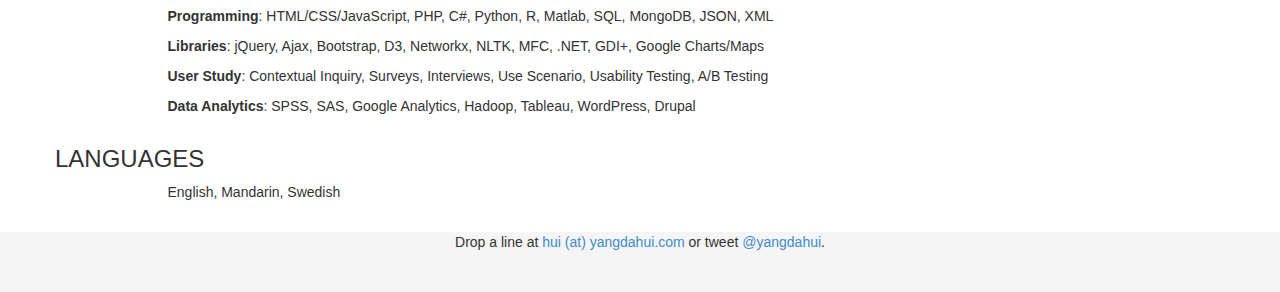
<file: backup250927/cv.html>
<!DOCTYPE html>
<html lang="en">
  <head>
    <meta charset="utf-8">
    <meta http-equiv="X-UA-Compatible" content="IE=edge">
    <meta name="viewport" content="width=device-width, initial-scale=1.0">
    <meta name="description" content="Hui Yang, Product management | HCI expert">
    <meta name="author" content="Hui Yang">
    <link rel="shortcut icon" href="./assets/ico/HYicon64.ico">

    <title>Dr. Hui Yang, Product Leadership | HCI Expert </title>

    <!-- Bootstrap core CSS -->
    <link href="./assets/css/bootstrap.css" rel="stylesheet">

    <!-- Custom styles for this template -->
    <link href="./assets/css/sticky-footer-navbar.css" rel="stylesheet">

    <!-- Just for debugging purposes. Don't actually copy this line! -->
    <!--[if lt IE 9]><script src="../../docs-assets/js/ie8-responsive-file-warning.js"></script><![endif]-->

    <!-- HTML5 shim and Respond.js IE8 support of HTML5 elements and media queries -->
    <!--[if lt IE 9]>
      <script src="https://oss.maxcdn.com/libs/html5shiv/3.7.0/html5shiv.js"></script>
      <script src="https://oss.maxcdn.com/libs/respond.js/1.3.0/respond.min.js"></script>
    <![endif]-->


  </head>

  <body>

    <!-- Wrap all page content here -->
    <div id="wrap">

      <!-- Fixed navbar -->
      <div class="navbar navbar-default navbar-fixed-top" role="navigation">
        <div class="container">
          <div class="navbar-header">
            <button type="button" class="navbar-toggle" data-toggle="collapse" data-target=".navbar-collapse">
              <span class="sr-only">Toggle navigation</span>
              <span class="icon-bar"></span>
              <span class="icon-bar"></span>
              <span class="icon-bar"></span>
            </button>
            <a class="navbar-brand" href="index.html">Hui Yang</a>
          </div>
          <div class="collapse navbar-collapse">
            <ul class="nav navbar-nav">
              <li><a href="index.html">About</a></li>
              <li class="active"><a href="cv.html">CV</a></li>
              <li><a href="project.html">Portfolio</a></li>
              <li><a href="gallery.html">Photography</a></li>
              <li><a href="publication.html">Publication</a></li>
              
            </ul>
          </div><!--/.nav-collapse -->
        </div>
      </div>

      <!-- Begin page content -->
      <div class="container">
        
        <div class="row">
          <h3>EDUCATION</h3>
          <div class="col-md-1">
          <p class="text-right"><small>2014</small>
          </div>
          <div class="col-md-11">
          <p><b>Ph.D. Industrial Engineering (Human Factors) </b> Pennsylvania State University, USA
          <p><i>Expertise: AI, Big Data, User Centered Design, Visual Analytics</i>
          </div>


          <div class="col-md-1">
          <p class="text-right"><small>2011</small>
          </div>

          <div class="col-md-11">
          <p><b>M.S. Human Computer Interaction</b> Uppsala University, Sweden
          <p><i>Thesis: Investigating the Mouse Cursor Movement Time in Multiple Monitors Work Environment</i>
          </div>

          <div class="col-md-1">
          <p class="text-right"><small>2009</small>
          </div>
          <div class="col-md-11">
          <p><b>B.S. & M.S. Electronic and Information Engineering</b> Harbin Institute of Technology, China
          <p><i>Master Thesis: Development of Run-time Infrastructure Platform for Virtual Test System</i>
          <p><i>Bachelor Thesis: Design and Development of Avionics Simulation System Interface Control Document Classification Software</i>
          </div>
        
        </div>

        <div class="row">
          <h3>WORK EXPERIENCE</h3>
          
          <div class="col-md-1">
          <p class="text-right"><small>2022-</small>
          </div>
          <div class="col-md-11">
          <p><b>Volvo Cars</b> Göteborg, Sweden
          <p> Product Lead of Customer Acquisition & Growth, driving customer growth through digital solutions. Have the people, budget, and operational management responsibilities <p>
          </div>
          
          <div class="col-md-1">
          <p class="text-right"><small>2017-2022</small>
          </div>
          <div class="col-md-11">
          <p><b>Dentsply Sirona</b> Göteborg, Sweden
          <p> (2021-2022)     Principal Global Solution Manager, Global Software and Digital Solutions: Order, Payment, Chairside & Central Manufactring <p>
          <p> (2019-2021)     Product Management & Team Lead, Global Customer-facing Software Portfolio for Digital Implants <p>
          <p> (2017-2019) Program Manager, Global Frontend Program <p>
          </div>
          
          <div class="col-md-1">
          <p class="text-right"><small>2015-2017</small>
          </div>
          <div class="col-md-11">
          <p><b>Saltside Technologies</b> Göteborg, Sweden
          <p> Product Lead - Saltside, backed by Kinnevik and Hillhouse $40 mUSD in a series C, creates online marketplaces for emerging markets in Asia and Africa, serves 6 million+ MAU. Product lead for multi-platforms: desktop/mobile web, iOS & Android apps, admin/payment/KPI system. Led the product portfolio and the geographic expansion. <p>
          </div>


          <div class="col-md-1">
          <p class="text-right"><small>2011-2014</small>
          </div>
          <div class="col-md-11">
          <p><b>Laboratory for Intelligent Systems and Analytics (LISA)</b> University Park, PA, USA
          <p> PhD Candidate & Research Assistant - User Centered Design of Visual Analytics
          </div>

          <div class="col-md-1">
          <p class="text-right"><small>2013</small>
          </div>
          <div class="col-md-11">
          <p><b>Intelligent Automation, Inc.</b> Rockville, MD, USA
          <p> Researcher - Data Mining and Informatics
          </div>
          
          <div class="col-md-1">
          <p class="text-right"><small>2010-2011</small>
          </div>
          <div class="col-md-11">
          <p><b>Smeal College of Business</b> University Park, PA, USA
          <p> Graduate Proctor - Dept. of Insurance and Real Estate
          </div>


          <div class="col-md-1">
          <p class="text-right"><small>2010  Spring </small>
          </div>
          <div class="col-md-11">
          <p><b>Lönestatistik AB & Usability Lab at Ekonomikum</b> Uppsala, Sweden
          <p> Usability researcher (Graudate Student)
          </div>
          
          <div class="col-md-1">
          <p class="text-right"><small>2008</small>
          </div>
          <div class="col-md-11">
          <p><b>Hongdu Aviation Industry (Group) Corporation </b> Nanchang & Harbin, China
          <p> System Engineer - Flight Dashboard Simulator
          </div>

          <div class="col-md-1">
          <p class="text-right"><small>2006 Summer</small>
          </div>
          <div class="col-md-11">
          <p><b>Hualu Panasonic Avc Networks Co., Ltd.</b> Dalian, China
          <p> Intern Engineer - Automation System Test
          </div>


        </div>

        <div class="row">
          <h3>AWARDS AND RECOGNITIONS</h3>
          <div class="col-md-1">
            <p class="text-right"><small>2013</small>
          </div>
          <div class="col-md-11">
              <p>Travel Grant to attend 2013 ISERC at San Juan, Puerto Rico.
          </div>
          
          <div class="col-md-1">
            <p class="text-right"><small>2012</small>
          </div>
          <div class="col-md-11">
              <p>Travel Grant to attend 56th Annual Meeting of the Human Factors and Ergonomics at Boston, MA. 
              <p>Best Poster Award: 1st Place. Annual Human Factors Student Research Forum. The Penn State Student Chapter of the Human Factors and Ergonomics Society.
          </div>
          
          <div class="col-md-1">
            <p class="text-right"><small>2011</small>
          </div>
          <div class="col-md-11">
              <p>3rd Documentary Photography Prize, Swedish Impression Photography Contest. 
          </div>
          
          <div class="col-md-1">
            <p class="text-right"><small>2009</small>
          </div>
          <div class="col-md-11">
              <p>Gold Medal Graduate Student Award 
          </div>
          
          <div class="col-md-1">
            <p class="text-right"><small>2008</small>
          </div>
          <div class="col-md-11">
              <p>Kwang-Hua Scholarship, Kwang-Hua Education Fund, China 
          </div>
          
          <div class="col-md-1">
            <p class="text-right"><small>2007</small>
          </div>
          <div class="col-md-11">
              <p>First Class National Graduate Fellowship, Graduate School, HIT
              <p>National Graduate School Entrance Examination Waiver, HIT
              <p>Honor Undergraduate Student Award
              <p>Excellent Undergraduate Thesis Award
          </div>
          
          <div class="col-md-1">
            <p class="text-right"><small>2006</small>
          </div>
          <div class="col-md-11">
              <p>Protagonist of Social Activities Award
          </div>

          <div class="col-md-1">
            <p class="text-right"><small>2005</small>
          </div>
          <div class="col-md-11">
              <p>Academic Excellence Scholarship
          </div>
          
          <div class="col-md-1">
            <p class="text-right"><small>2004</small>
          </div>
          <div class="col-md-11">
              <p>Outstanding Student Leader Award, HIT
          </div>          
          
        </div>

        <div class="row">
          <h3>SKILLS</h3>
          <div class="col-md-1"></div>
          <div class="col-md-11">

              <p><b>Product management</b>: Competitor analysis, Product strategy, Product roadmap, Storytelling, Sprint planning
              <p><b>Design</b>: Sketch, Invision, Balsamiq, Axure, SketchUp, Adobe Photoshop, Illustrator, InDesign, MS Visio
              <p><b>Programming</b>: HTML/CSS/JavaScript, PHP, C#, Python, R, Matlab, SQL, MongoDB, JSON, XML
              <p><b>Libraries</b>: jQuery, Ajax, Bootstrap, D3, Networkx, NLTK, MFC, .NET, GDI+, Google Charts/Maps
              <p><b>User Study</b>: Contextual Inquiry, Surveys, Interviews, Use Scenario, Usability Testing, A/B Testing
              <p><b>Data Analytics</b>: SPSS, SAS, Google Analytics, Hadoop, Tableau, WordPress, Drupal
          
          </div>
        </div>

        <div class="row">
          <h3>LANGUAGES</h3>
          <div class="col-md-1"></div>
          <div class="col-md-11">
              <p>English, Mandarin, Swedish
          </div>
        </div>        

        
        <br>
        
      </div> <!--end of container -->
    </div>

    <div id="footer">
    <center>
        <p>Drop 
      <script src="http://platform.linkedin.com/in.js" type="text/javascript"></script>
      <script type="IN/MemberProfile" data-id="http://www.linkedin.com/in/yangdahui" data-format="click" data-text="Hui Yang"></script>       
      a line at <a href="mailto:hui@yangdahui.com">hui (at) yangdahui.com</a>       
      
      or tweet <a href="http://twitter.com/yangdahui" target="_blank">@yangdahui</a>.
      
      </p>
    </center>
    </div>



    <!-- Bootstrap core JavaScript
    ================================================== -->
    <!-- Placed at the end of the document so the pages load faster -->
    <script src="https://code.jquery.com/jquery-1.10.2.min.js"></script>
    <script src="./assets/js/bootstrap.min.js"></script>

    <!-- Google Webmaster Tools & Analytics -->
  <script type="text/javascript">

    var _gaq = _gaq || [];
    _gaq.push(['_setAccount', 'UA-27470758-1']);
    _gaq.push(['_trackPageview']);

    (function() {
    var ga = document.createElement('script'); ga.type = 'text/javascript'; ga.async = true;
    ga.src = ('https:' == document.location.protocol ? 'https://ssl' : 'http://www') + '.google-analytics.com/ga.js';
    var s = document.getElementsByTagName('script')[0]; s.parentNode.insertBefore(ga, s);
    })();

  </script>


  </body>
</html>
</file>
<file: assets/css/sticky-footer-navbar.css>
/* Sticky footer styles
-------------------------------------------------- */

html,
body {
  height: 100%;
  /* The html and body elements cannot have any padding or margin. */
}

/* Wrapper for page content to push down footer */
#wrap {
  min-height: 100%;
  height: auto;
  /* Negative indent footer by its height */
  margin: 0 auto -60px;
  /* Pad bottom by footer height */
  padding: 0 0 60px;
}

/* Set the fixed height of the footer here */
#footer {
  height: 60px;
  background-color: #f5f5f5;
}


/* Custom page CSS
-------------------------------------------------- */
/* Not required for template or sticky footer method. */

#wrap > .container {
  padding: 60px 15px 0;
}
.container .credit {
  margin: 20px 0;
}

#footer > .container {
  padding-left: 15px;
  padding-right: 15px;
}

code {
  font-size: 80%;
}
</file>
<file: backup250927/assets/css/sticky-footer-navbar.css>
/* Sticky footer styles
-------------------------------------------------- */

html,
body {
  height: 100%;
  /* The html and body elements cannot have any padding or margin. */
}

/* Wrapper for page content to push down footer */
#wrap {
  min-height: 100%;
  height: auto;
  /* Negative indent footer by its height */
  margin: 0 auto -60px;
  /* Pad bottom by footer height */
  padding: 0 0 60px;
}

/* Set the fixed height of the footer here */
#footer {
  height: 60px;
  background-color: #f5f5f5;
}


/* Custom page CSS
-------------------------------------------------- */
/* Not required for template or sticky footer method. */

#wrap > .container {
  padding: 60px 15px 0;
}
.container .credit {
  margin: 20px 0;
}

#footer > .container {
  padding-left: 15px;
  padding-right: 15px;
}

code {
  font-size: 80%;
}
</file>
<file: style.css>
:root{
  --bs-body-font-family: 'Inter', system-ui, -apple-system, Segoe UI, Roboto, 'Helvetica Neue', Arial, 'Noto Sans', 'Apple Color Emoji','Segoe UI Emoji','Segoe UI Symbol';
}

.stat{padding:1rem;border-radius:.75rem;background:var(--bs-body-bg);box-shadow:0 .25rem .75rem rgba(0,0,0,.03);}
.stat-number{font-size:1.25rem;font-weight:700;}
.stat-label{font-size:.9rem;color:var(--bs-secondary-color);}

.timeline{border-left:2px solid var(--bs-border-color);padding-left:1rem;}
.timeline-item{margin-bottom:1.25rem;position:relative;}
.timeline-item::before{content:"";position:absolute;left:-11px;top:.3rem;width:.75rem;height:.75rem;border-radius:50%;background:var(--bs-primary);}
.timeline-meta{font-size:.85rem;color:var(--bs-secondary-color);margin-bottom:.25rem;}

.columns-2{columns:2;gap:1.5rem;}
@media (max-width: 768px){.columns-2{columns:1;}}

.pub-list{padding-left:1rem;}
.pub-list li{margin-bottom:.75rem;}
.pub-list em{font-style:italic;}

.navbar .navbar-brand{letter-spacing:.2px;}
.card .badge{margin-right:.25rem;margin-top:.25rem;}

/* CTA icon buttons */
.icon-circle {
  width: 70px;
  height: 70px;
  border-radius: 50%;
  background-color: #ffffff;
  display: flex;
  align-items: center;
  justify-content: center;
  box-shadow: 0 0.5rem 1rem rgba(0,0,0,0.1);
  transition: transform 0.2s ease, box-shadow 0.2s ease;
}

.icon-circle i {
  font-size: 1.75rem;
  color: #000000;
}

.cta-icon-btn:hover .icon-circle {
  transform: translateY(-4px);
  box-shadow: 0 0.75rem 1.5rem rgba(0,0,0,0.15);
}
</file>
<file: gallery_files/vlb_files0/vlightbox0.css>
#vlightbox0 {
	width:1138px;
	zoom:1;	
}

#vlightbox0 .vlightbox0 div{
	left:0;
	top:0;
	width:100%;
	height:180px;
	background:#000 url(zoom-in.png) 50% 54% no-repeat;
	opacity:0.6;
	color:#FFF;	
}
#vlightbox0 .vlightbox0 {
	display:-moz-inline-stack;
	display:inline-block;
	zoom:1;
	*display:inline;
	position:relative;
	vertical-align:top;
	margin:5px;
	width:240px;
	font-family:Trebuchet,Tahoma,Arial,sans-serif;
	font-size:11px;
	font-weight:bold;
	text-decoration:none;
	text-align:center;
	outline:none;
}

#vlightbox0 .vlightbox0 a{
	margin:0;
}
#vlightbox0 .vlightbox0 img{
	display:block;
	border:none;
	margin:0;
}
#vlightbox0 .vlightbox0 div {display:none}
</file>
<file: gallery_files/vlb_files0/visuallightbox.css>
@import url(http://fonts.googleapis.com/css?family=Open+Sans+Condensed:300&subset=latin,latin-ext,cyrillic);

#vlb0overlay{
	position:absolute;
	top:0;
	left:0;
	z-index:190;
	width:100%;
	height:auto;
	background-color:#999999;
}

#vlb0lightbox{
	position:absolute;
	top:20px;
	left:0;
	width:100%;
	z-index:200;
	text-align:center;
	color:#000000;
	line-height:0;
	padding-top: 20px;
}
#vlb0lightbox td{
	vertical-align:top;
}
#vlb0lightbox a, #vlb0lightbox a:hover {
	border-bottom:none;
	color:#000000;
	text-decoration:underline;
}

#vlb0lightbox a img{ border:none; }

#vlb0outerImageContainer{
	width:auto;
	height:auto; /* without this line error in IE8 detected */
	margin:0 auto;
	position:relative;
}

#vlb0lightboxImage{
	width:100%;
	height:100%;
}

#vlb0imageContainerMain{
	margin:0 auto;
	overflow:visible;
	position:relative;
	font-size:0;/* ie fix - big info bar*/
}

#vlb0imageContainer{
	width:150px;
	height:30px;
	margin:0 auto;
	overflow:hidden;
	background-color:#fff;
	position:relative;
	font-size:0;/* ie fix - big info bar*/
}

#vlb0loading{
	position:absolute;
	top:40%;
	left:0%;
	height:25%;
	width:100%;
	text-align:center;
	font-size:10px;
	z-index:1;
}
#vlb0loadingLink {
	display:block;
	margin:0 auto;
	padding:0;
	width:32px;
	height:32px;
	background:url(loading.gif) center center no-repeat;
	text-indent:-9999px;
}
#vlb0hoverNav{
	position:absolute;
	top:0;
	left:0;
	height:100%;
	width:100%;
	z-index:10;
}
#vlb0imageContainer>#hoverNav{ left:0;}
#vlb0prevLinkImg{
	top:43%;
	height: 40px;
	width: 40px;
	position:absolute;
	z-index:20;
	outline-style:none;
	display:block;
	text-indent:-9999px;
	background-position: 0 0;
	opacity:0.6;
	}
#vlb0nextLinkImg{
	top:43%;
	height: 40px;
	width: 40px;
	position:absolute;
	z-index:20;
	outline-style:none;
	display:block;
	text-indent:-9999px;
	background-position: 100% 0;
	background:none;
	opacity:0.8;
	}	
* html #vlb0prevLinkImg,* html #vlb0nextLinkImg{
	background-image:url([data-uri]); /* Trick IE into showing hover */
}
#vlb0prevLinkImg { left: 3px; }
#vlb0nextLinkImg { right: 3px; }
#vlb0prevLinkImg:hover, 
#vlb0prevLinkImg.hover, 
#vlb0prevLinkImg:visited:hover { 
    opacity:1; 
}
#vlb0nextLinkImg:hover, 
#vlb0nextLinkImg.hover, 
#vlb0nextLinkImg:visited:hover { 
	opacity:1; 
} 
#vlb0imageContainerMain:hover #vlb0prevLinkImg{
	background-image:url(arrows.png);
    background-position: 0 0;
}
#vlb0imageContainerMain:hover #vlb0nextLinkImg{
	background-image:url(arrows.png);
	background-position: 100% 0; 
}
* html #vlb0prevLinkImg{
	background-image:url(arrows.png);
}
* html #vlb0nextLinkImg{
	background-image:url(arrows.png);
} 

#vlb0imageDataContainer{
	width: auto;
	position: absolute;
	z-index:21;
	bottom: 20px;	
	left: 5px;	
}

#vlb0imageData{
	font-family: Open Sans Condensed,Arial,Helvetica,sans-serif;
	font-size: 20px;
    line-height: 22px; 	
	color: #000000;
	background-color: #FFFFFF;
	margin-right: 15px;
	overflow:visible;
	position: relative;
	z-index:21;
	text-align:center;
}
#vlb0imageDetails{ width:100%; padding: 0;}
#vlb0caption{ display:block;text-align:left; padding: 12px;}
#vlb0numberDisplay{ display:none;text-align:right;}
#vlb0detailsNav{display:none;}
#vlb0prevLinkDetails, #vlb0nextLinkDetails{display:none;}

#vlb0imageDataContainer{
    width: auto;
    position: absolute;
    z-index:21;
    bottom: 20px;    
    left: 5px;    
}

#vlb0close{
	position:relative;
	width:100%;
	height:0;
	z-index:21;
}
#vlb0closeLink {
	position:absolute;
	top:5px;
	right:5px;
	display:block;
	outline-style:none;
	margin:0;
	padding:0;
	text-decoration:none;
	width:40px;
	height:40px;
	background:url(close.png) no-repeat;	
	_background-image:none;
	_filter:progid:DXImageTransform.Microsoft.AlphaImageLoader(src='gallery_files/vlb_files0/close.png', sizingMethod='scale');
	opacity:0.8;
}

#vlb0closeLink:hover {
	opacity:1;	
}  

.clearfix:after { content:"."; display:block; height:0; clear:both; visibility:hidden;}
* html>body .clearfix {display:inline-block; width:100%;}

* html .clearfix {
	/* Hides from IE-mac \*/
	height:1%;
	/* End hide from IE-mac */
}	

#vlb0outerImageFrame{
	border:5px solid red;
	height:100%;
	width:100%;
	position:absolute;
}

#vlb0outerImageContainer{
	overflow:visible;
	margin-bottom: 5px;
    box-shadow: 0px 0px 6px rgba(0, 0, 0, 0.4);	
    -moz-box-shadow: 0px 0px 6px rgba(0, 0, 0, 0.4);
    -webkit-box-shadow: 0px 0px 6px rgba(0, 0, 0, 0.4); 
}
#vlb0outerImageContainer td{
	text-align:center;
	padding:0;
}

#vlb0lightboxFrameBody{
	background-color:transparent;
}
.vlb{display:none;}
#vlb0outerImageContainer td, #vlb0outerImageContainer tr{
	font-size:0;
	border:0 none;
}

#vlb0outerImageContainer td.tl, #vlb0outerImageContainer td.br{
	height:5px;
	width:5px;
}

#vlb0outerImageContainer td.tl{
	background-color: #FFFFFF;
}
#vlb0outerImageContainer td.tc{
	background-color: #FFFFFF;
}
#vlb0outerImageContainer td.tr{
	background-color: #FFFFFF;
}
#vlb0outerImageContainer td.ml{
	background-color: #FFFFFF;
}
#vlb0outerImageContainer td.mr{
	background-color: #FFFFFF;
}
#vlb0outerImageContainer td.bl{
	background-color: #FFFFFF;
}
#vlb0outerImageContainer td.bc{
	background-color: #FFFFFF;
}
#vlb0outerImageContainer td.br{
	background-color: #FFFFFF;
}
</file>
